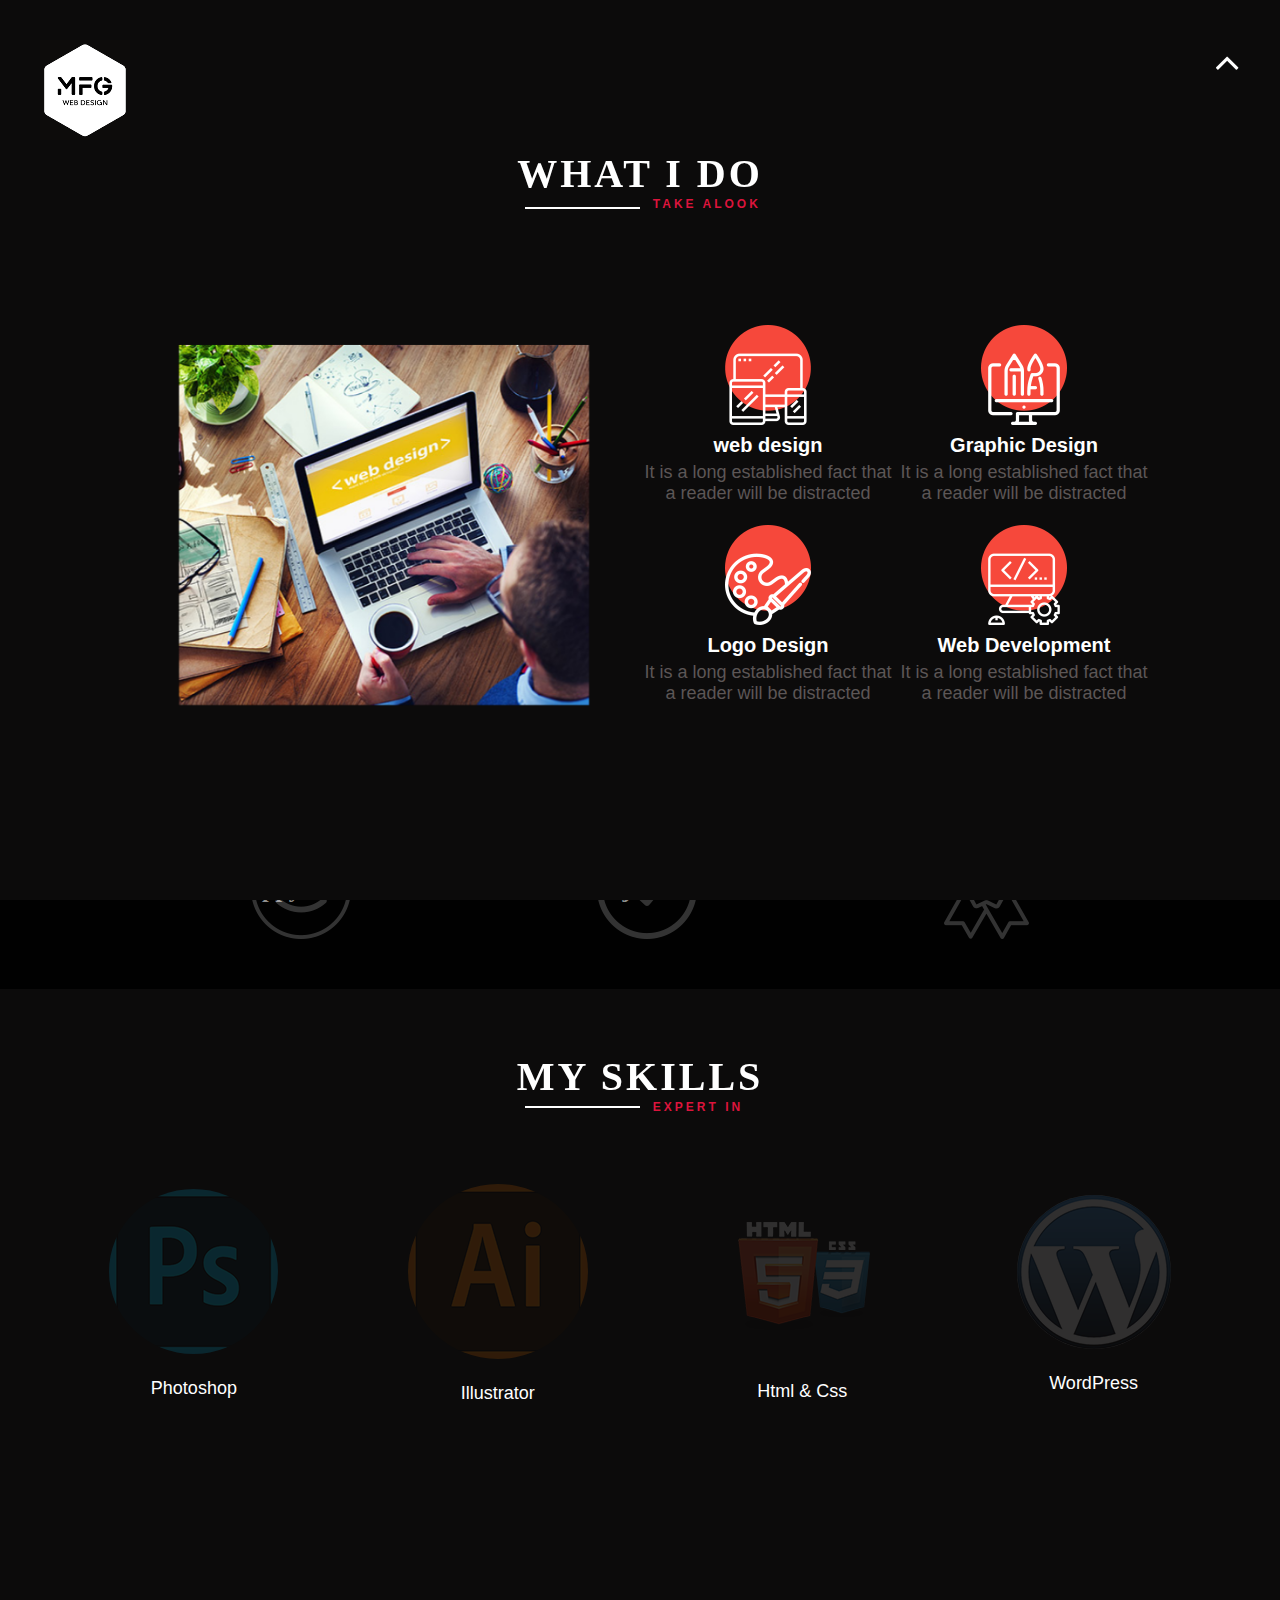
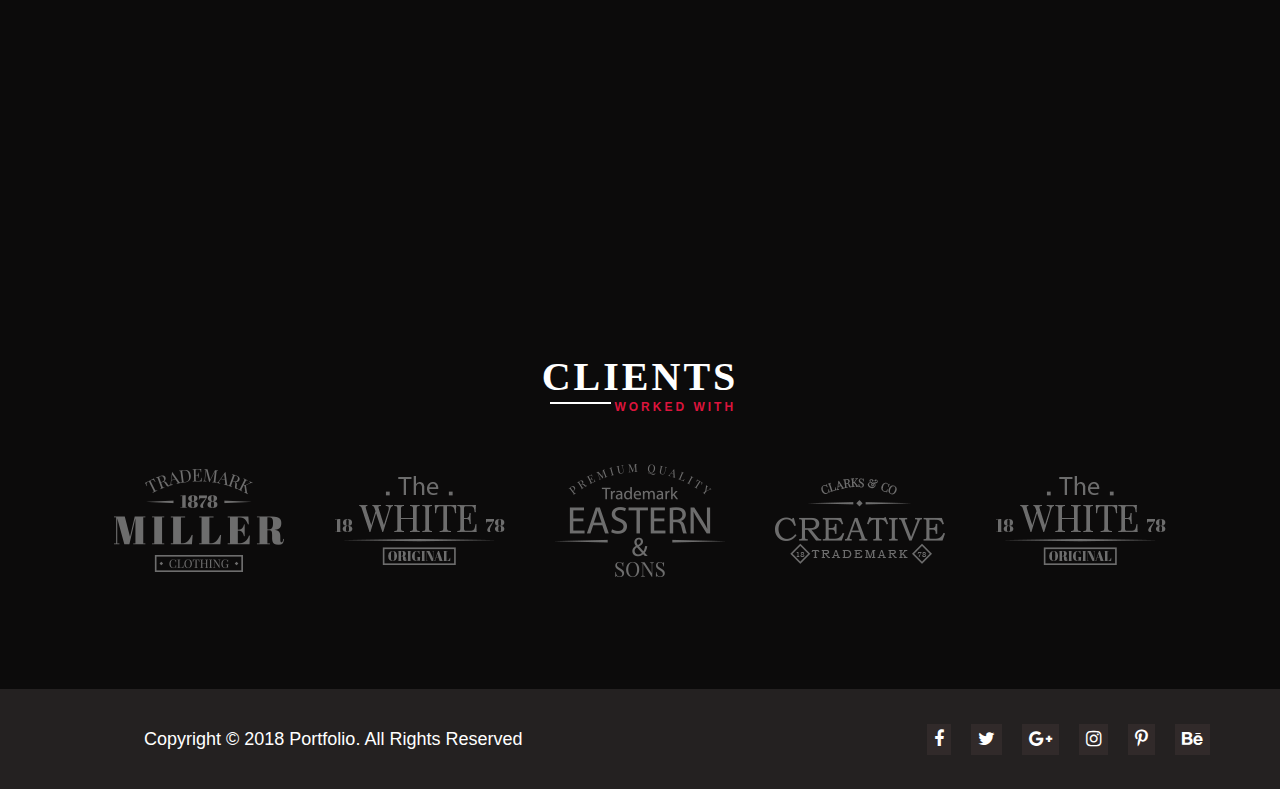
<file: abottom/abottom.html>
<!DOCTYPE html>
<html lang="en">
<head>
    <meta charset="UTF-8">
    <title>Document</title>
    <link rel="stylesheet" href="abottom.css">
    <link rel="stylesheet" href="HZ2.0.0-framework.css">
    <script src="https://ajax.googleapis.com/ajax/libs/jquery/3.4.1/jquery.min.js"></script>
    <link rel="stylesheet" href="https://cdnjs.cloudflare.com/ajax/libs/font-awesome/4.7.0/css/font-awesome.min.css">
    <style>
      
    </style>
</head>
<body>
    <section class="main">
        <header class="col-t-100 col-m-100">
         <a href="../index.html"><img src="../img/logo.PNG" alt=""></a>
         <a href="../index.html"><i class="fa fa-angle-down" aria-hidden="true"></i></a>
        </header>
        <h2>what i do</h2>
<!------------------------------------------->
  <section class="main1 col-t-100 col-m-100 mt-t-10 pb-m-10 mt-m-10">
   <section class="row-t-80 row-m-95 df fw-w jc-c pb-t-5 pb-m-5">
      
      <div class="col-t-50 col-m-100 df jc-c ai-c">
           <img src="../img/serv1.jpg" alt="">
           <img src="../img/serv2.jpg" alt="">
           <img src="../img/serv3.jpg" alt="">
           <img src="../img/serv4.jpg" alt="">
       </div>
      
       <div class="col-t-50 col-m-100">
           <figure class="col-t-50">
             <img src="../img/serv_icon1.png" alt="">
             <h2>web design</h2>
             <p>It is a long established fact that a reader will be distracted</p>
           </figure>
           <figure class="col-t-50">
             <img src="../img/serv_icon2.png" alt="">
             <h2>Graphic Design</h2>  
             <p>It is a long established fact that a reader will be distracted</p>
           </figure>
           <figure class="col-t-50">
             <img src="../img/serv_icon3.png" alt="">
             <h2>Logo Design</h2>  
             <p>It is a long established fact that a reader will be distracted</p>
           </figure>
           <figure class="col-t-50">
             <img src="../img/serv_icon4.png" alt="">
             <h2>Web Development</h2>
             <p>It is a long established fact that a reader will be distracted</p>
           </figure>
       </div>

   </section> 
  </section>
<!--   -------------------------->
    <section class="main2  df jc-c ai-c fw-w">
     <div class="col-t-100 col-m-100 df jc-b ai-c">
       <div class="row-t-80 row-m-95">
         <img src="../img/counter_1.png" alt="">
         <img src="../img/counter_2.png" alt="">
         <img src="../img/counter_3.png" alt="">
       </div>
       <div class="row-t-80 row-m-95">
         <h2>Happy Clients</h2>
         <h2>Project Done</h2>
         <h2>Award Won</h2>
       </div>
    </div>
    </section>
<!--------------------------    -->
     <section class="main3">
        <h2 class="pt-t-5 pt-m-5">my skills</h2>
        <div class="col-t-100 col-m-100 df jc-e ai-c fw-w mt-t-5 mt-m-5 mb-t-10 mb-m-10">
           <figure class="col-m-50">
             <img src="../img/progress_1.png" alt="">
             <figcaption>Photoshop</figcaption>
           </figure>
           <figure class="col-m-50">
             <img src="../img/progress_2.png" alt="">
             <figcaption>Illustrator</figcaption> 
            </figure>
           <figure class="col-m-50">
             <img src="../img/progress_3.png" alt="">
             <figcaption>Html & Css</figcaption>
           </figure>
           <figure class="col-m-50">
             <img src="../img/progress_4.png" alt="">
             <figcaption>WordPress</figcaption>
           </figure>
         </div>
     </section>
<!--      ------------------------->
   <section class="main4 pt-t-5 pt-m-5">
      <h2>clients</h2>
       <div class="col-t-100 col-m-100  mt-t-5 mt-m-5 df jc-b ai-c fw-w">
          <div class="row-t-90 row-m-95 df jc-e ai-c fw-w">
            <img class="pb-m-5 pt-m-5" src="../img/client2.png" alt="">
            <img class="pb-m-5 pt-m-5" src="../img/client3.png" alt="">
            <img class="pb-m-5 pt-m-5" src="../img/client4.png" alt="">
            <img class="pb-m-5 pt-m-5" src="../img/client5.png" alt="">
            <img class="pb-m-5" src="../img/client6.png" alt="">
          </div>
       </div>
   </section>
<!--   ------------------->
 <footer class="col-t-100 col-m-100 df jc-c ai-c fw-w">
    <div class="row-t-85 row-m-95 df jc-c ai-c fw-w">
       <p class="col-t-70 col-m-80 df fw-m-w">Copyright © 2018 Portfolio. All Rights Reserved</p>
       <ul class="col-t-30 col-m-80 df jc-c ai-c fw-w">
         <li><a href=""><i class="fa fa-facebook" aria-hidden="true"></i></a></li>
         <li><a href=""><i class="fa fa-twitter" aria-hidden="true"></i></a></li>
         <li><a href=""><i class="fa fa-google-plus" aria-hidden="true"></i></a></li>
         <li><a href=""><i class="fa fa-instagram" aria-hidden="true"></i></a></li>
         <li><a href=""><i class="fa fa-pinterest-p" aria-hidden="true"></i></a></li>
         <li><a href=""><i class="fa fa-behance" aria-hidden="true"></i></a></li>
       </ul>
    </div>
 </footer>
  </section> 
</body>
<script>
    $(function(){
        $('.main>header>a:nth-of-type(2)>i').click(function(){
            $('.main').delay(2000).slideUp(2000)
            })
    })
//    ------------------------------
     $(function(){
         $('.main1>section>div:nth-of-type(2)>figure>img').click(function(){
//             let i = 1
//             $('.main1>section>div:nth-of-type(2)>figure>img:eq('+i+')').css('transform' ,'scale(1.07)')
             $('.main1>section>div:nth-of-type(1)>img').css('transform' ,'scale(1.05)').fadeOut()
             $('.main1>section>div:nth-of-type(1)>img').eq($(this).index()).fadeIn()
//             $('.main1>section>div:nth-of-type(1)>img').css('z-index','5')             
         })

     })
     
     

     
     
//     ------------------------------
     $(function(){
         $('.main3>div>figure:eq(0)').click(function(){
              $(this).css('border-radius','50%') 
              $(this).css('border','3px solid #49c0ff')
         })
         
         $('.main3>div>figure:eq(1)').click(function(){
              $('.main3>div>figure').css('border-radius','50%')
              $(this).css('border','3px solid #d0d046')
         })
         
         $('.main3>div>figure:eq(2)').click(function(){
              $('.main3>div>figure').css('border-radius','50%')
              $(this).css('border','3px solid orange')
         })
         
         $('.main3>div>figure:eq(3)').click(function(){
              $('.main3>div>figure').css('border-radius','50%')
              $(this).css('border','3px solid #268fc6')
         })
     })
     
    
</script>
</html>
</file>
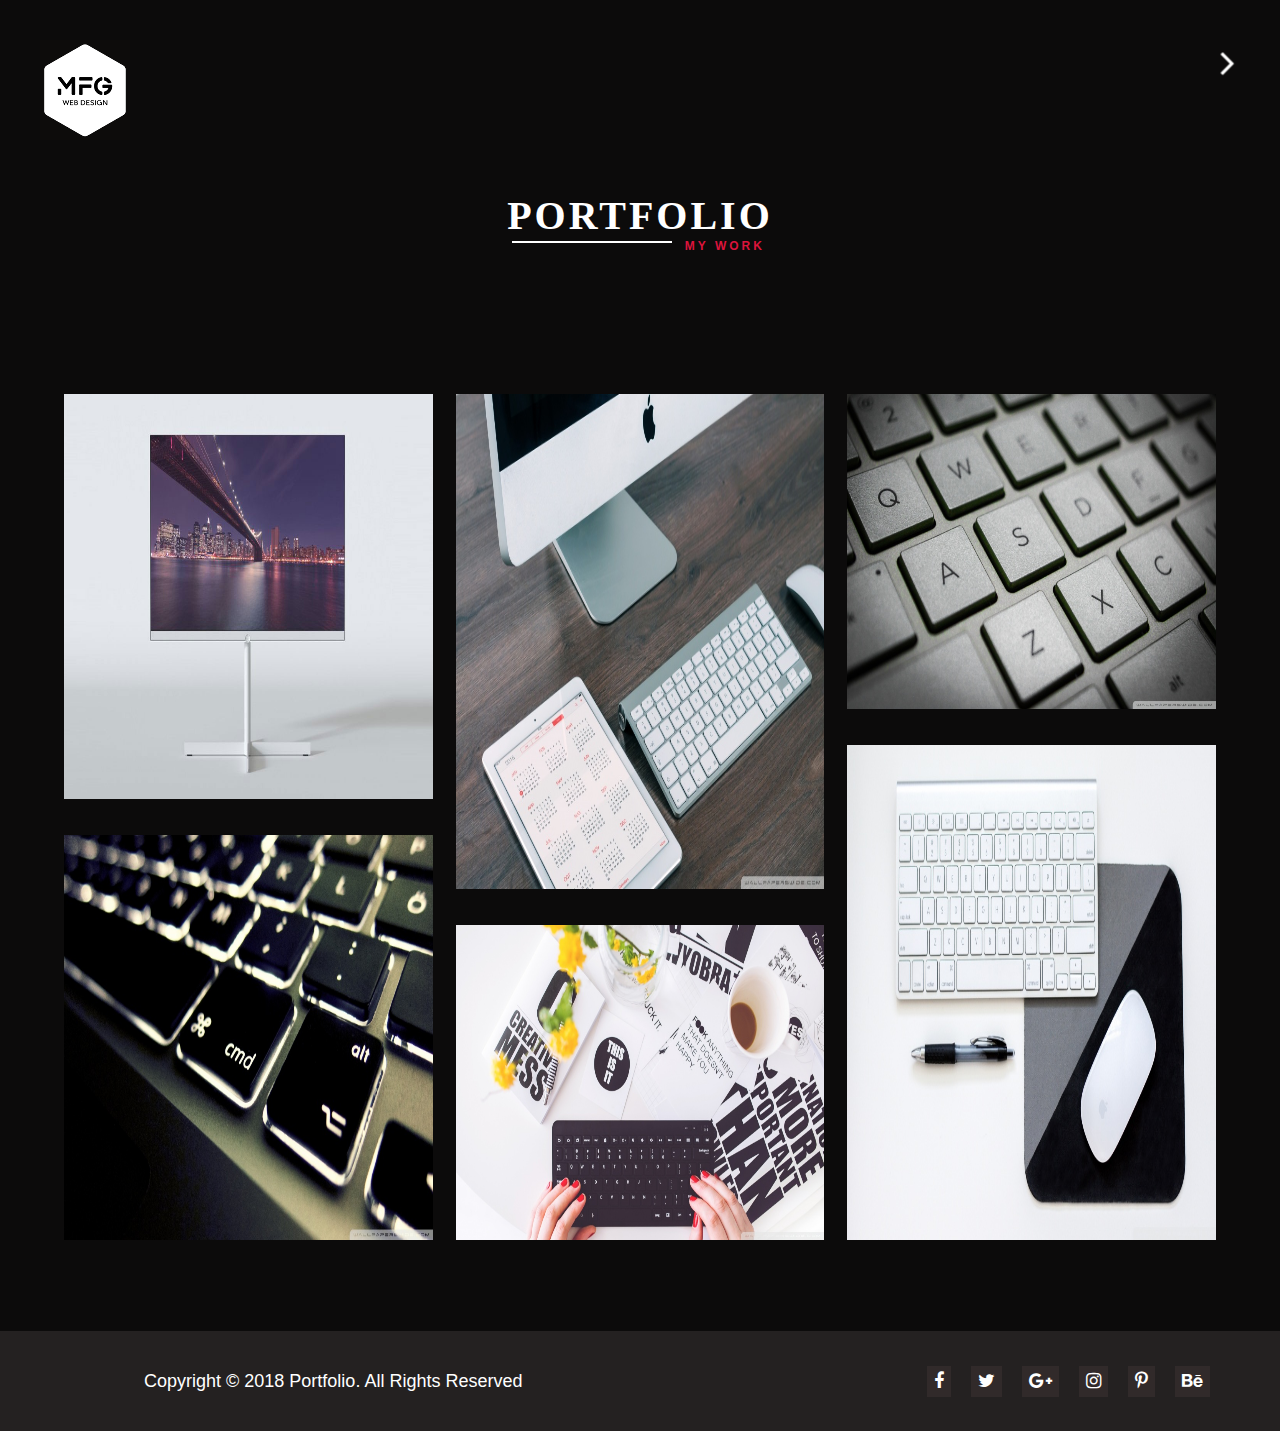
<file: aleft/aleft.html>
<!DOCTYPE html>
<html lang="en">
<head>
    <meta charset="UTF-8">
    <title>Document</title>
    <link rel="stylesheet" href="aleft.css">
    <link rel="stylesheet" href="HZ2.0.0-framework.css">
    <link rel="stylesheet" href="https://stackpath.bootstrapcdn.com/font-awesome/4.7.0/css/font-awesome.min.css">
    <script src="https://ajax.googleapis.com/ajax/libs/jquery/3.4.1/jquery.min.js"></script>
</head>
<body>
    <section class="main">
        <header class="col-t-100 col-m-100">
         <a href="../index.html"><img src="../img/logo.PNG" alt=""></a>
         <a href="../index.html"><i class="fa fa-angle-down" aria-hidden="true"></i></a>
        </header>
        
        <h2 class="mt-t-15 mt-m-35">portfolio</h2>
<!----------------------------------------->
      <section class="center col-t-100 col-m-100 mt-t-10 mt-m-10 mb-t-5 mb-m-10">
           <section class="row-t-90 row-m-95 df jc-b ac-c fw-w ">
              
              <div class="col-t-32 row-m-90 df fw-w jc-c ac-c">
               <figure class="col-t-100 col-m-100">
                   <img src="../img/port1_big.jpg" alt="">
                   <figcaption>box mockup design<br>mockup</figcaption>
               </figure>               
               <figure class="col-t-100 col-m-100">
                   <img src="../img/2.jpg" alt="">
                   <figcaption>clic and open video<br>video</figcaption>
               </figure>       
               </div> 
<!--    ==============================-->
            <div class="col-t-32 row-m-90 df fw-w jc-c ac-c">             
               <figure class="col-t-100 col-m-100 ">
                   <img src="../img/3.jpg" alt="">
                   <figcaption>clic and open video<br>video</figcaption>
               </figure>               
               <figure class="col-t-100 col-m-100">
                   <img src="../img/1.jpg" alt="">
                   <figcaption>clic and open video<br>video</figcaption>
               </figure>
            </div>
<!--    ===============================-->
            <div class="col-t-32 row-m-90 df fw-w jc-c ac-c">
               <figure class="col-t-100 col-m-100 ">
                   <img src="../img/5.jpg" alt="">
                   <figcaption>box mockup design<br>mockup</figcaption>
               </figure>
               <figure class="col-t-100 col-m-100 ">
                   <img src="../img/6.jpg" alt="">
                   <figcaption>box mockup design<br>mockup</figcaption>
               </figure>
            </div>
           </section>
       </section>
        
<!---------------------------------->
      <footer class="col-t-100 col-m-100 df jc-c ai-c fw-w">
       <div class="row-t-85 row-m-95 df jc-c ai-c fw-w">
         <p class="col-t-70 col-m-80 df fw-m-w">Copyright © 2018 Portfolio. All Rights Reserved</p>
         <ul class="col-t-30 col-m-80 df jc-c ai-c fw-w">
           <li><a href=""><i class="fa fa-facebook" aria-hidden="true"></i></a></li>
           <li><a href=""><i class="fa fa-twitter" aria-hidden="true"></i></a></li>
           <li><a href=""><i class="fa fa-google-plus" aria-hidden="true"></i></a></li>
           <li><a href=""><i class="fa fa-instagram" aria-hidden="true"></i></a></li>
           <li><a href=""><i class="fa fa-pinterest-p" aria-hidden="true"></i></a></li>
           <li><a href=""><i class="fa fa-behance" aria-hidden="true"></i></a></li>
         </ul>
      </div>
    </footer>
    </section>
</body>

<script>
  $(function(){
      $('header>a:nth-of-type(2)>i').click(function(){
          $(this).css('transform','translate(100%)')
      })
  })    
</script>

</html>
</file>
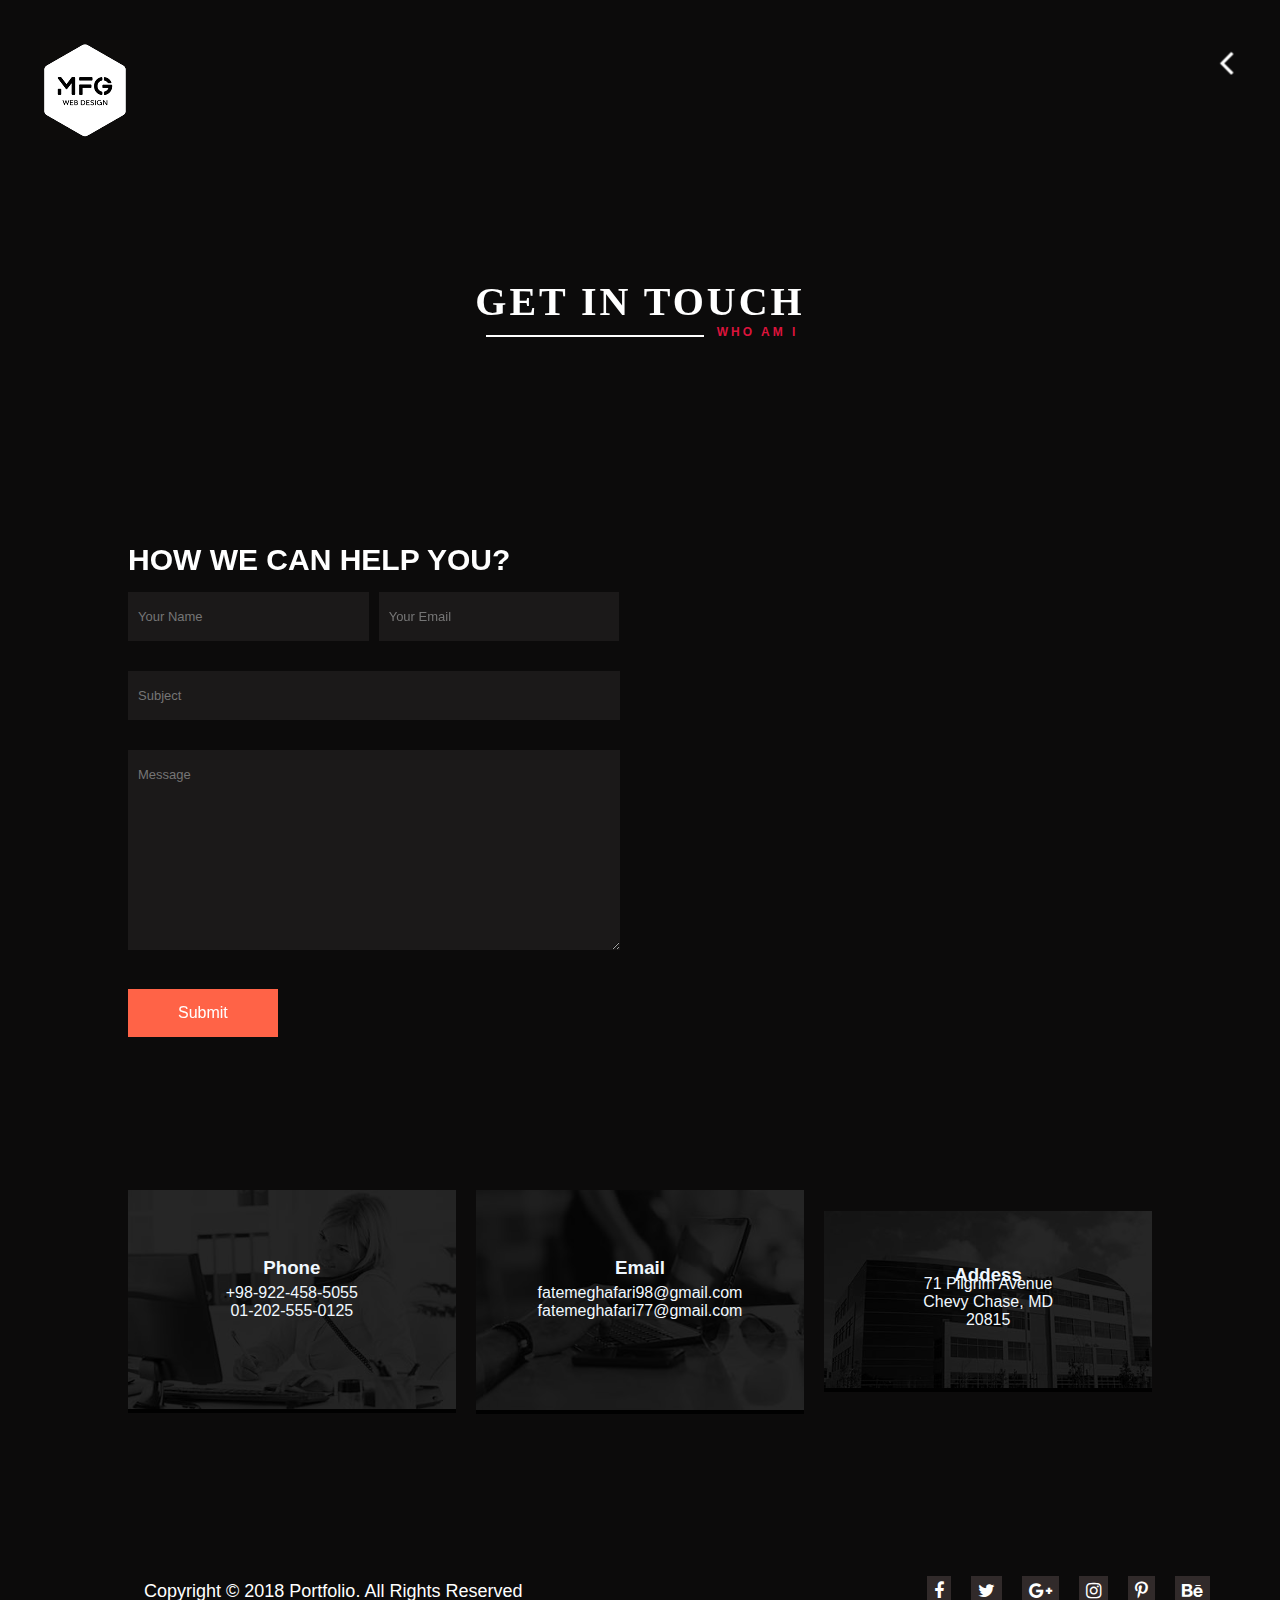
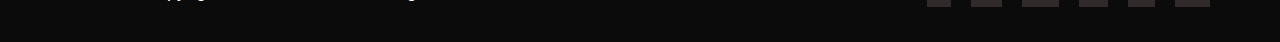
<file: aright/aright.html>
<!DOCTYPE html>
<html lang="en">
<head>
    <meta charset="UTF-8">
    <title>Document</title>
    <link rel="stylesheet" href="aright.css">
    <link rel="stylesheet" href="HZ2.0.0-framework.css">
    <link rel="stylesheet" href="https://stackpath.bootstrapcdn.com/font-awesome/4.7.0/css/font-awesome.min.css">
    <script src="https://ajax.googleapis.com/ajax/libs/jquery/3.4.1/jquery.min.js"></script>
</head>
<body>
    <section class="main">
       <header class="col-t-100 col-m-100">
         <a href="../index.html"><img src="../img/logo.PNG" alt=""></a>
         <a href="../index.html"><i class="fa fa-angle-down" aria-hidden="true"></i></a>
        </header>
        <h2 class="mt-t-5 mb-t-10 mt-m-5 mb-m-10">get in touch</h2>
<!-- ------------------------------------------------>
        <section class="row-t-80 row-m-95 mt-t-7  ">
           <div class="col-b-48 col-d-48 col-t-100 col-m-100 mr-t-2">
              <h1 class="mt-m-10 mb-m-10">how we can help you?</h1>
              <input class="col-t-49 col-m-100" type="text" placeholder="Your Name">
              <input class="col-t-49 col-m-100 ml-t-2" type="text" placeholder="Your Email">
              <input class="col-t-100 col-m-100" type="text" placeholder="Subject">
              <textarea class="col-t-100 col-m-100" name="message" placeholder="Message"></textarea>
              <button class="mt-t-5 mb-t-5 mt-m-5 mb-m-5">Submit</button>
           </div>
         
           <div class="col-b-50 col-d-50 col-t-100 col-m-100 pt-m-5">
             <iframe src="https://www.google.com/maps/embed?pb=!1m18!1m12!1m3!1d405.00419255100854!2d51.40571541521087!3d35.70079223314442!2m3!1f0!2f0!3f0!3m2!1i1024!2i768!4f13.1!3m3!1m2!1s0x3f8e010c16a4b97b%3A0x5a6d4dfb4f1474f4!2z2KfbjNiz2Krar9in2Ycg2YXYqtix2Ygg2KrYptin2KrYsSDYtNmH2LE!5e0!3m2!1sfa!2sua!4v1571593600613!5m2!1sfa!2sua" width="600" height="450" frameborder="0" style="border:0;" allowfullscreen=""></iframe>
           </div>
        </section>
<!--        --------------------->
         <section class="pics col-t-100 row-m-95 df jc-b ai-c fw-w mt-t-10 mb-t-10 mt-m-15 mb-m-10">
              <div class="row-t-80 col-m-100 df jc-b ai-c fw-w">
                <figure class="col-t-32 col-m-100 mt-m-10">
                  <img src="../img/11.jpg" alt="">
                  <h3>Phone</h3>
                  <figcaption>+98-922-458-5055<br>01-202-555-0125</figcaption>
                </figure>
                <figure class="col-t-32 col-m-100 mt-m-10 mb-m-10">
                  <img src="../img/12.jpg" alt="">
                  <h3>Email</h3>
                    <figcaption><a href="">fatemeghafari98@gmail.com</a><br><a href="">fatemeghafari77@gmail.com</a></figcaption>
                </figure>
                <figure class="col-t-32 col-m-100 mb-m-10">
                  <img src="../img/13.jpg" alt="">
                  <h3>Addess</h3>  
                  <figcaption>71 Pilgrim Avenue<br>Chevy Chase, MD 20815</figcaption>
                </figure>
              </div>
           </section>
<!-- ---------------------->
    </section>
<!--    -------------------->
     <footer class="col-t-100 col-m-100 df jc-c ai-c fw-w">
       <div class="row-t-85 row-m-95 df jc-c ai-c fw-w">
         <p class="col-t-70 col-m-80 df fw-m-w">Copyright © 2018 Portfolio. All Rights Reserved</p>
         <ul class="col-t-30 col-m-80 df jc-c ai-c fw-w">
           <li><a href=""><i class="fa fa-facebook" aria-hidden="true"></i></a></li>
           <li><a href=""><i class="fa fa-twitter" aria-hidden="true"></i></a></li>
           <li><a href=""><i class="fa fa-google-plus" aria-hidden="true"></i></a></li>
           <li><a href=""><i class="fa fa-instagram" aria-hidden="true"></i></a></li>
           <li><a href=""><i class="fa fa-pinterest-p" aria-hidden="true"></i></a></li>
           <li><a href=""><i class="fa fa-behance" aria-hidden="true"></i></a></li>
         </ul>
      </div>
    </footer>
</body>
<script>
    $(function(){
        $('.main>header>a:nth-of-type(2)>i').click(function(){
//            $('.main').css('transform','translateX(-100%)')
            $('.main').delay(2000).fadeOut(2000)
        })
    })
    
//    $(function(){
//        $('.main>section>div:nth-of-type(1)>input').click(function(){
//            $('.main>section>div:nth-of-type(1)>input').css('background','#312c2c')
//        })
//    })
    
    
    
</script>
</html>
</file>
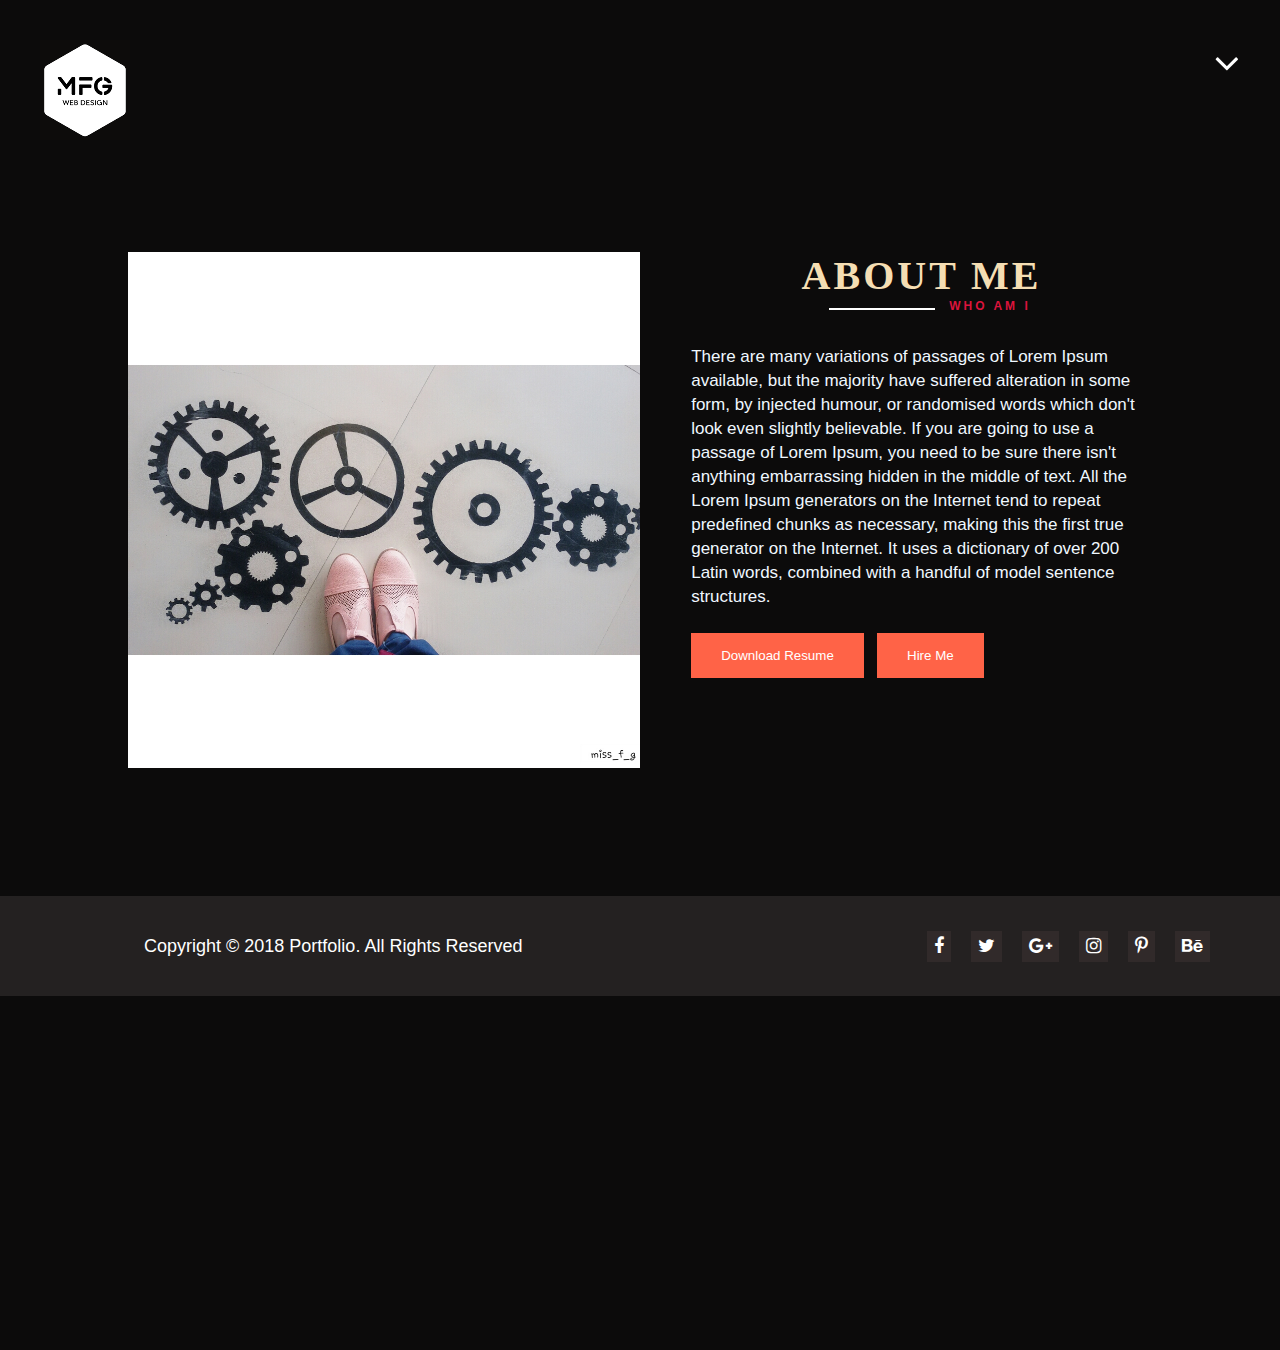
<file: atop/atop.html>
<!DOCTYPE html>
<html lang="en">
<head>
    <meta charset="UTF-8">
    <title>Document</title>
    <link rel="stylesheet" href="atop.css">
    <link rel="stylesheet" href="HZ2.0.0-framework.css">
    <script src="https://ajax.googleapis.com/ajax/libs/jquery/3.4.1/jquery.min.js"></script>
    <link rel="stylesheet" href="https://stackpath.bootstrapcdn.com/font-awesome/4.7.0/css/font-awesome.min.css">
</head>
<body>
    <section class="main">
       <header class="col-t-100 col-m-100">
         <a href="../index.html"><img src="../img/logo.PNG" alt=""></a>
         <a href="../index.html"><i class="fa fa-angle-down" aria-hidden="true"></i></a>
        </header>
<!--     ---------------------------------   -->
       <div class="col-t-100 col-m-100  mt-t-8 mb-t-10 mb-m-5">
        <section class="row-t-80 row-m-95 df fw-w fw-m-w jc-m-c">
         
          <div class="col-b-50 col-d-50 col-t-100 col-m-100">
            <img src="../img/00.jpg" alt="">
          </div>
          
          <div class="col-b-45 col-d-45 col-t-100 col-m-100 ml-t-5">
            <h2 class="col-t-100 col-m-100 df jc-c ai-c mb-t-10 mb-m-8">about me</h2>
            <p >There are many variations of passages of Lorem Ipsum available, but the majority have suffered alteration in some form, by injected humour, or randomised words which don't look even slightly believable. If you are going to use a passage of Lorem Ipsum, you need to be sure there isn't anything embarrassing hidden in the middle of text. All the Lorem Ipsum generators on the Internet tend to repeat predefined chunks as necessary, making this the first true generator on the Internet. It uses a dictionary of over 200 Latin words, combined with a handful of model sentence structures.</p>
            <button class="mt-t-5 mt-m-5">download resume</button>
            <button class="ml-t-2 ml-m-5">hire me</button>
          </div>
        </section>
        </div>
<!--------------------------------------->
  <footer class="col-t-100 col-m-100 df jc-c ai-c fw-w ">
    <div class="row-t-85 row-m-95 df jc-c ai-c fw-w">
       <p class="col-t-70 col-m-80 df fw-m-w">Copyright © 2018 Portfolio. All Rights Reserved</p>
       <ul class="col-t-30 col-m-80 df jc-c ai-c fw-w">
         <li><a href=""><i class="fa fa-facebook" aria-hidden="true"></i></a></li>
         <li><a href=""><i class="fa fa-twitter" aria-hidden="true"></i></a></li>
         <li><a href=""><i class="fa fa-google-plus" aria-hidden="true"></i></a></li>
         <li><a href=""><i class="fa fa-instagram" aria-hidden="true"></i></a></li>
         <li><a href=""><i class="fa fa-pinterest-p" aria-hidden="true"></i></a></li>
         <li><a href=""><i class="fa fa-behance" aria-hidden="true"></i></a></li>
       </ul>
    </div>
 </footer>
    </section>
</body>

<script>
    $(function(){
        
        $('.main>header>a:nth-of-type(2)>i').click(function(){
           $(this).delay(2000).slideUp(2000)
           
        })
        
   })
    
//    $(function(){
//        $('button:eq(0)').click(function(){
//            $('button:eq(0)').css('background', 'black')
//            $('button:eq(0)').css('border', '1px solid tomato')
//            $('button:eq(0)').css('color', 'tomato')
//            $('button:eq(1)').css('background', 'tomato')
//        })
//    })
//    $(function(){
//        $('button:eq(1)').click(function(){
//            $('button:eq(1)').css('background', 'black')
//            $('button:eq(1)').css('border', '1px solid tomato')
//            $('button:eq(1)').css('color', 'tomato')
//            $('button:eq(0)').css('background', 'tomato')
//        })
////            else{
////            $('.main').click()
////        }
//    })
    
</script>
</html>
</file>
<file: abottom/abottom.css>
*{
      margin: 0;
      padding: 0;
      -webkit-box-sizing: border-box;
      -moz-box-sizing: border-box;
      box-sizing: border-box;
}
body{background: #0c0b0b;}

.main {
    height: 100vh;
    background: #0c0b0b;
}

  .main>header{
      height: 150px;
/*      background: red*/
  }

  .main>header>a:nth-of-type(1){
      top: 40px;
      left: 40px;
      animation: anim1 2s alternate infinite;
      position: fixed;
  }

@keyframes anim1 {
      100% {transform: rotateY(360deg)}
  }

.main>header>a:nth-of-type(2) {
      color: white;
      float: right;
      top: 40px;
      right: 40px;
      font-size: 40px;
      position: fixed;
      transform: rotate(180deg);
  }

.main>h2,.main3>h2,.main4>h2{
      color: white;
      text-transform: uppercase;
      font-size: 40px;
      letter-spacing: 3px;
      position: relative;
      text-align: center;
}
.main>h2::after,.main3>h2::after,.main4>h2::after{
      content: '';
      display: block;
      top: 105%;
      left: 41%;
      width: 9%;
      height: 2px;
      background: white;
      position: absolute;
  }
.main4>h2::after{left: 43%; width: 4.7%;}
.main>h2::before,.main3>h2::before,.main4>h2::before{
     display: block;
      font-size: 12px;
      top: 100%;
      left: 51%;
      position: absolute;
      color: crimson;
      font-family: Arial, "Helvetica Neue", Helvetica, sans-serif;
} 
.main>h2::before{content: 'take alook';}
.main3>h2::before{content: 'expert in';}
.main4>h2::before{content: 'worked with';left: 48%;}

  /*        --------------------*/
.main1{
/* background: gray;*/
/*    height: 100vh;*/
}

  .main1>section:nth-of-type(1) {
      min-height: 400px;
/*      background: gray*/
  }

.main1>section:nth-of-type(1)>div:nth-of-type(1){
    min-height: 400px;
    height: 100%;
/*    height: 400px;*/
/*    background: red;*/
    float: left;
    position: relative; 
}
.main1>section:nth-of-type(1)>div:nth-of-type(1)>img{
  width: 80%;height: 90%;
  float: left;
  position: absolute;
  transition: .4s;
  display: none;
}
.main1>section:nth-of-type(1)>div:nth-of-type(1)>img:nth-of-type(1){
    display: block;
}


.main1>section:nth-of-type(1)>div:nth-of-type(2){
/*      background: pink;*/
      text-align: center
}

.main1>section:nth-of-type(1)>div:nth-of-type(2)>figure{
    height: 50%;
    width: 50%;
    transition: .4s;
    cursor: pointer
}

  .main1>section:nth-of-type(1)>div:nth-of-type(2)>figure:hover>img,
  .main1>section:nth-of-type(1)>div:nth-of-type(2)>figure:hover>h2 {
      transform: scale(1.09);
/*      overflow: hidden;*/
      transition: .4s;
  }

  .main1 > section:nth-of-type(1) > div:nth-of-type(2) > figure > img {
      width: 86px;
      height: 100px;
  }

  .main1 > section:nth-of-type(1) > div:nth-of-type(2) > figure > h2 {
      font-size: 20px;
      font-family: Arial, "Helvetica Neue", Helvetica, sans-serif;
      color: white;
      margin: 5px 0;
  }

.main1>section:nth-of-type(1)>div:nth-of-type(2)>figure>p{
    font-size: 18px;
    font-family: Arial, "Helvetica Neue", Helvetica, sans-serif;
    color: #5c5656
}

  /*        -------------------------*/
.main2 {
/*    background: yellow;*/
  background-image: url(../img/counter_bg.jpg);
  background-position: center;
  background-size: cover;
  background-attachment: fixed;
  background-repeat: no-repeat;
  width: 100%;
/*  height: 100%;*/
  position: relative;
  z-index: -1;
}

.main2>div{
/*    background: green;*/
  background: #000000e6;
  height: 200px;
/*  margin-top: -15%*/
}

.main2>div>div:nth-of-type(1){
      position: relative;
      /*background: red;*/
/*      margin-top: 50px;*/
      display: -webkit-flex;
      display: -moz-flex;
      display: -ms-flex;
      display: -o-flex;
      display: flex;
      justify-content: space-around;
}

.main2>div>div:nth-of-type(1)>img{
      float: left;
  }

.main2>div>div:nth-of-type(2){
      position: absolute;
      color: #ffffff8f;
      /*            background: rgba(0, 128, 0, 0.56);*/
      height: 30px;
/*      margin-top: 9%;*/
      display: -webkit-flex;
      display: -moz-flex;
      display: -ms-flex;
      display: -o-flex;
      display: flex;
      justify-content: space-around;
      align-items: center
}

  /*        ----------------------*/
.main3 {
/*    background: green;*/
    background: #0c0b0b;
/*    height: 450px;*/
    height: 100%;
}
.main3>div{
/*    height: 200px;*/
/*    height: 100%;*/
/*    background: blue;*/
}
.main3>div>figure{
    padding: 20px;
/*    background: pink;*/
/*    height: 100%;*/
    transition: .4s;
    cursor: pointer;
}
.main3>div>figure>img{
    border-radius: 50%;
    height: 100%;
}
.main3>div>figure>figcaption{
    display: -webkit-flex;
    display: -moz-flex;
    display: -ms-flex;
    display: -o-flex;
    display: flex;
    justify-content: space-evenly;
    align-items: center;
    font-size: 18px;
    color: white;
    font-family: Arial, "Helvetica Neue", Helvetica, sans-serif;
    margin-top: 20px;
}
/*--------------------*/
.main4{
    background: #0c0b0b;
/*    background: purple;*/
/*    height: 100%;*/
    height: 400px;
/*    min-height: 400px;*/
}
.main4>div{
/*    background: pink;*/
}
.main4>div>div{
/*
    display: -webkit-flex;
    display: -moz-flex;
    display: -ms-flex;
    display: -o-flex;
    display: flex;
    justify-content: space-evenly;
    align-items: center;
*/
}
.main4>div>div>img{
    opacity: 0.4;
    transition: .4s;
    cursor: pointer;
}
.main4>div>div>img:hover{
    opacity: 1;
}
/*----------------*/
footer{
    background:#242121 ;
/*    height: 100px;*/
}
footer>div>p{
    font-size: 18px;
    font-family: Arial, "Helvetica Neue", Helvetica, sans-serif;
    color: white;
/*    background: pink;*/
    height: 100px;
    display: -webkit-flex;
    display: -moz-flex;
    display: -ms-flex;
    display: -o-flex;
    display: flex;align-items: center;
    text-align: center;
}

footer>div>ul{
    height: 100px;
/*    background: green;*/
    float: left;
    display: -webkit-flex;
    display: -moz-flex;
    display: -ms-flex;
    display: -o-flex;
    display: flex;justify-content: center;align-items: center
}
footer>div>ul>li{
    padding: 5px 7px;
    margin: 0 10px;
    font-size: 18px;
    background:#312a2a;
    color: white;
    transition: .4s;
}
footer>div>ul>li:hover{
    background: tomato;
}
</file>
<file: abottom/HZ2.0.0-framework.css>
*, *::before, *::after{
    margin: 0;
    padding: 0;
    -webkit-box-sizing: border-box;
    -moz-box-sizing: border-box;
    box-sizing: border-box;
}
body{
    direction: ltr;
    font-size: 100%;
}
li{
    list-style-type: none;
}
a{
    text-decoration: none;
    color: inherit;
}
a:visited,
a:active{
    color: inherit;
}
header, main, nav, article, section, aside, figure, figcaption, footer{
    display: block;
}

.border{border: 1px solid black}

.df{display: -webkit-flex;
display: -moz-flex;
display: -ms-flex;
display: -o-flex;
display: flex !important;}    
.jc-c{justify-content: center;}
.jc-e{justify-content: space-evenly;}
.jc-b{justify-content: space-between;}
.fw-w{flex-wrap: wrap}
.ai-c{align-items: center}
.ac-c{align-content: center}
.fd-rr{flex-direction: row-reverse}
[class*="col-"],
[class*="row-"]{
    float: left;
}




@media screen and (max-width:767px){
.row-m-45{width: 45%;margin-left: 27.5%;}    
.row-m-50{width: 50%;margin-left: 25%;}    
.row-m-55{width: 55%;margin-left: 22.5%;}    
.row-m-60{width: 60%;margin-left: 20%;}    
.row-m-65{width: 65%;margin-left: 17.5%;}    
.row-m-70{width: 70%;margin-left: 15%;}    
.row-m-75{width: 75%;margin-left: 12.5%;}    
.row-m-80{width: 80%;margin-left: 10%;}    
.row-m-85{width: 85%;margin-left: 7.5%;}    
.row-m-90{width: 90%;margin-left: 5%;}    
.row-m-95{width: 95%;margin-left: 2.5%;}    
     
.col-m-1{width:1%}
.col-m-2{width:2%}
.col-m-3{width:3%}
.col-m-4{width:4%}
.col-m-5{width:5%}
.col-m-6{width:6%}
.col-m-7{width:7%}
.col-m-8{width:8%}
.col-m-9{width:9%}
.col-m-10{width:10%}
.col-m-11{width:11%}
.col-m-12{width:12%}
.col-m-13{width:13%}
.col-m-14{width:14%}
.col-m-15{width:15%}
.col-m-16{width:16%}
.col-m-17{width:17%}
.col-m-18{width:18%}
.col-m-19{width:19%}
.col-m-20{width:20%}
.col-m-21{width:21%}
.col-m-22{width:22%}
.col-m-23{width:23%}
.col-m-24{width:24%}
.col-m-25{width:25%}
.col-m-26{width:26%}
.col-m-27{width:27%}
.col-m-28{width:28%}
.col-m-29{width:29%}
.col-m-30{width:30%}
.col-m-31{width:31%}
.col-m-32{width:32%}
.col-m-33{width:33%}
.col-m-34{width:34%}
.col-m-35{width:35%}
.col-m-36{width:36%}
.col-m-37{width:37%}
.col-m-38{width:38%}
.col-m-39{width:39%}
.col-m-40{width:40%}
.col-m-41{width:41%}
.col-m-42{width:42%}
.col-m-43{width:43%}
.col-m-44{width:44%}
.col-m-45{width:45%}
.col-m-46{width:46%}
.col-m-47{width:47%}
.col-m-48{width:48%}
.col-m-49{width:49%}
.col-m-50{width:50%}
.col-m-51{width:51%}
.col-m-52{width:52%}
.col-m-53{width:53%}
.col-m-54{width:54%}
.col-m-55{width:55%}
.col-m-56{width:56%}
.col-m-57{width:57%}
.col-m-58{width:58%}
.col-m-59{width:59%}
.col-m-60{width:60%}
.col-m-61{width:61%}
.col-m-62{width:62%}
.col-m-63{width:63%}
.col-m-64{width:64%}
.col-m-65{width:65%}
.col-m-66{width:66%}
.col-m-67{width:67%}
.col-m-68{width:68%}
.col-m-69{width:69%}
.col-m-70{width:70%}
.col-m-71{width:71%}
.col-m-72{width:72%}
.col-m-73{width:73%}
.col-m-74{width:74%}
.col-m-75{width:75%}
.col-m-76{width:76%}
.col-m-77{width:77%}
.col-m-78{width:78%}
.col-m-79{width:79%}
.col-m-80{width:80%}
.col-m-81{width:81%}
.col-m-82{width:82%}
.col-m-83{width:83%}
.col-m-84{width:84%}
.col-m-85{width:85%}
.col-m-86{width:86%}
.col-m-87{width:87%}
.col-m-88{width:88%}
.col-m-89{width:89%}
.col-m-90{width:90%}
.col-m-91{width:91%}
.col-m-92{width:92%}
.col-m-93{width:93%}
.col-m-94{width:94%}
.col-m-95{width:95%}
.col-m-96{width:96%}
.col-m-97{width:97%}
.col-m-98{width:98%}
.col-m-99{width:99%}
.col-m-100{width:100%}
    
.dn-m{display: none ;} 
.db-m{display: block;}
.fr-m{float: right;}
.fl-m{float: left;}

.m-m-1{margin: 1%;}
.m-m-2{margin: 2%;}
.m-m-3{margin: 3%;}
.m-m-4{margin: 4%;}
.m-m-5{margin: 5%;}

.mt-m-1{margin-top: 1%;}
.mt-m-2{margin-top: 2%;}
.mt-m-3{margin-top: 3%;}
.mt-m-4{margin-top: 4%;}
.mt-m-5{margin-top: 5%;}
.mt-m-6{margin-top: 6%;}
.mt-m-7{margin-top: 7%;}
.mt-m-8{margin-top: 8%;}
.mt-m-9{margin-top: 9%;}
.mt-m-10{margin-top:10%;}
.mt-m-11{margin-top:11%;}
.mt-m-12{margin-top:12%;}
.mt-m-13{margin-top:13%;}
.mt-m-14{margin-top:14%;}
.mt-m-15{margin-top:15%;}
.mt-m-16{margin-top:16%;}
.mt-m-17{margin-top:17%;}
.mt-m-18{margin-top:18%;}
.mt-m-19{margin-top:19%;}
.mt-m-20{margin-top:20%;}
.mt-m-21{margin-top:21%;}
.mt-m-22{margin-top:22%;}
.mt-m-23{margin-top:23%;}
.mt-m-24{margin-top:24%;}
.mt-m-25{margin-top:25%;}
.mt-m-26{margin-top:26%;}
.mt-m-27{margin-top:27%;}
.mt-m-28{margin-top:28%;}
.mt-m-29{margin-top:29%;}
.mt-m-30{margin-top:30%;}
.mt-m-31{margin-top:31%;}
.mt-m-32{margin-top:32%;}
.mt-m-33{margin-top:33%;}
.mt-m-34{margin-top:34%;}
.mt-m-35{margin-top:35%;}
.mt-m-36{margin-top:36%;}
.mt-m-37{margin-top:37%;}
.mt-m-38{margin-top:38%;}
.mt-m-39{margin-top:39%;}
.mt-m-40{margin-top:40%;}
.mt-m-41{margin-top:41%;}
.mt-m-42{margin-top:42%;}
.mt-m-43{margin-top:43%;}
.mt-m-44{margin-top:44%;}
.mt-m-45{margin-top:45%;}
.mt-m-46{margin-top:46%;}
.mt-m-47{margin-top:47%;}
.mt-m-48{margin-top:48%;}
.mt-m-49{margin-top:49%;}
.mt-m-50{margin-top:50%;}
.mt-m-51{margin-top:51%;}
.mt-m-52{margin-top:52%;}
.mt-m-53{margin-top:53%;}
.mt-m-54{margin-top:54%;}
.mt-m-55{margin-top:55%;}
.mt-m-56{margin-top:56%;}
.mt-m-57{margin-top:57%;}
.mt-m-58{margin-top:58%;}
.mt-m-59{margin-top:59%;}
.mt-m-60{margin-top:60%;}
.mt-m-61{margin-top:61%;}
.mt-m-62{margin-top:62%;}
.mt-m-63{margin-top:63%;}
.mt-m-64{margin-top:64%;}
.mt-m-65{margin-top:65%;}
.mt-m-66{margin-top:66%;}
.mt-m-67{margin-top:67%;}
.mt-m-68{margin-top:68%;}
.mt-m-69{margin-top:69%;}
.mt-m-70{margin-top:70%;}



.ml-m-1{margin-left: 1%;}
.ml-m-2{margin-left: 2%;}
.ml-m-3{margin-left: 3%;}
.ml-m-4{margin-left: 4%;}
.ml-m-5{margin-left: 5%;}

.mr-m-1{margin-right: 1%;}
.mr-m-2{margin-right: 2%;}
.mr-m-3{margin-right: 3%;}
.mr-m-4{margin-right: 4%;}
.mr-m-5{margin-right: 5%;}

.mb-m-1{margin-bottom: 1%;}
.mb-m-2{margin-bottom: 2%;}
.mb-m-3{margin-bottom: 3%;}
.mb-m-4{margin-bottom: 4%;}
.mb-m-5{margin-bottom: 5%;}
.mb-m-6{margin-bottom: 6%;}
.mb-m-7{margin-bottom: 7%;}
.mb-m-8{margin-bottom: 8%;}
.mb-m-9{margin-bottom: 9%;}
.mb-m-10{margin-bottom:10%;}
.mb-m-11{margin-bottom:11%;}
.mb-m-12{margin-bottom:12%;}
.mb-m-13{margin-bottom:13%;}
.mb-m-14{margin-bottom:14%;}
.mb-m-15{margin-bottom:15%;}
.mb-m-16{margin-bottom:16%;}
.mb-m-17{margin-bottom:17%;}
.mb-m-18{margin-bottom:18%;}
.mb-m-19{margin-bottom:19%;}
.mb-m-20{margin-bottom:20%;}
.mb-m-21{margin-bottom:21%;}
.mb-m-22{margin-bottom:22%;}
.mb-m-23{margin-bottom:23%;}
.mb-m-24{margin-bottom:24%;}
.mb-m-25{margin-bottom:25%;}

    
.p-m-1{padding: 1%;}
.p-m-2{padding: 2%;}
.p-m-3{padding: 3%;}
.p-m-4{padding: 4%;}
.p-m-5{padding: 5%;}

.pt-m-1{padding-top: 1%;}
.pt-m-2{padding-top: 2%;}
.pt-m-3{padding-top: 3%;}
.pt-m-4{padding-top: 4%;}
.pt-m-5{padding-top: 5%;}

.pl-m-1{padding-left: 1%;}
.pl-m-2{padding-left: 2%;}
.pl-m-3{padding-left: 3%;}
.pl-m-4{padding-left: 4%;}
.pl-m-5{padding-left: 5%;}

.pr-m-1{padding-right: 1%;}
.pr-m-2{padding-right: 2%;}
.pr-m-3{padding-right: 3%;}
.pr-m-4{padding-right: 4%;}
.pr-m-5{padding-right: 5%;}

.pb-m-1{padding-bottom: 1%;}
.pb-m-2{padding-bottom: 2%;}
.pb-m-3{padding-bottom: 3%;}
.pb-m-4{padding-bottom: 4%;}
.pb-m-5{padding-bottom: 5%;}
    
    .df-m{display: -webkit-flex;
    display: -moz-flex;
    display: -ms-flex;
    display: -o-flex;
    display: flex;}    
    .jc-m-c{justify-content: center;}
    .jc-m-e{justify-content: space-evenly;}
    .fw-m-w{flex-wrap: wrap}
    .ai-m-c{align-items: center}
    .ac-m-c{align-content: center}    
    
/*
    
    #head_top>ul>li:first-child{
        border-left: 1px solid rgba(0, 0, 0, 0.38);
        padding-left: 5px;
    }
    
    .slide_top::before{
        background-image: linear-gradient(to top, rgba(0, 0, 0, 0.97) 70%, transparent 100%);
    }
    
    
    .slide_top>div{
        display: -webkit-flex;
        display: -moz-flex;
        display: -ms-flex;
        display: -o-flex;
        display: flex;
        flex-wrap: wrap;
    }
    .slide_top>div>div:last-child{
        order: -1
    }
    
    .slide__sh2{
        flex-basis: 90%;
    }
    .slide__sh1>span{
        bottom: 47%;
    }
 
    .slide__sh1>img{
        height: 100%;
        transform: translateY(0)
    }
    .video>video{
        transform: translateX(-30%)
    }
    .video>span{
        bottom: 60%;
    }
    .video>h2{
        bottom: 50%;
    }
    .video>video{
        transform: scale(1.4)
    }
    .footer{
        padding: 10px 2%;
    }
    .footer>div>ul{
        margin-bottom: 20px;
    }
*/
     
    
    .menu>div>ul:nth-of-type(1)>li:nth-of-type(1)>div{
        width: 100%;
    }
    .sec2>div>aside{
        order: 1 ;
    }
    .sec2>div>article>h2{
        margin-top: -15%;
    }
    .sec2>div>aside>h2::after{
        width: 8%;
    }
    .sec2>div>aside>section{
        height: 415px;
    }
    footer>div:nth-of-type(1)>div{
        width: 100%;
    }
    
}

@media screen and (min-width:768px){
    
.row-t-45{width: 45%;margin-left: 27.5%;}    
.row-t-50{width: 50%;margin-left: 25%;}    
.row-t-55{width: 55%;margin-left: 22.5%;}    
.row-t-60{width: 60%;margin-left: 20%;}    
.row-t-65{width: 65%;margin-left: 17.5%;}
.row-t-70{width: 70%;margin-left: 15%;}    
.row-t-75{width: 75%;margin-left: 12.5%;} 
.row-t-80{width: 80%;margin-left: 10%;}    
.row-t-85{width: 85%;margin-left: 7.5%;}    
.row-t-90{width: 90%;margin-left: 5%;}    
.row-t-95{width: 95%;margin-left: 2.5%;}    
     
.col-t-1{width:1%}
.col-t-2{width:2%}
.col-t-3{width:3%}
.col-t-4{width:4%}
.col-t-5{width:5%}
.col-t-6{width:6%}
.col-t-7{width:7%}
.col-t-8{width:8%}
.col-t-9{width:9%}
.col-t-10{width:10%}
.col-t-11{width:11%}
.col-t-12{width:12%}
    
.col-t-125{width:12.5%}
    
.col-t-13{width:13%}
.col-t-14{width:14%}
.col-t-15{width:15%}
.col-t-16{width:16%}
.col-t-17{width:17%}
.col-t-18{width:18%}
.col-t-19{width:19%}
.col-t-20{width:20%}
.col-t-21{width:21%}
.col-t-22{width:22%}
.col-t-23{width:23%}
.col-t-24{width:24%}
.col-t-25{width:25%}
.col-t-26{width:26%}
.col-t-27{width:27%}
.col-t-28{width:28%}
.col-t-29{width:29%}
.col-t-30{width:30%}
.col-t-31{width:31%}
.col-t-32{width:32%}
.col-t-33{width:33%}
.col-t-34{width:34%}
.col-t-35{width:35%}
.col-t-36{width:36%}
.col-t-37{width:37%}
.col-t-38{width:38%}
.col-t-39{width:39%}
.col-t-40{width:40%}
.col-t-41{width:41%}
.col-t-42{width:42%}
.col-t-43{width:43%}
.col-t-44{width:44%}
.col-t-45{width:45%}
.col-t-46{width:46%}
.col-t-47{width:47%}
.col-t-48{width:48%}
.col-t-49{width:49%}
.col-t-50{width:50%}
.col-t-51{width:51%}
.col-t-52{width:52%}
.col-t-53{width:53%}
.col-t-54{width:54%}
.col-t-55{width:55%}
.col-t-56{width:56%}
.col-t-57{width:57%}
.col-t-58{width:58%}
.col-t-59{width:59%}
.col-t-60{width:60%}
.col-t-61{width:61%}
.col-t-62{width:62%}
.col-t-63{width:63%}
.col-t-64{width:64%}
.col-t-65{width:65%}
.col-t-66{width:66%}
.col-t-67{width:67%}
.col-t-68{width:68%}
.col-t-69{width:69%}
.col-t-70{width:70%}
.col-t-71{width:71%}
.col-t-72{width:72%}
.col-t-73{width:73%}
.col-t-74{width:74%}
.col-t-75{width:75%}
.col-t-76{width:76%}
.col-t-77{width:77%}
.col-t-78{width:78%}
.col-t-79{width:79%}
.col-t-80{width:80%}
.col-t-81{width:81%}
.col-t-82{width:82%}
.col-t-83{width:83%}
.col-t-84{width:84%}
.col-t-85{width:85%}
.col-t-86{width:86%}
.col-t-87{width:87%}
.col-t-88{width:88%}
.col-t-89{width:89%}
.col-t-90{width:90%}
.col-t-91{width:91%}
.col-t-92{width:92%}
.col-t-93{width:93%}
.col-t-94{width:94%}
.col-t-95{width:95%}
.col-t-96{width:96%}
.col-t-97{width:97%}
.col-t-98{width:98%}
.col-t-99{width:99%}
.col-t-100{width:100%}
    
.dn-t{display: none ;} 
.db-t{display: block;}
.fr-t{float: right;}
.fl-t{float: left;}

.m-t-1{margin: 1%;}
.m-t-2{margin: 2%;}
.m-t-3{margin: 3%;}
.m-t-4{margin: 4%;}
.m-t-5{margin: 5%;}

.mt-t-1{margin-top: 1%;}
.mt-t-2{margin-top: 2%;}
.mt-t-3{margin-top: 3%;}
.mt-t-4{margin-top: 4%;}
.mt-t-5{margin-top: 5%;}
.mt-t-6{margin-top: 6%;}
.mt-t-7{margin-top: 7%;}
.mt-t-8{margin-top: 8%;}
.mt-t-9{margin-top: 9%;}
.mt-t-10{margin-top:10%;}
.mt-t-11{margin-top:11%;}
.mt-t-12{margin-top:12%;}
.mt-t-13{margin-top:13%;}
.mt-t-14{margin-top:14%;}
.mt-t-15{margin-top:15%;}
.mt-t-16{margin-top:16%;}
.mt-t-17{margin-top:17%;}
.mt-t-18{margin-top:18%;}
.mt-t-19{margin-top:19%;}
.mt-t-20{margin-top:20%;}
.mt-t-21{margin-top:21%;}
.mt-t-22{margin-top:22%;}
.mt-t-23{margin-top:23%;}
.mt-t-24{margin-top:24%;}
.mt-t-25{margin-top:25%;}
.mt-t-26{margin-top:26%;}
.mt-t-27{margin-top:27%;}
.mt-t-28{margin-top:28%;}
.mt-t-29{margin-top:29%;}
.mt-t-30{margin-top:30%;}
.mt-t-31{margin-top:31%;}
.mt-t-32{margin-top:32%;}
.mt-t-33{margin-top:33%;}
.mt-t-34{margin-top:34%;}
.mt-t-35{margin-top:35%;}
.mt-t-36{margin-top:36%;}
.mt-t-37{margin-top:37%;}
.mt-t-38{margin-top:38%;}
.mt-t-39{margin-top:39%;}
.mt-t-40{margin-top:40%;}
.mt-t-41{margin-top:41%;}
.mt-t-42{margin-top:42%;}
.mt-t-43{margin-top:43%;}
.mt-t-44{margin-top:44%;}
.mt-t-45{margin-top:45%;}
.mt-t-46{margin-top:46%;}
.mt-t-47{margin-top:47%;}
.mt-t-48{margin-top:48%;}
.mt-t-49{margin-top:49%;}
.mt-t-50{margin-top:50%;}
.mt-t-51{margin-top:51%;}
.mt-t-52{margin-top:52%;}
.mt-t-53{margin-top:53%;}
.mt-t-54{margin-top:54%;}
.mt-t-55{margin-top:55%;}
.mt-t-56{margin-top:56%;}
.mt-t-57{margin-top:57%;}
.mt-t-58{margin-top:58%;}
.mt-t-59{margin-top:59%;}
.mt-t-60{margin-top:60%;}
.mt-t-61{margin-top:61%;}
.mt-t-62{margin-top:62%;}
.mt-t-63{margin-top:63%;}
.mt-t-64{margin-top:64%;}
.mt-t-65{margin-top:65%;}
.mt-t-66{margin-top:66%;}
.mt-t-67{margin-top:67%;}
.mt-t-68{margin-top:68%;}
.mt-t-69{margin-top:69%;}
.mt-t-70{margin-top:70%;}

.ml-t-1{margin-left: 1%;}
.ml-t-2{margin-left: 2%;}
.ml-t-3{margin-left: 3%;}
.ml-t-4{margin-left: 4%;}
.ml-t-5{margin-left: 5%;}
.ml-t-6{margin-left: 6%;}
.ml-t-7{margin-left: 7%;}
.ml-t-8{margin-left: 8%;}
.ml-t-9{margin-left: 9%;}
.ml-t-10{margin-left:10%;}
.ml-t-11{margin-left:11%;}
.ml-t-12{margin-left:12%;}
.ml-t-13{margin-left:13%;}
.ml-t-14{margin-left:14%;}
.ml-t-15{margin-left:15%;}

.mr-t-1{margin-right: 1%;}
.mr-t-2{margin-right: 2%;}
.mr-t-3{margin-right: 3%;}
.mr-t-4{margin-right: 4%;}
.mr-t-5{margin-right: 5%;}

.mb-t-1{margin-bottom: 1%;}
.mb-t-2{margin-bottom: 2%;}
.mb-t-3{margin-bottom: 3%;}
.mb-t-4{margin-bottom: 4%;}
.mb-t-5{margin-bottom: 5%;}
.mb-t-6{margin-bottom: 6%;}
.mb-t-7{margin-bottom: 7%;}
.mb-t-8{margin-bottom: 8%;}
.mb-t-9{margin-bottom: 9%;}
.mb-t-10{margin-bottom:10%;}
.mb-t-11{margin-bottom:11%;}
.mb-t-12{margin-bottom:12%;}
.mb-t-13{margin-bottom:13%;}
.mb-t-14{margin-bottom:14%;}
.mb-t-15{margin-bottom:15%;}
.mb-t-16{margin-bottom:16%;}
.mb-t-17{margin-bottom:17%;}
.mb-t-18{margin-bottom:18%;}
.mb-t-19{margin-bottom:19%;}
.mb-t-20{margin-bottom:20%;}
.mb-t-21{margin-bottom:21%;}
.mb-t-22{margin-bottom:22%;}
.mb-t-23{margin-bottom:23%;}
.mb-t-24{margin-bottom:24%;}
.mb-t-25{margin-bottom:25%;}


    
.p-t-1{padding: 1%;}
.p-t-2{padding: 2%;}
.p-t-3{padding: 3%;}
.p-t-4{padding: 4%;}
.p-t-5{padding: 5%;}

.pt-t-1{padding-top: 1%;}
.pt-t-2{padding-top: 2%;}
.pt-t-3{padding-top: 3%;}
.pt-t-4{padding-top: 4%;}
.pt-t-5{padding-top: 5%;}

.pl-t-1{padding-left: 1%;}
.pl-t-2{padding-left: 2%;}
.pl-t-3{padding-left: 3%;}
.pl-t-4{padding-left: 4%;}
.pl-t-5{padding-left: 5%;}

.pr-t-1{padding-right: 1%;}
.pr-t-2{padding-right: 2%;}
.pr-t-3{padding-right: 3%;}
.pr-t-4{padding-right: 4%;}
.pr-t-5{padding-right: 5%;}

.pb-t-1{padding-bottom: 1%;}
.pb-t-2{padding-bottom: 2%;}
.pb-t-3{padding-bottom: 3%;}
.pb-t-4{padding-bottom: 4%;}
.pb-t-5{padding-bottom: 5%;}
    
    .df-t{display: -webkit-flex;
    display: -moz-flex;
    display: -ms-flex;
    display: -o-flex;
    display: flex;}    
    .jc-t-c{justify-content: center;}
    .jc-t-e{justify-content: space-evenly;} 
    .fw-t-w{flex-wrap: wrap}
    .ai-t-c{align-items: center}
    .ac-t-c{align-content: center}
/*
    .slide_top::before{
        background-image: linear-gradient(to top, rgba(0, 0, 0, 0.77) 50%, transparent 100%);
    }
*/
    
/*
    .slide_top>div{
        display: -webkit-flex;
        display: -moz-flex;
        display: -ms-flex;
        display: -o-flex;
        display: flex;
        flex-wrap: wrap;
    }
    .slide_top>div>div:last-child{
        order: -1
    }    
    .slide__sh2{
        flex-basis:330px;
    }
    .video>video{
        transform: scale(1.4)
    }
    .slide_top2>div>div:nth-of-type(1)>figure{
        padding-left: 5%;
    }
    .footer{
        padding: 20px 3%;
    }
*/
 
    
    
    .menu>div>ul:nth-of-type(1)>li:nth-of-type(1)>div{
        width: 50%;
    }
    .sec2>div>aside{
        order: 1;
    }
    .sec2>div>article>h2{
        margin-top: -8%;
    }
    .sec2>div>aside>h2::after{
        width: 8%;
    }
    .sec2>div>aside>section{
        height: 350px;
    }
    
}

@media screen and (min-width:993px){
.row-d-45{width: 45%;margin-left: 27.5%;}    
.row-d-50{width: 50%;margin-left: 25%;}    
.row-d-55{width: 55%;margin-left: 22.5%;}    
.row-d-60{width: 60%;margin-left: 20%;}    
.row-d-65{width: 65%;margin-left: 17.5%;}
.row-d-70{width: 70%;margin-left: 15%;}    
.row-d-75{width: 75%;margin-left: 12.5%;}
.row-d-80{width: 80%;margin-left: 10%;}    
.row-d-85{width: 85%;margin-left: 7.5%;}    
.row-d-90{width: 90%;margin-left: 5%;}    
.row-d-95{width: 95%;margin-left: 2.5%;}    
     
.col-d-1{width:1%}
.col-d-2{width:2%}
.col-d-3{width:3%}
.col-d-4{width:4%}
.col-d-5{width:5%}
.col-d-6{width:6%}
.col-d-7{width:7%}
.col-d-8{width:8%}
.col-d-9{width:9%}
.col-d-10{width:10%}
.col-d-11{width:11%}
.col-d-12{width:12%}
.col-d-13{width:13%}
.col-d-14{width:14%}
.col-d-15{width:15%}
.col-d-16{width:16%}
.col-d-17{width:17%}
.col-d-18{width:18%}
.col-d-19{width:19%}
.col-d-20{width:20%}
.col-d-21{width:21%}
.col-d-22{width:22%}
.col-d-23{width:23%}
.col-d-24{width:24%}
.col-d-25{width:25%}
.col-d-26{width:26%}
.col-d-27{width:27%}
.col-d-28{width:28%}
.col-d-29{width:29%}
.col-d-30{width:30%}
.col-d-31{width:31%}
.col-d-32{width:32%}
.col-d-33{width:33%}
.col-d-34{width:34%}
.col-d-35{width:35%}
.col-d-36{width:36%}
.col-d-37{width:37%}
.col-d-38{width:38%}
.col-d-39{width:39%}
.col-d-40{width:40%}
.col-d-41{width:41%}
.col-d-42{width:42%}
.col-d-43{width:43%}
.col-d-44{width:44%}
.col-d-45{width:45%}
.col-d-46{width:46%}
.col-d-47{width:47%}
.col-d-48{width:48%}
.col-d-49{width:49%}
.col-d-50{width:50%}
.col-d-51{width:51%}
.col-d-52{width:52%}
.col-d-53{width:53%}
.col-d-54{width:54%}
.col-d-55{width:55%}
.col-d-56{width:56%}
.col-d-57{width:57%}
.col-d-58{width:58%}
.col-d-59{width:59%}
.col-d-60{width:60%}
.col-d-61{width:61%}
.col-d-62{width:62%}
.col-d-63{width:63%}
.col-d-64{width:64%}
.col-d-65{width:65%}
.col-d-66{width:66%}
.col-d-67{width:67%}
.col-d-68{width:68%}
.col-d-69{width:69%}
.col-d-70{width:70%}
.col-d-71{width:71%}
.col-d-72{width:72%}
.col-d-73{width:73%}
.col-d-74{width:74%}
.col-d-75{width:75%}
.col-d-76{width:76%}
.col-d-77{width:77%}
.col-d-78{width:78%}
.col-d-79{width:79%}
.col-d-80{width:80%}
.col-d-81{width:81%}
.col-d-82{width:82%}
.col-d-83{width:83%}
.col-d-84{width:84%}
.col-d-85{width:85%}
.col-d-86{width:86%}
.col-d-87{width:87%}
.col-d-88{width:88%}
.col-d-89{width:89%}
.col-d-90{width:90%}
.col-d-91{width:91%}
.col-d-92{width:92%}
.col-d-93{width:93%}
.col-d-94{width:94%}
.col-d-95{width:95%}
.col-d-96{width:96%}
.col-d-97{width:97%}
.col-d-98{width:98%}
.col-d-99{width:99%}
.col-d-100{width:100%}
    
.dn-d{display: none ;} 
.db-d{display: block;}
.fr-d{float: right;}
.fl-d{float: left;}

.m-d-1{margin: 1%;}
.m-d-2{margin: 2%;}
.m-d-3{margin: 3%;}
.m-d-4{margin: 4%;}
.m-d-5{margin: 5%;}

.mt-d-1{margin-top: 1%;}
.mt-d-2{margin-top: 2%;}
.mt-d-3{margin-top: 3%;}
.mt-d-4{margin-top: 4%;}
.mt-d-5{margin-top: 5%;}

.ml-d-1{margin-left: 1%;}
.ml-d-2{margin-left: 2%;}
.ml-d-3{margin-left: 3%;}
.ml-d-4{margin-left: 4%;}
.ml-d-5{margin-left: 5%;}

.mr-d-1{margin-right: 1%;}
.mr-d-2{margin-right: 2%;}
.mr-d-3{margin-right: 3%;}
.mr-d-4{margin-right: 4%;}
.mr-d-5{margin-right: 5%;}

.mb-d-1{margin-bottom: 1%;}
.mb-d-2{margin-bottom: 2%;}
.mb-d-3{margin-bottom: 3%;}
.mb-d-4{margin-bottom: 4%;}
.mb-d-5{margin-bottom: 5%;}

    
.p-d-1{padding: 1%;}
.p-d-2{padding: 2%;}
.p-d-3{padding: 3%;}
.p-d-4{padding: 4%;}
.p-d-5{padding: 5%;}

.pt-d-1{padding-top: 1%;}
.pt-d-2{padding-top: 2%;}
.pt-d-3{padding-top: 3%;}
.pt-d-4{padding-top: 4%;}
.pt-d-5{padding-top: 5%;}

.pl-d-1{padding-left: 1%;}
.pl-d-2{padding-left: 2%;}
.pl-d-3{padding-left: 3%;}
.pl-d-4{padding-left: 4%;}
.pl-d-5{padding-left: 5%;}

.pr-d-1{padding-right: 1%;}
.pr-d-2{padding-right: 2%;}
.pr-d-3{padding-right: 3%;}
.pr-d-4{padding-right: 4%;}
.pr-d-5{padding-right: 5%;}

.pb-d-1{padding-bottom: 1%;}
.pb-d-2{padding-bottom: 2%;}
.pb-d-3{padding-bottom: 3%;}
.pb-d-4{padding-bottom: 4%;}
.pb-d-5{padding-bottom: 5%;}
    
/*
    .df-d{display: -webkit-flex;
    display: -moz-flex;
    display: -ms-flex;
    display: -o-flex;
    display: flex;}    
    .jc-d-c{justify-content: center;}
    .jc-d-e{justify-content: space-evenly;}
    .fw-d-w{flex-wrap: wrap}
    .ai-d-c{align-items: center}
    .ac-d-c{align-content: center}
    
    .slide_top>video{
        transform: scale(1.5)
    }
    .slide_top>div{
        display: block;
    }
    .slide__sh2{
        flex-basis: 285px;
    }
    .footer{
        padding: 20px 5%;
    }
    .footer>div:last-child p:nth-of-type(1){
        border-right: 1px solid rgba(255, 255, 255, 0.81);
        padding-right: 20px;
    }
*/
    
    .sec2>div>aside>h2::after{
        width: 15%;
    }
    
    
}

@media screen and (min-width:1201px){
.row-b-45{width: 45%;margin-left: 27.5%;}    
.row-b-50{width: 50%;margin-left: 25%;}    
.row-b-55{width: 55%;margin-left: 22.5%;}    
.row-b-60{width: 60%;margin-left: 20%;}    
.row-b-65{width: 65%;margin-left: 17.5%;}
.row-b-70{width: 70%;margin-left: 15%;}    
.row-b-75{width: 75%;margin-left: 12.5%;}
.row-b-80{width: 80%;margin-left: 10%;}    
.row-b-85{width: 85%;margin-left: 7.5%;}    
.row-b-90{width: 90%;margin-left: 5%;}    
.row-b-95{width: 95%;margin-left: 2.5%;}    
     
.col-b-1{width:1%}
.col-b-2{width:2%}
.col-b-3{width:3%}
.col-b-4{width:4%}
.col-b-5{width:5%}
.col-b-6{width:6%}
.col-b-7{width:7%}
.col-b-8{width:8%}
.col-b-9{width:9%}
.col-b-10{width:10%}
.col-b-11{width:11%}
.col-b-12{width:12%}
.col-b-13{width:13%}
.col-b-14{width:14%}
.col-b-15{width:15%}
.col-b-16{width:16%}
.col-b-17{width:17%}
.col-b-18{width:18%}
.col-b-19{width:19%}
.col-b-20{width:20%}
.col-b-21{width:21%}
.col-b-22{width:22%}
.col-b-23{width:23%}
.col-b-24{width:24%}
.col-b-25{width:25%}
.col-b-26{width:26%}
.col-b-27{width:27%}
.col-b-28{width:28%}
.col-b-29{width:29%}
.col-b-30{width:30%}
.col-b-31{width:31%}
.col-b-32{width:32%}
.col-b-33{width:33%}
.col-b-34{width:34%}
.col-b-35{width:35%}
.col-b-36{width:36%}
.col-b-37{width:37%}
.col-b-38{width:38%}
.col-b-39{width:39%}
.col-b-40{width:40%}
.col-b-41{width:41%}
.col-b-42{width:42%}
.col-b-43{width:43%}
.col-b-44{width:44%}
.col-b-45{width:45%}
.col-b-46{width:46%}
.col-b-47{width:47%}
.col-b-48{width:48%}
.col-b-49{width:49%}
.col-b-50{width:50%}
.col-b-51{width:51%}
.col-b-52{width:52%}
.col-b-53{width:53%}
.col-b-54{width:54%}
.col-b-55{width:55%}
.col-b-56{width:56%}
.col-b-57{width:57%}
.col-b-58{width:58%}
.col-b-59{width:59%}
.col-b-60{width:60%}
.col-b-61{width:61%}
.col-b-62{width:62%}
.col-b-63{width:63%}
.col-b-64{width:64%}
.col-b-65{width:65%}
.col-b-66{width:66%}
.col-b-67{width:67%}
.col-b-68{width:68%}
.col-b-69{width:69%}
.col-b-70{width:70%}
.col-b-71{width:71%}
.col-b-72{width:72%}
.col-b-73{width:73%}
.col-b-74{width:74%}
.col-b-75{width:75%}
.col-b-76{width:76%}
.col-b-77{width:77%}
.col-b-78{width:78%}
.col-b-79{width:79%}
.col-b-80{width:80%}
.col-b-81{width:81%}
.col-b-82{width:82%}
.col-b-83{width:83%}
.col-b-84{width:84%}
.col-b-85{width:85%}
.col-b-86{width:86%}
.col-b-87{width:87%}
.col-b-88{width:88%}
.col-b-89{width:89%}
.col-b-90{width:90%}
.col-b-91{width:91%}
.col-b-92{width:92%}
.col-b-93{width:93%}
.col-b-94{width:94%}
.col-b-95{width:95%}
.col-b-96{width:96%}
.col-b-97{width:97%}
.col-b-98{width:98%}
.col-b-99{width:99%}
.col-b-100{width:100%}
    
.dn-b{display: none ;} 
.db-b{display: block;}
.fr-b{float: right;}
.fl-b{float: left;}

.m-b-1{margin: 1%;}
.m-b-2{margin: 2%;}
.m-b-3{margin: 3%;}
.m-b-4{margin: 4%;}
.m-b-5{margin: 5%;}

.mt-b-1{margin-top: 1%;}
.mt-b-2{margin-top: 2%;}
.mt-b-3{margin-top: 3%;}
.mt-b-4{margin-top: 4%;}
.mt-b-5{margin-top: 5%;}

.ml-b-1{margin-left: 1%;}
.ml-b-2{margin-left: 2%;}
.ml-b-3{margin-left: 3%;}
.ml-b-4{margin-left: 4%;}
.ml-b-5{margin-left: 5%;}

.mr-b-1{margin-right: 1%;}
.mr-b-2{margin-right: 2%;}
.mr-b-3{margin-right: 3%;}
.mr-b-4{margin-right: 4%;}
.mr-b-5{margin-right: 5%;}

.mb-b-1{margin-bottom: 1%;}
.mb-b-2{margin-bottom: 2%;}
.mb-b-3{margin-bottom: 3%;}
.mb-b-4{margin-bottom: 4%;}
.mb-b-5{margin-bottom: 5%;}

    
.p-b-1{padding: 1%;}
.p-b-2{padding: 2%;}
.p-b-3{padding: 3%;}
.p-b-4{padding: 4%;}
.p-b-5{padding: 5%;}

.pt-b-1{padding-top: 1%;}
.pt-b-2{padding-top: 2%;}
.pt-b-3{padding-top: 3%;}
.pt-b-4{padding-top: 4%;}
.pt-b-5{padding-top: 5%;}

.pl-b-1{padding-left: 1%;}
.pl-b-2{padding-left: 2%;}
.pl-b-3{padding-left: 3%;}
.pl-b-4{padding-left: 4%;}
.pl-b-5{padding-left: 5%;}

.pr-b-1{padding-right: 1%;}
.pr-b-2{padding-right: 2%;}
.pr-b-3{padding-right: 3%;}
.pr-b-4{padding-right: 4%;}
.pr-b-5{padding-right: 5%;}

.pb-b-1{padding-bottom: 1%;}
.pb-b-2{padding-bottom: 2%;}
.pb-b-3{padding-bottom: 3%;}
.pb-b-4{padding-bottom: 4%;}
.pb-b-5{padding-bottom: 5%;}
    
/*
    .df-b{display: -webkit-flex;
    display: -moz-flex;
    display: -ms-flex;
    display: -o-flex;
    display: flex;}    
    .jc-b-c{justify-content: center;}
    .jc-b-e{justify-content: space-evenly;}
    .fw-b-w{flex-wrap: wrap}
    .ai-b-c{align-items: center}
    .ac-b-c{align-content: center}
    
    .slide__sh2{
        flex-basis: 325px;
    }
    .video>video{
        transform: scale(1.6)
    }
    .footer{
        padding: 20px 10%;
    }
*/
 
    .sec2>div>aside>h2::after{
        width: 15%;
    }
    
    
    
}
</file>
<file: aleft/aleft.css>
*{
    margin: 0;padding: 0;
    -webkit-box-sizing: border-box;
    -moz-box-sizing: border-box;
    box-sizing: border-box;
}
body{
    background: #0c0b0b;
}
.main {
    min-height: 100vh;
    height: 100%;
    background: #0c0b0b;
    transition: 1s;
    position: relative
  }
.main>header{
    height: 150px;
    z-index: 2;
    position: absolute
/*    background: red*/
  }

.main>header>a:nth-of-type(1){
      top: 40px;
      left: 40px;
      animation: anim1 2s alternate infinite;
      position: fixed;
      cursor: pointer
  }

@keyframes anim1{ 100% {transform: rotateY(360deg)}  }

.main>header>a:nth-of-type(2) {
      color: white;
      float: right;
      top: 40px;
      right: 40px;
      font-size: 40px;
      position: fixed;
      transform: rotate(-90deg);
    cursor: pointer
  }
/*----------------------------*/
.main>h2{
     color: white;
     text-transform: uppercase;
     font-size: 40px;
     letter-spacing: 3px;
     position: relative;
     text-align: center;
/*    background: red;*/
 }
.main>h2::after{
     content: '';
     display: block;
     top: 105%;
     left: 40%;
     width: 12.5%;
     height: 2px;
     background: white;
     position: absolute;
}
.main>h2::before{
     content: 'my work';
     display: block;
     font-size: 12px;
     top: 100%;
     left: 53.5%;
     position: absolute;
     color: crimson;
     font-family: Arial, "Helvetica Neue", Helvetica, sans-serif;
 }
/*----------------------------*/
.center{
    background: #0c0b0b;
/*    background: red;*/
    min-height: 600px;
/*    height: 100%;*/
    
}
.center>section{
/*    background: pink;*/
/*    min-height: 700px;    */
/*    min-height: 100vh;*/
    height: 100%;
}
.center>section>div{
/*    background: gray;*/
    min-height: 100vh;
    height: 100%;
}
.center>section>div>figure{
/*    background: green;*/
    position: relative;
    transition: .4s;
    overflow: hidden;
    cursor: pointer;
    margin: 5% 0;
}

.center>section>div>figure::after{
    content: '';
    display: block;
    position: absolute;
    top: 0;left: 0;
    width: 100%;
/*    min-height: 100%;*/
    height: 100%;
    transition: .4s;
}
.center>section>div>figure:hover::after{ background: #fdfdfd78}
.center>section>div>figure:hover>img{transform: scale(1.05)}
.center>section>div>figure>img{
    width: 100%;
    height: 100%;
/*    min-height: 50%;*/
    transition: .4s
}

.center>section>div>figure>figcaption{
    position: absolute;
    color: black;
    top: 100%;left: 50%;
    transform: translate(-100% , 100%);
    text-align: center;
    text-transform: uppercase;
    font-family: Arial, "Helvetica Neue", Helvetica, sans-serif;
    font-size: 16px;
    line-height: 22px;
    z-index: 7;
    transition: .4s;
}

/*---------------------*/
.center>section>div:nth-of-type(1)>figure{ min-height: 45vh; /*height: 45%;*/ }
.center>section>div:nth-of-type(2)>figure:nth-of-type(1),
.center>section>div:nth-of-type(3)>figure:nth-of-type(2){
    min-height: 55vh;
/*    height: 55%;*/
/*    height: 100%;*/
}
.center>section>div:nth-of-type(2)>figure:nth-of-type(2),
.center>section>div:nth-of-type(3)>figure:nth-of-type(1){
    min-height: 35vh;
/*    height: 35%;*/
/*    height: 100%;*/
}


/*-----------------------*/
footer{
     background: #242121;
/*     height: 100px;*/
 }

footer>div>p{
     font-size: 18px;
     font-family: Arial, "Helvetica Neue", Helvetica, sans-serif;
     color: white;
     /*    background: pink;*/
     height: 100px;
     display: -webkit-flex;
     display: -moz-flex;
     display: -ms-flex;
     display: -o-flex;
     display: flex;
     align-items: center;
    text-align: center;
 }

footer>div>ul{
     height: 100px;
     /*    background: green;*/
     float: left;
     display: -webkit-flex;
     display: -moz-flex;
     display: -ms-flex;
     display: -o-flex;
     display: flex;
     justify-content: center;
     align-items: center
 }

footer>div>ul>li{
     padding: 5px 7px;
     margin: 0 10px;
     font-size: 18px;
     background: #312a2a;
     color: white;
     transition: .4s;
 }

footer>div>ul>li:hover{
     background: tomato;
 }
</file>
<file: aleft/HZ2.0.0-framework.css>
*, *::before, *::after{
    margin: 0;
    padding: 0;
    -webkit-box-sizing: border-box;
    -moz-box-sizing: border-box;
    box-sizing: border-box;
}
body{
    direction: ltr;
    font-size: 100%;
}
li{
    list-style-type: none;
}
a{
    text-decoration: none;
    color: inherit;
}
a:visited,
a:active{
    color: inherit;
}
header, main, nav, article, section, aside, figure, figcaption, footer{
    display: block;
}

.border{border: 1px solid black}

.df{display: -webkit-flex;
display: -moz-flex;
display: -ms-flex;
display: -o-flex;
display: flex !important;}    
.jc-c{justify-content: center;}
.jc-e{justify-content: space-evenly;}
.jc-b{justify-content: space-between;}
.fw-w{flex-wrap: wrap}
.ai-c{align-items: center}
.ac-c{align-content: center}
.fd-rr{flex-direction: row-reverse}
[class*="col-"],
[class*="row-"]{
    float: left;
}




@media screen and (max-width:767px){
    .center>section>div>figure:hover>figcaption{top: 50%;}
/*    .center>section{height: 100%;}*/
    
.row-m-45{width: 45%;margin-left: 27.5%;}    
.row-m-50{width: 50%;margin-left: 25%;}    
.row-m-55{width: 55%;margin-left: 22.5%;}    
.row-m-60{width: 60%;margin-left: 20%;}    
.row-m-65{width: 65%;margin-left: 17.5%;}    
.row-m-70{width: 70%;margin-left: 15%;}    
.row-m-75{width: 75%;margin-left: 12.5%;}    
.row-m-80{width: 80%;margin-left: 10%;}    
.row-m-85{width: 85%;margin-left: 7.5%;}    
.row-m-90{width: 90%;margin-left: 5%;}    
.row-m-95{width: 95%;margin-left: 2.5%;}    
     
.col-m-1{width:1%}
.col-m-2{width:2%}
.col-m-3{width:3%}
.col-m-4{width:4%}
.col-m-5{width:5%}
.col-m-6{width:6%}
.col-m-7{width:7%}
.col-m-8{width:8%}
.col-m-9{width:9%}
.col-m-10{width:10%}
.col-m-11{width:11%}
.col-m-12{width:12%}
.col-m-13{width:13%}
.col-m-14{width:14%}
.col-m-15{width:15%}
.col-m-16{width:16%}
.col-m-17{width:17%}
.col-m-18{width:18%}
.col-m-19{width:19%}
.col-m-20{width:20%}
.col-m-21{width:21%}
.col-m-22{width:22%}
.col-m-23{width:23%}
.col-m-24{width:24%}
.col-m-25{width:25%}
.col-m-26{width:26%}
.col-m-27{width:27%}
.col-m-28{width:28%}
.col-m-29{width:29%}
.col-m-30{width:30%}
.col-m-31{width:31%}
.col-m-32{width:32%}
.col-m-33{width:33%}
.col-m-34{width:34%}
.col-m-35{width:35%}
.col-m-36{width:36%}
.col-m-37{width:37%}
.col-m-38{width:38%}
.col-m-39{width:39%}
.col-m-40{width:40%}
.col-m-41{width:41%}
.col-m-42{width:42%}
.col-m-43{width:43%}
.col-m-44{width:44%}
.col-m-45{width:45%}
.col-m-46{width:46%}
.col-m-47{width:47%}
.col-m-48{width:48%}
.col-m-49{width:49%}
.col-m-50{width:50%}
.col-m-51{width:51%}
.col-m-52{width:52%}
.col-m-53{width:53%}
.col-m-54{width:54%}
.col-m-55{width:55%}
.col-m-56{width:56%}
.col-m-57{width:57%}
.col-m-58{width:58%}
.col-m-59{width:59%}
.col-m-60{width:60%}
.col-m-61{width:61%}
.col-m-62{width:62%}
.col-m-63{width:63%}
.col-m-64{width:64%}
.col-m-65{width:65%}
.col-m-66{width:66%}
.col-m-67{width:67%}
.col-m-68{width:68%}
.col-m-69{width:69%}
.col-m-70{width:70%}
.col-m-71{width:71%}
.col-m-72{width:72%}
.col-m-73{width:73%}
.col-m-74{width:74%}
.col-m-75{width:75%}
.col-m-76{width:76%}
.col-m-77{width:77%}
.col-m-78{width:78%}
.col-m-79{width:79%}
.col-m-80{width:80%}
.col-m-81{width:81%}
.col-m-82{width:82%}
.col-m-83{width:83%}
.col-m-84{width:84%}
.col-m-85{width:85%}
.col-m-86{width:86%}
.col-m-87{width:87%}
.col-m-88{width:88%}
.col-m-89{width:89%}
.col-m-90{width:90%}
.col-m-91{width:91%}
.col-m-92{width:92%}
.col-m-93{width:93%}
.col-m-94{width:94%}
.col-m-95{width:95%}
.col-m-96{width:96%}
.col-m-97{width:97%}
.col-m-98{width:98%}
.col-m-99{width:99%}
.col-m-100{width:100%}
    
.dn-m{display: none ;} 
.db-m{display: block;}
.fr-m{float: right;}
.fl-m{float: left;}

.m-m-1{margin: 1%;}
.m-m-2{margin: 2%;}
.m-m-3{margin: 3%;}
.m-m-4{margin: 4%;}
.m-m-5{margin: 5%;}

.mt-m-1{margin-top: 1%;}
.mt-m-2{margin-top: 2%;}
.mt-m-3{margin-top: 3%;}
.mt-m-4{margin-top: 4%;}
.mt-m-5{margin-top: 5%;}
.mt-m-6{margin-top: 6%;}
.mt-m-7{margin-top: 7%;}
.mt-m-8{margin-top: 8%;}
.mt-m-9{margin-top: 9%;}
.mt-m-10{margin-top:10%;}
.mt-m-11{margin-top:11%;}
.mt-m-12{margin-top:12%;}
.mt-m-13{margin-top:13%;}
.mt-m-14{margin-top:14%;}
.mt-m-15{margin-top:15%;}
.mt-m-16{margin-top:16%;}
.mt-m-17{margin-top:17%;}
.mt-m-18{margin-top:18%;}
.mt-m-19{margin-top:19%;}
.mt-m-20{margin-top:20%;}
.mt-m-21{margin-top:21%;}
.mt-m-22{margin-top:22%;}
.mt-m-23{margin-top:23%;}
.mt-m-24{margin-top:24%;}
.mt-m-25{margin-top:25%;}
.mt-m-26{margin-top:26%;}
.mt-m-27{margin-top:27%;}
.mt-m-28{margin-top:28%;}
.mt-m-29{margin-top:29%;}
.mt-m-30{margin-top:30%;}
.mt-m-31{margin-top:31%;}
.mt-m-32{margin-top:32%;}
.mt-m-33{margin-top:33%;}
.mt-m-34{margin-top:34%;}
.mt-m-35{margin-top:35%;}
.mt-m-36{margin-top:36%;}
.mt-m-37{margin-top:37%;}
.mt-m-38{margin-top:38%;}
.mt-m-39{margin-top:39%;}
.mt-m-40{margin-top:40%;}
.mt-m-41{margin-top:41%;}
.mt-m-42{margin-top:42%;}
.mt-m-43{margin-top:43%;}
.mt-m-44{margin-top:44%;}
.mt-m-45{margin-top:45%;}
.mt-m-46{margin-top:46%;}
.mt-m-47{margin-top:47%;}
.mt-m-48{margin-top:48%;}
.mt-m-49{margin-top:49%;}
.mt-m-50{margin-top:50%;}
.mt-m-51{margin-top:51%;}
.mt-m-52{margin-top:52%;}
.mt-m-53{margin-top:53%;}
.mt-m-54{margin-top:54%;}
.mt-m-55{margin-top:55%;}
.mt-m-56{margin-top:56%;}
.mt-m-57{margin-top:57%;}
.mt-m-58{margin-top:58%;}
.mt-m-59{margin-top:59%;}
.mt-m-60{margin-top:60%;}
.mt-m-61{margin-top:61%;}
.mt-m-62{margin-top:62%;}
.mt-m-63{margin-top:63%;}
.mt-m-64{margin-top:64%;}
.mt-m-65{margin-top:65%;}
.mt-m-66{margin-top:66%;}
.mt-m-67{margin-top:67%;}
.mt-m-68{margin-top:68%;}
.mt-m-69{margin-top:69%;}
.mt-m-70{margin-top:70%;}



.ml-m-1{margin-left: 1%;}
.ml-m-2{margin-left: 2%;}
.ml-m-3{margin-left: 3%;}
.ml-m-4{margin-left: 4%;}
.ml-m-5{margin-left: 5%;}

.mr-m-1{margin-right: 1%;}
.mr-m-2{margin-right: 2%;}
.mr-m-3{margin-right: 3%;}
.mr-m-4{margin-right: 4%;}
.mr-m-5{margin-right: 5%;}

.mb-m-1{margin-bottom: 1%;}
.mb-m-2{margin-bottom: 2%;}
.mb-m-3{margin-bottom: 3%;}
.mb-m-4{margin-bottom: 4%;}
.mb-m-5{margin-bottom: 5%;}
.mb-m-6{margin-bottom: 6%;}
.mb-m-7{margin-bottom: 7%;}
.mb-m-8{margin-bottom: 8%;}
.mb-m-9{margin-bottom: 9%;}
.mb-m-10{margin-bottom:10%;}
.mb-m-11{margin-bottom:11%;}
.mb-m-12{margin-bottom:12%;}
.mb-m-13{margin-bottom:13%;}
.mb-m-14{margin-bottom:14%;}
.mb-m-15{margin-bottom:15%;}
.mb-m-16{margin-bottom:16%;}
.mb-m-17{margin-bottom:17%;}
.mb-m-18{margin-bottom:18%;}
.mb-m-19{margin-bottom:19%;}
.mb-m-20{margin-bottom:20%;}
.mb-m-21{margin-bottom:21%;}
.mb-m-22{margin-bottom:22%;}
.mb-m-23{margin-bottom:23%;}
.mb-m-24{margin-bottom:24%;}
.mb-m-25{margin-bottom:25%;}

    
.p-m-1{padding: 1%;}
.p-m-2{padding: 2%;}
.p-m-3{padding: 3%;}
.p-m-4{padding: 4%;}
.p-m-5{padding: 5%;}

.pt-m-1{padding-top: 1%;}
.pt-m-2{padding-top: 2%;}
.pt-m-3{padding-top: 3%;}
.pt-m-4{padding-top: 4%;}
.pt-m-5{padding-top: 5%;}

.pl-m-1{padding-left: 1%;}
.pl-m-2{padding-left: 2%;}
.pl-m-3{padding-left: 3%;}
.pl-m-4{padding-left: 4%;}
.pl-m-5{padding-left: 5%;}

.pr-m-1{padding-right: 1%;}
.pr-m-2{padding-right: 2%;}
.pr-m-3{padding-right: 3%;}
.pr-m-4{padding-right: 4%;}
.pr-m-5{padding-right: 5%;}

.pb-m-1{padding-bottom: 1%;}
.pb-m-2{padding-bottom: 2%;}
.pb-m-3{padding-bottom: 3%;}
.pb-m-4{padding-bottom: 4%;}
.pb-m-5{padding-bottom: 5%;}
    
    .df-m{display: -webkit-flex;
    display: -moz-flex;
    display: -ms-flex;
    display: -o-flex;
    display: flex;}    
    .jc-m-c{justify-content: center;}
    .jc-m-e{justify-content: space-evenly;}
    .fw-m-w{flex-wrap: wrap}
    .ai-m-c{align-items: center}
    .ac-m-c{align-content: center}    

}

@media screen and (min-width:768px){
    .center>section>div>figure:hover>figcaption{top: 15%;}
/*    .center>section{height: 700px;}*/
    
.row-t-45{width: 45%;margin-left: 27.5%;}    
.row-t-50{width: 50%;margin-left: 25%;}    
.row-t-55{width: 55%;margin-left: 22.5%;}    
.row-t-60{width: 60%;margin-left: 20%;}    
.row-t-65{width: 65%;margin-left: 17.5%;}
.row-t-70{width: 70%;margin-left: 15%;}    
.row-t-75{width: 75%;margin-left: 12.5%;} 
.row-t-80{width: 80%;margin-left: 10%;}    
.row-t-85{width: 85%;margin-left: 7.5%;}    
.row-t-90{width: 90%;margin-left: 5%;}    
.row-t-95{width: 95%;margin-left: 2.5%;}    
     
.col-t-1{width:1%}
.col-t-2{width:2%}
.col-t-3{width:3%}
.col-t-4{width:4%}
.col-t-5{width:5%}
.col-t-6{width:6%}
.col-t-7{width:7%}
.col-t-8{width:8%}
.col-t-9{width:9%}
.col-t-10{width:10%}
.col-t-11{width:11%}
.col-t-12{width:12%}
    
.col-t-125{width:12.5%}
    
.col-t-13{width:13%}
.col-t-14{width:14%}
.col-t-15{width:15%}
.col-t-16{width:16%}
.col-t-17{width:17%}
.col-t-18{width:18%}
.col-t-19{width:19%}
.col-t-20{width:20%}
.col-t-21{width:21%}
.col-t-22{width:22%}
.col-t-23{width:23%}
.col-t-24{width:24%}
.col-t-25{width:25%}
.col-t-26{width:26%}
.col-t-27{width:27%}
.col-t-28{width:28%}
.col-t-29{width:29%}
.col-t-30{width:30%}
.col-t-31{width:31%}
.col-t-32{width:32%}
.col-t-33{width:33%}
.col-t-34{width:34%}
.col-t-35{width:35%}
.col-t-36{width:36%}
.col-t-37{width:37%}
.col-t-38{width:38%}
.col-t-39{width:39%}
.col-t-40{width:40%}
.col-t-41{width:41%}
.col-t-42{width:42%}
.col-t-43{width:43%}
.col-t-44{width:44%}
.col-t-45{width:45%}
.col-t-46{width:46%}
.col-t-47{width:47%}
.col-t-48{width:48%}
.col-t-49{width:49%}
.col-t-50{width:50%}
.col-t-51{width:51%}
.col-t-52{width:52%}
.col-t-53{width:53%}
.col-t-54{width:54%}
.col-t-55{width:55%}
.col-t-56{width:56%}
.col-t-57{width:57%}
.col-t-58{width:58%}
.col-t-59{width:59%}
.col-t-60{width:60%}
.col-t-61{width:61%}
.col-t-62{width:62%}
.col-t-63{width:63%}
.col-t-64{width:64%}
.col-t-65{width:65%}
.col-t-66{width:66%}
.col-t-67{width:67%}
.col-t-68{width:68%}
.col-t-69{width:69%}
.col-t-70{width:70%}
.col-t-71{width:71%}
.col-t-72{width:72%}
.col-t-73{width:73%}
.col-t-74{width:74%}
.col-t-75{width:75%}
.col-t-76{width:76%}
.col-t-77{width:77%}
.col-t-78{width:78%}
.col-t-79{width:79%}
.col-t-80{width:80%}
.col-t-81{width:81%}
.col-t-82{width:82%}
.col-t-83{width:83%}
.col-t-84{width:84%}
.col-t-85{width:85%}
.col-t-86{width:86%}
.col-t-87{width:87%}
.col-t-88{width:88%}
.col-t-89{width:89%}
.col-t-90{width:90%}
.col-t-91{width:91%}
.col-t-92{width:92%}
.col-t-93{width:93%}
.col-t-94{width:94%}
.col-t-95{width:95%}
.col-t-96{width:96%}
.col-t-97{width:97%}
.col-t-98{width:98%}
.col-t-99{width:99%}
.col-t-100{width:100%}
    
.dn-t{display: none ;} 
.db-t{display: block;}
.fr-t{float: right;}
.fl-t{float: left;}

.m-t-1{margin: 1%;}
.m-t-2{margin: 2%;}
.m-t-3{margin: 3%;}
.m-t-4{margin: 4%;}
.m-t-5{margin: 5%;}

.mt-t-1{margin-top: 1%;}
.mt-t-2{margin-top: 2%;}
.mt-t-3{margin-top: 3%;}
.mt-t-4{margin-top: 4%;}
.mt-t-5{margin-top: 5%;}
.mt-t-6{margin-top: 6%;}
.mt-t-7{margin-top: 7%;}
.mt-t-8{margin-top: 8%;}
.mt-t-9{margin-top: 9%;}
.mt-t-10{margin-top:10%;}
.mt-t-11{margin-top:11%;}
.mt-t-12{margin-top:12%;}
.mt-t-13{margin-top:13%;}
.mt-t-14{margin-top:14%;}
.mt-t-15{margin-top:15%;}
.mt-t-16{margin-top:16%;}
.mt-t-17{margin-top:17%;}
.mt-t-18{margin-top:18%;}
.mt-t-19{margin-top:19%;}
.mt-t-20{margin-top:20%;}
.mt-t-21{margin-top:21%;}
.mt-t-22{margin-top:22%;}
.mt-t-23{margin-top:23%;}
.mt-t-24{margin-top:24%;}
.mt-t-25{margin-top:25%;}
.mt-t-26{margin-top:26%;}
.mt-t-27{margin-top:27%;}
.mt-t-28{margin-top:28%;}
.mt-t-29{margin-top:29%;}
.mt-t-30{margin-top:30%;}
.mt-t-31{margin-top:31%;}
.mt-t-32{margin-top:32%;}
.mt-t-33{margin-top:33%;}
.mt-t-34{margin-top:34%;}
.mt-t-35{margin-top:35%;}
.mt-t-36{margin-top:36%;}
.mt-t-37{margin-top:37%;}
.mt-t-38{margin-top:38%;}
.mt-t-39{margin-top:39%;}
.mt-t-40{margin-top:40%;}
.mt-t-41{margin-top:41%;}
.mt-t-42{margin-top:42%;}
.mt-t-43{margin-top:43%;}
.mt-t-44{margin-top:44%;}
.mt-t-45{margin-top:45%;}
.mt-t-46{margin-top:46%;}
.mt-t-47{margin-top:47%;}
.mt-t-48{margin-top:48%;}
.mt-t-49{margin-top:49%;}
.mt-t-50{margin-top:50%;}
.mt-t-51{margin-top:51%;}
.mt-t-52{margin-top:52%;}
.mt-t-53{margin-top:53%;}
.mt-t-54{margin-top:54%;}
.mt-t-55{margin-top:55%;}
.mt-t-56{margin-top:56%;}
.mt-t-57{margin-top:57%;}
.mt-t-58{margin-top:58%;}
.mt-t-59{margin-top:59%;}
.mt-t-60{margin-top:60%;}
.mt-t-61{margin-top:61%;}
.mt-t-62{margin-top:62%;}
.mt-t-63{margin-top:63%;}
.mt-t-64{margin-top:64%;}
.mt-t-65{margin-top:65%;}
.mt-t-66{margin-top:66%;}
.mt-t-67{margin-top:67%;}
.mt-t-68{margin-top:68%;}
.mt-t-69{margin-top:69%;}
.mt-t-70{margin-top:70%;}

.ml-t-1{margin-left: 1%;}
.ml-t-2{margin-left: 2%;}
.ml-t-3{margin-left: 3%;}
.ml-t-4{margin-left: 4%;}
.ml-t-5{margin-left: 5%;}
.ml-t-6{margin-left: 6%;}
.ml-t-7{margin-left: 7%;}
.ml-t-8{margin-left: 8%;}
.ml-t-9{margin-left: 9%;}
.ml-t-10{margin-left:10%;}
.ml-t-11{margin-left:11%;}
.ml-t-12{margin-left:12%;}
.ml-t-13{margin-left:13%;}
.ml-t-14{margin-left:14%;}
.ml-t-15{margin-left:15%;}

.mr-t-1{margin-right: 1%;}
.mr-t-2{margin-right: 2%;}
.mr-t-3{margin-right: 3%;}
.mr-t-4{margin-right: 4%;}
.mr-t-5{margin-right: 5%;}

.mb-t-1{margin-bottom: 1%;}
.mb-t-2{margin-bottom: 2%;}
.mb-t-3{margin-bottom: 3%;}
.mb-t-4{margin-bottom: 4%;}
.mb-t-5{margin-bottom: 5%;}
.mb-t-6{margin-bottom: 6%;}
.mb-t-7{margin-bottom: 7%;}
.mb-t-8{margin-bottom: 8%;}
.mb-t-9{margin-bottom: 9%;}
.mb-t-10{margin-bottom:10%;}
.mb-t-11{margin-bottom:11%;}
.mb-t-12{margin-bottom:12%;}
.mb-t-13{margin-bottom:13%;}
.mb-t-14{margin-bottom:14%;}
.mb-t-15{margin-bottom:15%;}
.mb-t-16{margin-bottom:16%;}
.mb-t-17{margin-bottom:17%;}
.mb-t-18{margin-bottom:18%;}
.mb-t-19{margin-bottom:19%;}
.mb-t-20{margin-bottom:20%;}
.mb-t-21{margin-bottom:21%;}
.mb-t-22{margin-bottom:22%;}
.mb-t-23{margin-bottom:23%;}
.mb-t-24{margin-bottom:24%;}
.mb-t-25{margin-bottom:25%;}


    
.p-t-1{padding: 1%;}
.p-t-2{padding: 2%;}
.p-t-3{padding: 3%;}
.p-t-4{padding: 4%;}
.p-t-5{padding: 5%;}

.pt-t-1{padding-top: 1%;}
.pt-t-2{padding-top: 2%;}
.pt-t-3{padding-top: 3%;}
.pt-t-4{padding-top: 4%;}
.pt-t-5{padding-top: 5%;}

.pl-t-1{padding-left: 1%;}
.pl-t-2{padding-left: 2%;}
.pl-t-3{padding-left: 3%;}
.pl-t-4{padding-left: 4%;}
.pl-t-5{padding-left: 5%;}

.pr-t-1{padding-right: 1%;}
.pr-t-2{padding-right: 2%;}
.pr-t-3{padding-right: 3%;}
.pr-t-4{padding-right: 4%;}
.pr-t-5{padding-right: 5%;}

.pb-t-1{padding-bottom: 1%;}
.pb-t-2{padding-bottom: 2%;}
.pb-t-3{padding-bottom: 3%;}
.pb-t-4{padding-bottom: 4%;}
.pb-t-5{padding-bottom: 5%;}
    
    .df-t{display: -webkit-flex;
    display: -moz-flex;
    display: -ms-flex;
    display: -o-flex;
    display: flex;}    
    .jc-t-c{justify-content: center;}
    .jc-t-e{justify-content: space-evenly;} 
    .fw-t-w{flex-wrap: wrap}
    .ai-t-c{align-items: center}
    .ac-t-c{align-content: center}
/*
    .slide_top::before{
        background-image: linear-gradient(to top, rgba(0, 0, 0, 0.77) 50%, transparent 100%);
    }
*/
    
/*
    .slide_top>div{
        display: -webkit-flex;
        display: -moz-flex;
        display: -ms-flex;
        display: -o-flex;
        display: flex;
        flex-wrap: wrap;
    }
    .slide_top>div>div:last-child{
        order: -1
    }    
    .slide__sh2{
        flex-basis:330px;
    }
    .video>video{
        transform: scale(1.4)
    }
    .slide_top2>div>div:nth-of-type(1)>figure{
        padding-left: 5%;
    }
    .footer{
        padding: 20px 3%;
    }
*/
 
    
    
    .menu>div>ul:nth-of-type(1)>li:nth-of-type(1)>div{
        width: 50%;
    }
    .sec2>div>aside{
        order: 1;
    }
    .sec2>div>article>h2{
        margin-top: -8%;
    }
    .sec2>div>aside>h2::after{
        width: 8%;
    }
    .sec2>div>aside>section{
        height: 350px;
    }
    
}

@media screen and (min-width:993px){
    .center>section>div>figure:hover>figcaption{ top: 50%;}
    
.row-d-45{width: 45%;margin-left: 27.5%;}    
.row-d-50{width: 50%;margin-left: 25%;}    
.row-d-55{width: 55%;margin-left: 22.5%;}    
.row-d-60{width: 60%;margin-left: 20%;}    
.row-d-65{width: 65%;margin-left: 17.5%;}
.row-d-70{width: 70%;margin-left: 15%;}    
.row-d-75{width: 75%;margin-left: 12.5%;}
.row-d-80{width: 80%;margin-left: 10%;}    
.row-d-85{width: 85%;margin-left: 7.5%;}    
.row-d-90{width: 90%;margin-left: 5%;}    
.row-d-95{width: 95%;margin-left: 2.5%;}    
     
.col-d-1{width:1%}
.col-d-2{width:2%}
.col-d-3{width:3%}
.col-d-4{width:4%}
.col-d-5{width:5%}
.col-d-6{width:6%}
.col-d-7{width:7%}
.col-d-8{width:8%}
.col-d-9{width:9%}
.col-d-10{width:10%}
.col-d-11{width:11%}
.col-d-12{width:12%}
.col-d-13{width:13%}
.col-d-14{width:14%}
.col-d-15{width:15%}
.col-d-16{width:16%}
.col-d-17{width:17%}
.col-d-18{width:18%}
.col-d-19{width:19%}
.col-d-20{width:20%}
.col-d-21{width:21%}
.col-d-22{width:22%}
.col-d-23{width:23%}
.col-d-24{width:24%}
.col-d-25{width:25%}
.col-d-26{width:26%}
.col-d-27{width:27%}
.col-d-28{width:28%}
.col-d-29{width:29%}
.col-d-30{width:30%}
.col-d-31{width:31%}
.col-d-32{width:32%}
.col-d-33{width:33%}
.col-d-34{width:34%}
.col-d-35{width:35%}
.col-d-36{width:36%}
.col-d-37{width:37%}
.col-d-38{width:38%}
.col-d-39{width:39%}
.col-d-40{width:40%}
.col-d-41{width:41%}
.col-d-42{width:42%}
.col-d-43{width:43%}
.col-d-44{width:44%}
.col-d-45{width:45%}
.col-d-46{width:46%}
.col-d-47{width:47%}
.col-d-48{width:48%}
.col-d-49{width:49%}
.col-d-50{width:50%}
.col-d-51{width:51%}
.col-d-52{width:52%}
.col-d-53{width:53%}
.col-d-54{width:54%}
.col-d-55{width:55%}
.col-d-56{width:56%}
.col-d-57{width:57%}
.col-d-58{width:58%}
.col-d-59{width:59%}
.col-d-60{width:60%}
.col-d-61{width:61%}
.col-d-62{width:62%}
.col-d-63{width:63%}
.col-d-64{width:64%}
.col-d-65{width:65%}
.col-d-66{width:66%}
.col-d-67{width:67%}
.col-d-68{width:68%}
.col-d-69{width:69%}
.col-d-70{width:70%}
.col-d-71{width:71%}
.col-d-72{width:72%}
.col-d-73{width:73%}
.col-d-74{width:74%}
.col-d-75{width:75%}
.col-d-76{width:76%}
.col-d-77{width:77%}
.col-d-78{width:78%}
.col-d-79{width:79%}
.col-d-80{width:80%}
.col-d-81{width:81%}
.col-d-82{width:82%}
.col-d-83{width:83%}
.col-d-84{width:84%}
.col-d-85{width:85%}
.col-d-86{width:86%}
.col-d-87{width:87%}
.col-d-88{width:88%}
.col-d-89{width:89%}
.col-d-90{width:90%}
.col-d-91{width:91%}
.col-d-92{width:92%}
.col-d-93{width:93%}
.col-d-94{width:94%}
.col-d-95{width:95%}
.col-d-96{width:96%}
.col-d-97{width:97%}
.col-d-98{width:98%}
.col-d-99{width:99%}
.col-d-100{width:100%}
    
.dn-d{display: none ;} 
.db-d{display: block;}
.fr-d{float: right;}
.fl-d{float: left;}

.m-d-1{margin: 1%;}
.m-d-2{margin: 2%;}
.m-d-3{margin: 3%;}
.m-d-4{margin: 4%;}
.m-d-5{margin: 5%;}

.mt-d-1{margin-top: 1%;}
.mt-d-2{margin-top: 2%;}
.mt-d-3{margin-top: 3%;}
.mt-d-4{margin-top: 4%;}
.mt-d-5{margin-top: 5%;}

.ml-d-1{margin-left: 1%;}
.ml-d-2{margin-left: 2%;}
.ml-d-3{margin-left: 3%;}
.ml-d-4{margin-left: 4%;}
.ml-d-5{margin-left: 5%;}

.mr-d-1{margin-right: 1%;}
.mr-d-2{margin-right: 2%;}
.mr-d-3{margin-right: 3%;}
.mr-d-4{margin-right: 4%;}
.mr-d-5{margin-right: 5%;}

.mb-d-1{margin-bottom: 1%;}
.mb-d-2{margin-bottom: 2%;}
.mb-d-3{margin-bottom: 3%;}
.mb-d-4{margin-bottom: 4%;}
.mb-d-5{margin-bottom: 5%;}

    
.p-d-1{padding: 1%;}
.p-d-2{padding: 2%;}
.p-d-3{padding: 3%;}
.p-d-4{padding: 4%;}
.p-d-5{padding: 5%;}

.pt-d-1{padding-top: 1%;}
.pt-d-2{padding-top: 2%;}
.pt-d-3{padding-top: 3%;}
.pt-d-4{padding-top: 4%;}
.pt-d-5{padding-top: 5%;}

.pl-d-1{padding-left: 1%;}
.pl-d-2{padding-left: 2%;}
.pl-d-3{padding-left: 3%;}
.pl-d-4{padding-left: 4%;}
.pl-d-5{padding-left: 5%;}

.pr-d-1{padding-right: 1%;}
.pr-d-2{padding-right: 2%;}
.pr-d-3{padding-right: 3%;}
.pr-d-4{padding-right: 4%;}
.pr-d-5{padding-right: 5%;}

.pb-d-1{padding-bottom: 1%;}
.pb-d-2{padding-bottom: 2%;}
.pb-d-3{padding-bottom: 3%;}
.pb-d-4{padding-bottom: 4%;}
.pb-d-5{padding-bottom: 5%;}
    
/*
    .df-d{display: -webkit-flex;
    display: -moz-flex;
    display: -ms-flex;
    display: -o-flex;
    display: flex;}    
    .jc-d-c{justify-content: center;}
    .jc-d-e{justify-content: space-evenly;}
    .fw-d-w{flex-wrap: wrap}
    .ai-d-c{align-items: center}
    .ac-d-c{align-content: center}
    
    .slide_top>video{
        transform: scale(1.5)
    }
    .slide_top>div{
        display: block;
    }
    .slide__sh2{
        flex-basis: 285px;
    }
    .footer{
        padding: 20px 5%;
    }
    .footer>div:last-child p:nth-of-type(1){
        border-right: 1px solid rgba(255, 255, 255, 0.81);
        padding-right: 20px;
    }
*/
    
    .sec2>div>aside>h2::after{
        width: 15%;
    }
    
    
}

@media screen and (min-width:1201px){
        .center>section>div>figure:hover>figcaption{ top: 50%;}
    
.row-b-45{width: 45%;margin-left: 27.5%;}    
.row-b-50{width: 50%;margin-left: 25%;}    
.row-b-55{width: 55%;margin-left: 22.5%;}    
.row-b-60{width: 60%;margin-left: 20%;}    
.row-b-65{width: 65%;margin-left: 17.5%;}
.row-b-70{width: 70%;margin-left: 15%;}    
.row-b-75{width: 75%;margin-left: 12.5%;}
.row-b-80{width: 80%;margin-left: 10%;}    
.row-b-85{width: 85%;margin-left: 7.5%;}    
.row-b-90{width: 90%;margin-left: 5%;}    
.row-b-95{width: 95%;margin-left: 2.5%;}    
     
.col-b-1{width:1%}
.col-b-2{width:2%}
.col-b-3{width:3%}
.col-b-4{width:4%}
.col-b-5{width:5%}
.col-b-6{width:6%}
.col-b-7{width:7%}
.col-b-8{width:8%}
.col-b-9{width:9%}
.col-b-10{width:10%}
.col-b-11{width:11%}
.col-b-12{width:12%}
.col-b-13{width:13%}
.col-b-14{width:14%}
.col-b-15{width:15%}
.col-b-16{width:16%}
.col-b-17{width:17%}
.col-b-18{width:18%}
.col-b-19{width:19%}
.col-b-20{width:20%}
.col-b-21{width:21%}
.col-b-22{width:22%}
.col-b-23{width:23%}
.col-b-24{width:24%}
.col-b-25{width:25%}
.col-b-26{width:26%}
.col-b-27{width:27%}
.col-b-28{width:28%}
.col-b-29{width:29%}
.col-b-30{width:30%}
.col-b-31{width:31%}
.col-b-32{width:32%}
.col-b-33{width:33%}
.col-b-34{width:34%}
.col-b-35{width:35%}
.col-b-36{width:36%}
.col-b-37{width:37%}
.col-b-38{width:38%}
.col-b-39{width:39%}
.col-b-40{width:40%}
.col-b-41{width:41%}
.col-b-42{width:42%}
.col-b-43{width:43%}
.col-b-44{width:44%}
.col-b-45{width:45%}
.col-b-46{width:46%}
.col-b-47{width:47%}
.col-b-48{width:48%}
.col-b-49{width:49%}
.col-b-50{width:50%}
.col-b-51{width:51%}
.col-b-52{width:52%}
.col-b-53{width:53%}
.col-b-54{width:54%}
.col-b-55{width:55%}
.col-b-56{width:56%}
.col-b-57{width:57%}
.col-b-58{width:58%}
.col-b-59{width:59%}
.col-b-60{width:60%}
.col-b-61{width:61%}
.col-b-62{width:62%}
.col-b-63{width:63%}
.col-b-64{width:64%}
.col-b-65{width:65%}
.col-b-66{width:66%}
.col-b-67{width:67%}
.col-b-68{width:68%}
.col-b-69{width:69%}
.col-b-70{width:70%}
.col-b-71{width:71%}
.col-b-72{width:72%}
.col-b-73{width:73%}
.col-b-74{width:74%}
.col-b-75{width:75%}
.col-b-76{width:76%}
.col-b-77{width:77%}
.col-b-78{width:78%}
.col-b-79{width:79%}
.col-b-80{width:80%}
.col-b-81{width:81%}
.col-b-82{width:82%}
.col-b-83{width:83%}
.col-b-84{width:84%}
.col-b-85{width:85%}
.col-b-86{width:86%}
.col-b-87{width:87%}
.col-b-88{width:88%}
.col-b-89{width:89%}
.col-b-90{width:90%}
.col-b-91{width:91%}
.col-b-92{width:92%}
.col-b-93{width:93%}
.col-b-94{width:94%}
.col-b-95{width:95%}
.col-b-96{width:96%}
.col-b-97{width:97%}
.col-b-98{width:98%}
.col-b-99{width:99%}
.col-b-100{width:100%}
    
.dn-b{display: none ;} 
.db-b{display: block;}
.fr-b{float: right;}
.fl-b{float: left;}

.m-b-1{margin: 1%;}
.m-b-2{margin: 2%;}
.m-b-3{margin: 3%;}
.m-b-4{margin: 4%;}
.m-b-5{margin: 5%;}

.mt-b-1{margin-top: 1%;}
.mt-b-2{margin-top: 2%;}
.mt-b-3{margin-top: 3%;}
.mt-b-4{margin-top: 4%;}
.mt-b-5{margin-top: 5%;}

.ml-b-1{margin-left: 1%;}
.ml-b-2{margin-left: 2%;}
.ml-b-3{margin-left: 3%;}
.ml-b-4{margin-left: 4%;}
.ml-b-5{margin-left: 5%;}

.mr-b-1{margin-right: 1%;}
.mr-b-2{margin-right: 2%;}
.mr-b-3{margin-right: 3%;}
.mr-b-4{margin-right: 4%;}
.mr-b-5{margin-right: 5%;}

.mb-b-1{margin-bottom: 1%;}
.mb-b-2{margin-bottom: 2%;}
.mb-b-3{margin-bottom: 3%;}
.mb-b-4{margin-bottom: 4%;}
.mb-b-5{margin-bottom: 5%;}

    
.p-b-1{padding: 1%;}
.p-b-2{padding: 2%;}
.p-b-3{padding: 3%;}
.p-b-4{padding: 4%;}
.p-b-5{padding: 5%;}

.pt-b-1{padding-top: 1%;}
.pt-b-2{padding-top: 2%;}
.pt-b-3{padding-top: 3%;}
.pt-b-4{padding-top: 4%;}
.pt-b-5{padding-top: 5%;}

.pl-b-1{padding-left: 1%;}
.pl-b-2{padding-left: 2%;}
.pl-b-3{padding-left: 3%;}
.pl-b-4{padding-left: 4%;}
.pl-b-5{padding-left: 5%;}

.pr-b-1{padding-right: 1%;}
.pr-b-2{padding-right: 2%;}
.pr-b-3{padding-right: 3%;}
.pr-b-4{padding-right: 4%;}
.pr-b-5{padding-right: 5%;}

.pb-b-1{padding-bottom: 1%;}
.pb-b-2{padding-bottom: 2%;}
.pb-b-3{padding-bottom: 3%;}
.pb-b-4{padding-bottom: 4%;}
.pb-b-5{padding-bottom: 5%;}
    
/*
    .df-b{display: -webkit-flex;
    display: -moz-flex;
    display: -ms-flex;
    display: -o-flex;
    display: flex;}    
    .jc-b-c{justify-content: center;}
    .jc-b-e{justify-content: space-evenly;}
    .fw-b-w{flex-wrap: wrap}
    .ai-b-c{align-items: center}
    .ac-b-c{align-content: center}
    
    .slide__sh2{
        flex-basis: 325px;
    }
    .video>video{
        transform: scale(1.6)
    }
    .footer{
        padding: 20px 10%;
    }
*/
 
    .sec2>div>aside>h2::after{
        width: 15%;
    }
    
    
    
}
</file>
<file: aright/aright.css>
* {
     margin: 0;
     padding: 0;
     -webkit-box-sizing: border-box;
     -moz-box-sizing: border-box;
     box-sizing: border-box;
 }
body{ background: #0c0b0b; }
.main{
     min-height: 150vh;
     height: 100%;
     /*min-height: 100vh;*/
     background: #0c0b0b;
 }

.main>header{
  height: 150px;
/*  position: absolute;*/
  background: #0c0b0b;
}

.main>header>a:nth-of-type(1){
     top: 40px;
     left: 40px;
     animation: anim1 2s alternate infinite;
     position: fixed;
}

 @keyframes anim1 { 100% {transform: rotateY(360deg)} }

 .main > header > a:nth-of-type(2) {
     color: white;
     float: right;
     top: 40px;
     right: 40px;
     font-size: 40px;
     position: fixed;
     transform: rotate(90deg);
 }


 .main > h2 {
     color: white;
     text-transform: uppercase;
     font-size: 40px;
     letter-spacing: 3px;
     position: relative;
     text-align: center;
     margin-top: 10%;
 }

 .main > h2::after {
     content: '';
     display: block;
     top: 105%;
     left: 38%;
     width: 17%;
     height: 2px;
     background: white;
     position: absolute;
 }

 .main > h2::before {
     content: 'who am i';
     display: block;
     font-size: 12px;
     top: 100%;
     left: 56%;
     position: absolute;
     color: crimson;
     font-family: Arial, "Helvetica Neue", Helvetica, sans-serif;
 }


 .main > section:nth-of-type(1){
/*     background: gray;*/
/*     height: 500px;*/
     position: relative
 }

 .main>section:nth-of-type(1)>div:nth-of-type(1){
/*     background: green*/
 }

.main>section:nth-of-type(1)>div:nth-of-type(1)>h1{
     font-size: 30px;
     font-family: Arial, "Helvetica Neue", Helvetica, sans-serif;
     text-transform: uppercase;
     color: white;
 }

.main>section>div:nth-of-type(1)>input,
.main>section>div:nth-of-type(1)>textarea{
     outline: none;
     border: none;
     padding: 17px 10px;
     background: #1b1919;
     margin-top: 15px;
     margin-bottom: 15px;
     color: white;
     font-size: 13px;
     transition: .4s;
    font-family: Arial, "Helvetica Neue", Helvetica, sans-serif;
}
.main>section>div:nth-of-type(1)>textarea{ min-height: 200px; }
.main>section>div:nth-of-type(1)>input:hover{ background: #312c2c; }

 .main > section > div:nth-of-type(1) > button {
     border: none;
     outline: none;
     padding: 15px 50px;
     background: tomato;
     color: white;
     font-size: 16px;
     cursor: pointer;
     transition: .4s;
 }

 .main > section > div:nth-of-type(1) > button:hover {
     background: black;
     border: 1px solid tomato;
     color: tomato;
 }
.main>section>div:nth-of-type(2){
/*    background: pink*/
}
.main>section>div:nth-of-type(2)>iframe{
    min-height: 500px;
    width: 100%;height: 100%;
}
/*-----------------------------------*/
 .pics {
/*    height: 400px;*/
/*    background: green;*/
 }
.pics>div{
/*    min-height: 400px;*/
/*    height: 100%;*/
/*    height: 65%;*/
/*    background: blue;*/
}
.pics>div>figure{
/*    height: 100%;*/
/*    height: 65%;*/
/*    background: pink;*/
    position: relative;
    overflow: hidden;
    transition: .4s;
    cursor: pointer;
}
.pics>div>figure::before{
    content: '';
    display: block;
    position: absolute;
    top: 0;left: 0;
    width: 100%;height: 100%;
    background:rgba(0, 0, 0, 0.85);
    transition: .4s;
}
.pics>div>figure:hover{ transform: scale(1.05);}
.pics>div>figure:hover::before{ background:rgba(0, 0, 0, 0.75);}
.pics>div>figure>img{
    width: 100%; height:100%;   
    transition: .4s;
}

.pics>div>figure>h3{
    position: absolute;
    color: aliceblue;
    top: 35%;left: 50%;
    transform: translate(-50%, -50%);
    font-family: Arial, "Helvetica Neue", Helvetica, sans-serif;
}

.pics>div>figure>figcaption{
    position: absolute;
    color: aliceblue;
    top: 50%;left: 50%;
    transform: translate(-50%, -50%);
    font-family: Arial, "Helvetica Neue", Helvetica, sans-serif;
    text-align: center;
    transition: .4d;
}
.pics>div>figure:nth-of-type(2)>figcaption>a{
/*    display: block;*/
}
.pics>div>figure:nth-of-type(2)>figcaption>a:hover{
    color: tomato
}

 /*-------------------------*/

footer{
/*    background: red;*/
    position: relative;
/*     background: #242121;*/
/*     height: 100px;*/
 }

footer>div>p{
     font-size: 18px;
     font-family: Arial, "Helvetica Neue", Helvetica, sans-serif;
     color: white;
     /*    background: pink;*/
     height: 100px;
     display: -webkit-flex;
     display: -moz-flex;
     display: -ms-flex;
     display: -o-flex;
     display: flex;
     align-items: center;
    text-align: center;
 }

footer>div>ul{
     height: 100px;
     /*    background: green;*/
     float: left;
     display: -webkit-flex;
     display: -moz-flex;
     display: -ms-flex;
     display: -o-flex;
     display: flex;
     justify-content: center;
     align-items: center
 }

footer>div>ul>li{
     padding: 5px 7px;
     margin: 0 10px;
     font-size: 18px;
     background: #312a2a;
     color: white;
     transition: .4s;
 }

footer>div>ul>li:hover{
     background: tomato;
 }
</file>
<file: aright/HZ2.0.0-framework.css>
*, *::before, *::after{
    margin: 0;
    padding: 0;
    -webkit-box-sizing: border-box;
    -moz-box-sizing: border-box;
    box-sizing: border-box;
}
body{
    direction: ltr;
    font-size: 100%;
}
li{
    list-style-type: none;
}
a{
    text-decoration: none;
    color: inherit;
}
a:visited,
a:active{
    color: inherit;
}
header, main, nav, article, section, aside, figure, figcaption, footer{
    display: block;
}

.border{border: 1px solid black}

.df{display: -webkit-flex;
display: -moz-flex;
display: -ms-flex;
display: -o-flex;
display: flex !important;}    
.jc-c{justify-content: center;}
.jc-e{justify-content: space-evenly;}
.jc-b{justify-content: space-between;}
.fw-w{flex-wrap: wrap}
.ai-c{align-items: center}
.ac-c{align-content: center}
.fd-rr{flex-direction: row-reverse}
[class*="col-"],
[class*="row-"]{
    float: left;
}




@media screen and (max-width:767px){
.row-m-45{width: 45%;margin-left: 27.5%;}    
.row-m-50{width: 50%;margin-left: 25%;}    
.row-m-55{width: 55%;margin-left: 22.5%;}    
.row-m-60{width: 60%;margin-left: 20%;}    
.row-m-65{width: 65%;margin-left: 17.5%;}    
.row-m-70{width: 70%;margin-left: 15%;}    
.row-m-75{width: 75%;margin-left: 12.5%;}    
.row-m-80{width: 80%;margin-left: 10%;}    
.row-m-85{width: 85%;margin-left: 7.5%;}    
.row-m-90{width: 90%;margin-left: 5%;}    
.row-m-95{width: 95%;margin-left: 2.5%;}    
     
.col-m-1{width:1%}
.col-m-2{width:2%}
.col-m-3{width:3%}
.col-m-4{width:4%}
.col-m-5{width:5%}
.col-m-6{width:6%}
.col-m-7{width:7%}
.col-m-8{width:8%}
.col-m-9{width:9%}
.col-m-10{width:10%}
.col-m-11{width:11%}
.col-m-12{width:12%}
.col-m-13{width:13%}
.col-m-14{width:14%}
.col-m-15{width:15%}
.col-m-16{width:16%}
.col-m-17{width:17%}
.col-m-18{width:18%}
.col-m-19{width:19%}
.col-m-20{width:20%}
.col-m-21{width:21%}
.col-m-22{width:22%}
.col-m-23{width:23%}
.col-m-24{width:24%}
.col-m-25{width:25%}
.col-m-26{width:26%}
.col-m-27{width:27%}
.col-m-28{width:28%}
.col-m-29{width:29%}
.col-m-30{width:30%}
.col-m-31{width:31%}
.col-m-32{width:32%}
.col-m-33{width:33%}
.col-m-34{width:34%}
.col-m-35{width:35%}
.col-m-36{width:36%}
.col-m-37{width:37%}
.col-m-38{width:38%}
.col-m-39{width:39%}
.col-m-40{width:40%}
.col-m-41{width:41%}
.col-m-42{width:42%}
.col-m-43{width:43%}
.col-m-44{width:44%}
.col-m-45{width:45%}
.col-m-46{width:46%}
.col-m-47{width:47%}
.col-m-48{width:48%}
.col-m-49{width:49%}
.col-m-50{width:50%}
.col-m-51{width:51%}
.col-m-52{width:52%}
.col-m-53{width:53%}
.col-m-54{width:54%}
.col-m-55{width:55%}
.col-m-56{width:56%}
.col-m-57{width:57%}
.col-m-58{width:58%}
.col-m-59{width:59%}
.col-m-60{width:60%}
.col-m-61{width:61%}
.col-m-62{width:62%}
.col-m-63{width:63%}
.col-m-64{width:64%}
.col-m-65{width:65%}
.col-m-66{width:66%}
.col-m-67{width:67%}
.col-m-68{width:68%}
.col-m-69{width:69%}
.col-m-70{width:70%}
.col-m-71{width:71%}
.col-m-72{width:72%}
.col-m-73{width:73%}
.col-m-74{width:74%}
.col-m-75{width:75%}
.col-m-76{width:76%}
.col-m-77{width:77%}
.col-m-78{width:78%}
.col-m-79{width:79%}
.col-m-80{width:80%}
.col-m-81{width:81%}
.col-m-82{width:82%}
.col-m-83{width:83%}
.col-m-84{width:84%}
.col-m-85{width:85%}
.col-m-86{width:86%}
.col-m-87{width:87%}
.col-m-88{width:88%}
.col-m-89{width:89%}
.col-m-90{width:90%}
.col-m-91{width:91%}
.col-m-92{width:92%}
.col-m-93{width:93%}
.col-m-94{width:94%}
.col-m-95{width:95%}
.col-m-96{width:96%}
.col-m-97{width:97%}
.col-m-98{width:98%}
.col-m-99{width:99%}
.col-m-100{width:100%}
    
.dn-m{display: none ;} 
.db-m{display: block;}
.fr-m{float: right;}
.fl-m{float: left;}

.m-m-1{margin: 1%;}
.m-m-2{margin: 2%;}
.m-m-3{margin: 3%;}
.m-m-4{margin: 4%;}
.m-m-5{margin: 5%;}

.mt-m-1{margin-top: 1%;}
.mt-m-2{margin-top: 2%;}
.mt-m-3{margin-top: 3%;}
.mt-m-4{margin-top: 4%;}
.mt-m-5{margin-top: 5%;}
.mt-m-6{margin-top: 6%;}
.mt-m-7{margin-top: 7%;}
.mt-m-8{margin-top: 8%;}
.mt-m-9{margin-top: 9%;}
.mt-m-10{margin-top:10%;}
.mt-m-11{margin-top:11%;}
.mt-m-12{margin-top:12%;}
.mt-m-13{margin-top:13%;}
.mt-m-14{margin-top:14%;}
.mt-m-15{margin-top:15%;}
.mt-m-16{margin-top:16%;}
.mt-m-17{margin-top:17%;}
.mt-m-18{margin-top:18%;}
.mt-m-19{margin-top:19%;}
.mt-m-20{margin-top:20%;}
.mt-m-21{margin-top:21%;}
.mt-m-22{margin-top:22%;}
.mt-m-23{margin-top:23%;}
.mt-m-24{margin-top:24%;}
.mt-m-25{margin-top:25%;}
.mt-m-26{margin-top:26%;}
.mt-m-27{margin-top:27%;}
.mt-m-28{margin-top:28%;}
.mt-m-29{margin-top:29%;}
.mt-m-30{margin-top:30%;}
.mt-m-31{margin-top:31%;}
.mt-m-32{margin-top:32%;}
.mt-m-33{margin-top:33%;}
.mt-m-34{margin-top:34%;}
.mt-m-35{margin-top:35%;}
.mt-m-36{margin-top:36%;}
.mt-m-37{margin-top:37%;}
.mt-m-38{margin-top:38%;}
.mt-m-39{margin-top:39%;}
.mt-m-40{margin-top:40%;}
.mt-m-41{margin-top:41%;}
.mt-m-42{margin-top:42%;}
.mt-m-43{margin-top:43%;}
.mt-m-44{margin-top:44%;}
.mt-m-45{margin-top:45%;}
.mt-m-46{margin-top:46%;}
.mt-m-47{margin-top:47%;}
.mt-m-48{margin-top:48%;}
.mt-m-49{margin-top:49%;}
.mt-m-50{margin-top:50%;}
.mt-m-51{margin-top:51%;}
.mt-m-52{margin-top:52%;}
.mt-m-53{margin-top:53%;}
.mt-m-54{margin-top:54%;}
.mt-m-55{margin-top:55%;}
.mt-m-56{margin-top:56%;}
.mt-m-57{margin-top:57%;}
.mt-m-58{margin-top:58%;}
.mt-m-59{margin-top:59%;}
.mt-m-60{margin-top:60%;}
.mt-m-61{margin-top:61%;}
.mt-m-62{margin-top:62%;}
.mt-m-63{margin-top:63%;}
.mt-m-64{margin-top:64%;}
.mt-m-65{margin-top:65%;}
.mt-m-66{margin-top:66%;}
.mt-m-67{margin-top:67%;}
.mt-m-68{margin-top:68%;}
.mt-m-69{margin-top:69%;}
.mt-m-70{margin-top:70%;}



.ml-m-1{margin-left: 1%;}
.ml-m-2{margin-left: 2%;}
.ml-m-3{margin-left: 3%;}
.ml-m-4{margin-left: 4%;}
.ml-m-5{margin-left: 5%;}

.mr-m-1{margin-right: 1%;}
.mr-m-2{margin-right: 2%;}
.mr-m-3{margin-right: 3%;}
.mr-m-4{margin-right: 4%;}
.mr-m-5{margin-right: 5%;}

.mb-m-1{margin-bottom: 1%;}
.mb-m-2{margin-bottom: 2%;}
.mb-m-3{margin-bottom: 3%;}
.mb-m-4{margin-bottom: 4%;}
.mb-m-5{margin-bottom: 5%;}
.mb-m-6{margin-bottom: 6%;}
.mb-m-7{margin-bottom: 7%;}
.mb-m-8{margin-bottom: 8%;}
.mb-m-9{margin-bottom: 9%;}
.mb-m-10{margin-bottom:10%;}
.mb-m-11{margin-bottom:11%;}
.mb-m-12{margin-bottom:12%;}
.mb-m-13{margin-bottom:13%;}
.mb-m-14{margin-bottom:14%;}
.mb-m-15{margin-bottom:15%;}
.mb-m-16{margin-bottom:16%;}
.mb-m-17{margin-bottom:17%;}
.mb-m-18{margin-bottom:18%;}
.mb-m-19{margin-bottom:19%;}
.mb-m-20{margin-bottom:20%;}
.mb-m-21{margin-bottom:21%;}
.mb-m-22{margin-bottom:22%;}
.mb-m-23{margin-bottom:23%;}
.mb-m-24{margin-bottom:24%;}
.mb-m-25{margin-bottom:25%;}

    
.p-m-1{padding: 1%;}
.p-m-2{padding: 2%;}
.p-m-3{padding: 3%;}
.p-m-4{padding: 4%;}
.p-m-5{padding: 5%;}

.pt-m-1{padding-top: 1%;}
.pt-m-2{padding-top: 2%;}
.pt-m-3{padding-top: 3%;}
.pt-m-4{padding-top: 4%;}
.pt-m-5{padding-top: 5%;}

.pl-m-1{padding-left: 1%;}
.pl-m-2{padding-left: 2%;}
.pl-m-3{padding-left: 3%;}
.pl-m-4{padding-left: 4%;}
.pl-m-5{padding-left: 5%;}

.pr-m-1{padding-right: 1%;}
.pr-m-2{padding-right: 2%;}
.pr-m-3{padding-right: 3%;}
.pr-m-4{padding-right: 4%;}
.pr-m-5{padding-right: 5%;}

.pb-m-1{padding-bottom: 1%;}
.pb-m-2{padding-bottom: 2%;}
.pb-m-3{padding-bottom: 3%;}
.pb-m-4{padding-bottom: 4%;}
.pb-m-5{padding-bottom: 5%;}
    
    .df-m{display: -webkit-flex;
    display: -moz-flex;
    display: -ms-flex;
    display: -o-flex;
    display: flex;}    
    .jc-m-c{justify-content: center;}
    .jc-m-e{justify-content: space-evenly;}
    .fw-m-w{flex-wrap: wrap}
    .ai-m-c{align-items: center}
    .ac-m-c{align-content: center}    
    
/*
    
    #head_top>ul>li:first-child{
        border-left: 1px solid rgba(0, 0, 0, 0.38);
        padding-left: 5px;
    }
    
    .slide_top::before{
        background-image: linear-gradient(to top, rgba(0, 0, 0, 0.97) 70%, transparent 100%);
    }
    
    
    .slide_top>div{
        display: -webkit-flex;
        display: -moz-flex;
        display: -ms-flex;
        display: -o-flex;
        display: flex;
        flex-wrap: wrap;
    }
    .slide_top>div>div:last-child{
        order: -1
    }
    
    .slide__sh2{
        flex-basis: 90%;
    }
    .slide__sh1>span{
        bottom: 47%;
    }
 
    .slide__sh1>img{
        height: 100%;
        transform: translateY(0)
    }
    .video>video{
        transform: translateX(-30%)
    }
    .video>span{
        bottom: 60%;
    }
    .video>h2{
        bottom: 50%;
    }
    .video>video{
        transform: scale(1.4)
    }
    .footer{
        padding: 10px 2%;
    }
    .footer>div>ul{
        margin-bottom: 20px;
    }
*/
     
    
    .menu>div>ul:nth-of-type(1)>li:nth-of-type(1)>div{
        width: 100%;
    }
    .sec2>div>aside{
        order: 1 ;
    }
    .sec2>div>article>h2{
        margin-top: -15%;
    }
    .sec2>div>aside>h2::after{
        width: 8%;
    }
    .sec2>div>aside>section{
        height: 415px;
    }
    footer>div:nth-of-type(1)>div{
        width: 100%;
    }
    
}

@media screen and (min-width:768px){
    
.row-t-45{width: 45%;margin-left: 27.5%;}    
.row-t-50{width: 50%;margin-left: 25%;}    
.row-t-55{width: 55%;margin-left: 22.5%;}    
.row-t-60{width: 60%;margin-left: 20%;}    
.row-t-65{width: 65%;margin-left: 17.5%;}
.row-t-70{width: 70%;margin-left: 15%;}    
.row-t-75{width: 75%;margin-left: 12.5%;} 
.row-t-80{width: 80%;margin-left: 10%;}    
.row-t-85{width: 85%;margin-left: 7.5%;}    
.row-t-90{width: 90%;margin-left: 5%;}    
.row-t-95{width: 95%;margin-left: 2.5%;}    
     
.col-t-1{width:1%}
.col-t-2{width:2%}
.col-t-3{width:3%}
.col-t-4{width:4%}
.col-t-5{width:5%}
.col-t-6{width:6%}
.col-t-7{width:7%}
.col-t-8{width:8%}
.col-t-9{width:9%}
.col-t-10{width:10%}
.col-t-11{width:11%}
.col-t-12{width:12%}
    
.col-t-125{width:12.5%}
    
.col-t-13{width:13%}
.col-t-14{width:14%}
.col-t-15{width:15%}
.col-t-16{width:16%}
.col-t-17{width:17%}
.col-t-18{width:18%}
.col-t-19{width:19%}
.col-t-20{width:20%}
.col-t-21{width:21%}
.col-t-22{width:22%}
.col-t-23{width:23%}
.col-t-24{width:24%}
.col-t-25{width:25%}
.col-t-26{width:26%}
.col-t-27{width:27%}
.col-t-28{width:28%}
.col-t-29{width:29%}
.col-t-30{width:30%}
.col-t-31{width:31%}
.col-t-32{width:32%}
.col-t-33{width:33%}
.col-t-34{width:34%}
.col-t-35{width:35%}
.col-t-36{width:36%}
.col-t-37{width:37%}
.col-t-38{width:38%}
.col-t-39{width:39%}
.col-t-40{width:40%}
.col-t-41{width:41%}
.col-t-42{width:42%}
.col-t-43{width:43%}
.col-t-44{width:44%}
.col-t-45{width:45%}
.col-t-46{width:46%}
.col-t-47{width:47%}
.col-t-48{width:48%}
.col-t-49{width:49%}
.col-t-50{width:50%}
.col-t-51{width:51%}
.col-t-52{width:52%}
.col-t-53{width:53%}
.col-t-54{width:54%}
.col-t-55{width:55%}
.col-t-56{width:56%}
.col-t-57{width:57%}
.col-t-58{width:58%}
.col-t-59{width:59%}
.col-t-60{width:60%}
.col-t-61{width:61%}
.col-t-62{width:62%}
.col-t-63{width:63%}
.col-t-64{width:64%}
.col-t-65{width:65%}
.col-t-66{width:66%}
.col-t-67{width:67%}
.col-t-68{width:68%}
.col-t-69{width:69%}
.col-t-70{width:70%}
.col-t-71{width:71%}
.col-t-72{width:72%}
.col-t-73{width:73%}
.col-t-74{width:74%}
.col-t-75{width:75%}
.col-t-76{width:76%}
.col-t-77{width:77%}
.col-t-78{width:78%}
.col-t-79{width:79%}
.col-t-80{width:80%}
.col-t-81{width:81%}
.col-t-82{width:82%}
.col-t-83{width:83%}
.col-t-84{width:84%}
.col-t-85{width:85%}
.col-t-86{width:86%}
.col-t-87{width:87%}
.col-t-88{width:88%}
.col-t-89{width:89%}
.col-t-90{width:90%}
.col-t-91{width:91%}
.col-t-92{width:92%}
.col-t-93{width:93%}
.col-t-94{width:94%}
.col-t-95{width:95%}
.col-t-96{width:96%}
.col-t-97{width:97%}
.col-t-98{width:98%}
.col-t-99{width:99%}
.col-t-100{width:100%}
    
.dn-t{display: none ;} 
.db-t{display: block;}
.fr-t{float: right;}
.fl-t{float: left;}

.m-t-1{margin: 1%;}
.m-t-2{margin: 2%;}
.m-t-3{margin: 3%;}
.m-t-4{margin: 4%;}
.m-t-5{margin: 5%;}

.mt-t-1{margin-top: 1%;}
.mt-t-2{margin-top: 2%;}
.mt-t-3{margin-top: 3%;}
.mt-t-4{margin-top: 4%;}
.mt-t-5{margin-top: 5%;}
.mt-t-6{margin-top: 6%;}
.mt-t-7{margin-top: 7%;}
.mt-t-8{margin-top: 8%;}
.mt-t-9{margin-top: 9%;}
.mt-t-10{margin-top:10%;}
.mt-t-11{margin-top:11%;}
.mt-t-12{margin-top:12%;}
.mt-t-13{margin-top:13%;}
.mt-t-14{margin-top:14%;}
.mt-t-15{margin-top:15%;}
.mt-t-16{margin-top:16%;}
.mt-t-17{margin-top:17%;}
.mt-t-18{margin-top:18%;}
.mt-t-19{margin-top:19%;}
.mt-t-20{margin-top:20%;}
.mt-t-21{margin-top:21%;}
.mt-t-22{margin-top:22%;}
.mt-t-23{margin-top:23%;}
.mt-t-24{margin-top:24%;}
.mt-t-25{margin-top:25%;}
.mt-t-26{margin-top:26%;}
.mt-t-27{margin-top:27%;}
.mt-t-28{margin-top:28%;}
.mt-t-29{margin-top:29%;}
.mt-t-30{margin-top:30%;}
.mt-t-31{margin-top:31%;}
.mt-t-32{margin-top:32%;}
.mt-t-33{margin-top:33%;}
.mt-t-34{margin-top:34%;}
.mt-t-35{margin-top:35%;}
.mt-t-36{margin-top:36%;}
.mt-t-37{margin-top:37%;}
.mt-t-38{margin-top:38%;}
.mt-t-39{margin-top:39%;}
.mt-t-40{margin-top:40%;}
.mt-t-41{margin-top:41%;}
.mt-t-42{margin-top:42%;}
.mt-t-43{margin-top:43%;}
.mt-t-44{margin-top:44%;}
.mt-t-45{margin-top:45%;}
.mt-t-46{margin-top:46%;}
.mt-t-47{margin-top:47%;}
.mt-t-48{margin-top:48%;}
.mt-t-49{margin-top:49%;}
.mt-t-50{margin-top:50%;}
.mt-t-51{margin-top:51%;}
.mt-t-52{margin-top:52%;}
.mt-t-53{margin-top:53%;}
.mt-t-54{margin-top:54%;}
.mt-t-55{margin-top:55%;}
.mt-t-56{margin-top:56%;}
.mt-t-57{margin-top:57%;}
.mt-t-58{margin-top:58%;}
.mt-t-59{margin-top:59%;}
.mt-t-60{margin-top:60%;}
.mt-t-61{margin-top:61%;}
.mt-t-62{margin-top:62%;}
.mt-t-63{margin-top:63%;}
.mt-t-64{margin-top:64%;}
.mt-t-65{margin-top:65%;}
.mt-t-66{margin-top:66%;}
.mt-t-67{margin-top:67%;}
.mt-t-68{margin-top:68%;}
.mt-t-69{margin-top:69%;}
.mt-t-70{margin-top:70%;}

.ml-t-1{margin-left: 1%;}
.ml-t-2{margin-left: 2%;}
.ml-t-3{margin-left: 3%;}
.ml-t-4{margin-left: 4%;}
.ml-t-5{margin-left: 5%;}
.ml-t-6{margin-left: 6%;}
.ml-t-7{margin-left: 7%;}
.ml-t-8{margin-left: 8%;}
.ml-t-9{margin-left: 9%;}
.ml-t-10{margin-left:10%;}
.ml-t-11{margin-left:11%;}
.ml-t-12{margin-left:12%;}
.ml-t-13{margin-left:13%;}
.ml-t-14{margin-left:14%;}
.ml-t-15{margin-left:15%;}

.mr-t-1{margin-right: 1%;}
.mr-t-2{margin-right: 2%;}
.mr-t-3{margin-right: 3%;}
.mr-t-4{margin-right: 4%;}
.mr-t-5{margin-right: 5%;}

.mb-t-1{margin-bottom: 1%;}
.mb-t-2{margin-bottom: 2%;}
.mb-t-3{margin-bottom: 3%;}
.mb-t-4{margin-bottom: 4%;}
.mb-t-5{margin-bottom: 5%;}
.mb-t-6{margin-bottom: 6%;}
.mb-t-7{margin-bottom: 7%;}
.mb-t-8{margin-bottom: 8%;}
.mb-t-9{margin-bottom: 9%;}
.mb-t-10{margin-bottom:10%;}
.mb-t-11{margin-bottom:11%;}
.mb-t-12{margin-bottom:12%;}
.mb-t-13{margin-bottom:13%;}
.mb-t-14{margin-bottom:14%;}
.mb-t-15{margin-bottom:15%;}
.mb-t-16{margin-bottom:16%;}
.mb-t-17{margin-bottom:17%;}
.mb-t-18{margin-bottom:18%;}
.mb-t-19{margin-bottom:19%;}
.mb-t-20{margin-bottom:20%;}
.mb-t-21{margin-bottom:21%;}
.mb-t-22{margin-bottom:22%;}
.mb-t-23{margin-bottom:23%;}
.mb-t-24{margin-bottom:24%;}
.mb-t-25{margin-bottom:25%;}


    
.p-t-1{padding: 1%;}
.p-t-2{padding: 2%;}
.p-t-3{padding: 3%;}
.p-t-4{padding: 4%;}
.p-t-5{padding: 5%;}

.pt-t-1{padding-top: 1%;}
.pt-t-2{padding-top: 2%;}
.pt-t-3{padding-top: 3%;}
.pt-t-4{padding-top: 4%;}
.pt-t-5{padding-top: 5%;}

.pl-t-1{padding-left: 1%;}
.pl-t-2{padding-left: 2%;}
.pl-t-3{padding-left: 3%;}
.pl-t-4{padding-left: 4%;}
.pl-t-5{padding-left: 5%;}

.pr-t-1{padding-right: 1%;}
.pr-t-2{padding-right: 2%;}
.pr-t-3{padding-right: 3%;}
.pr-t-4{padding-right: 4%;}
.pr-t-5{padding-right: 5%;}

.pb-t-1{padding-bottom: 1%;}
.pb-t-2{padding-bottom: 2%;}
.pb-t-3{padding-bottom: 3%;}
.pb-t-4{padding-bottom: 4%;}
.pb-t-5{padding-bottom: 5%;}
    
    .df-t{display: -webkit-flex;
    display: -moz-flex;
    display: -ms-flex;
    display: -o-flex;
    display: flex;}    
    .jc-t-c{justify-content: center;}
    .jc-t-e{justify-content: space-evenly;} 
    .fw-t-w{flex-wrap: wrap}
    .ai-t-c{align-items: center}
    .ac-t-c{align-content: center}
/*
    .slide_top::before{
        background-image: linear-gradient(to top, rgba(0, 0, 0, 0.77) 50%, transparent 100%);
    }
*/
    
/*
    .slide_top>div{
        display: -webkit-flex;
        display: -moz-flex;
        display: -ms-flex;
        display: -o-flex;
        display: flex;
        flex-wrap: wrap;
    }
    .slide_top>div>div:last-child{
        order: -1
    }    
    .slide__sh2{
        flex-basis:330px;
    }
    .video>video{
        transform: scale(1.4)
    }
    .slide_top2>div>div:nth-of-type(1)>figure{
        padding-left: 5%;
    }
    .footer{
        padding: 20px 3%;
    }
*/
 
    
    
    .menu>div>ul:nth-of-type(1)>li:nth-of-type(1)>div{
        width: 50%;
    }
    .sec2>div>aside{
        order: 1;
    }
    .sec2>div>article>h2{
        margin-top: -8%;
    }
    .sec2>div>aside>h2::after{
        width: 8%;
    }
    .sec2>div>aside>section{
        height: 350px;
    }
    
}

@media screen and (min-width:993px){
.row-d-45{width: 45%;margin-left: 27.5%;}    
.row-d-50{width: 50%;margin-left: 25%;}    
.row-d-55{width: 55%;margin-left: 22.5%;}    
.row-d-60{width: 60%;margin-left: 20%;}    
.row-d-65{width: 65%;margin-left: 17.5%;}
.row-d-70{width: 70%;margin-left: 15%;}    
.row-d-75{width: 75%;margin-left: 12.5%;}
.row-d-80{width: 80%;margin-left: 10%;}    
.row-d-85{width: 85%;margin-left: 7.5%;}    
.row-d-90{width: 90%;margin-left: 5%;}    
.row-d-95{width: 95%;margin-left: 2.5%;}    
     
.col-d-1{width:1%}
.col-d-2{width:2%}
.col-d-3{width:3%}
.col-d-4{width:4%}
.col-d-5{width:5%}
.col-d-6{width:6%}
.col-d-7{width:7%}
.col-d-8{width:8%}
.col-d-9{width:9%}
.col-d-10{width:10%}
.col-d-11{width:11%}
.col-d-12{width:12%}
.col-d-13{width:13%}
.col-d-14{width:14%}
.col-d-15{width:15%}
.col-d-16{width:16%}
.col-d-17{width:17%}
.col-d-18{width:18%}
.col-d-19{width:19%}
.col-d-20{width:20%}
.col-d-21{width:21%}
.col-d-22{width:22%}
.col-d-23{width:23%}
.col-d-24{width:24%}
.col-d-25{width:25%}
.col-d-26{width:26%}
.col-d-27{width:27%}
.col-d-28{width:28%}
.col-d-29{width:29%}
.col-d-30{width:30%}
.col-d-31{width:31%}
.col-d-32{width:32%}
.col-d-33{width:33%}
.col-d-34{width:34%}
.col-d-35{width:35%}
.col-d-36{width:36%}
.col-d-37{width:37%}
.col-d-38{width:38%}
.col-d-39{width:39%}
.col-d-40{width:40%}
.col-d-41{width:41%}
.col-d-42{width:42%}
.col-d-43{width:43%}
.col-d-44{width:44%}
.col-d-45{width:45%}
.col-d-46{width:46%}
.col-d-47{width:47%}
.col-d-48{width:48%}
.col-d-49{width:49%}
.col-d-50{width:50%}
.col-d-51{width:51%}
.col-d-52{width:52%}
.col-d-53{width:53%}
.col-d-54{width:54%}
.col-d-55{width:55%}
.col-d-56{width:56%}
.col-d-57{width:57%}
.col-d-58{width:58%}
.col-d-59{width:59%}
.col-d-60{width:60%}
.col-d-61{width:61%}
.col-d-62{width:62%}
.col-d-63{width:63%}
.col-d-64{width:64%}
.col-d-65{width:65%}
.col-d-66{width:66%}
.col-d-67{width:67%}
.col-d-68{width:68%}
.col-d-69{width:69%}
.col-d-70{width:70%}
.col-d-71{width:71%}
.col-d-72{width:72%}
.col-d-73{width:73%}
.col-d-74{width:74%}
.col-d-75{width:75%}
.col-d-76{width:76%}
.col-d-77{width:77%}
.col-d-78{width:78%}
.col-d-79{width:79%}
.col-d-80{width:80%}
.col-d-81{width:81%}
.col-d-82{width:82%}
.col-d-83{width:83%}
.col-d-84{width:84%}
.col-d-85{width:85%}
.col-d-86{width:86%}
.col-d-87{width:87%}
.col-d-88{width:88%}
.col-d-89{width:89%}
.col-d-90{width:90%}
.col-d-91{width:91%}
.col-d-92{width:92%}
.col-d-93{width:93%}
.col-d-94{width:94%}
.col-d-95{width:95%}
.col-d-96{width:96%}
.col-d-97{width:97%}
.col-d-98{width:98%}
.col-d-99{width:99%}
.col-d-100{width:100%}
    
.dn-d{display: none ;} 
.db-d{display: block;}
.fr-d{float: right;}
.fl-d{float: left;}

.m-d-1{margin: 1%;}
.m-d-2{margin: 2%;}
.m-d-3{margin: 3%;}
.m-d-4{margin: 4%;}
.m-d-5{margin: 5%;}

.mt-d-1{margin-top: 1%;}
.mt-d-2{margin-top: 2%;}
.mt-d-3{margin-top: 3%;}
.mt-d-4{margin-top: 4%;}
.mt-d-5{margin-top: 5%;}

.ml-d-1{margin-left: 1%;}
.ml-d-2{margin-left: 2%;}
.ml-d-3{margin-left: 3%;}
.ml-d-4{margin-left: 4%;}
.ml-d-5{margin-left: 5%;}

.mr-d-1{margin-right: 1%;}
.mr-d-2{margin-right: 2%;}
.mr-d-3{margin-right: 3%;}
.mr-d-4{margin-right: 4%;}
.mr-d-5{margin-right: 5%;}

.mb-d-1{margin-bottom: 1%;}
.mb-d-2{margin-bottom: 2%;}
.mb-d-3{margin-bottom: 3%;}
.mb-d-4{margin-bottom: 4%;}
.mb-d-5{margin-bottom: 5%;}

    
.p-d-1{padding: 1%;}
.p-d-2{padding: 2%;}
.p-d-3{padding: 3%;}
.p-d-4{padding: 4%;}
.p-d-5{padding: 5%;}

.pt-d-1{padding-top: 1%;}
.pt-d-2{padding-top: 2%;}
.pt-d-3{padding-top: 3%;}
.pt-d-4{padding-top: 4%;}
.pt-d-5{padding-top: 5%;}

.pl-d-1{padding-left: 1%;}
.pl-d-2{padding-left: 2%;}
.pl-d-3{padding-left: 3%;}
.pl-d-4{padding-left: 4%;}
.pl-d-5{padding-left: 5%;}

.pr-d-1{padding-right: 1%;}
.pr-d-2{padding-right: 2%;}
.pr-d-3{padding-right: 3%;}
.pr-d-4{padding-right: 4%;}
.pr-d-5{padding-right: 5%;}

.pb-d-1{padding-bottom: 1%;}
.pb-d-2{padding-bottom: 2%;}
.pb-d-3{padding-bottom: 3%;}
.pb-d-4{padding-bottom: 4%;}
.pb-d-5{padding-bottom: 5%;}
    
/*
    .df-d{display: -webkit-flex;
    display: -moz-flex;
    display: -ms-flex;
    display: -o-flex;
    display: flex;}    
    .jc-d-c{justify-content: center;}
    .jc-d-e{justify-content: space-evenly;}
    .fw-d-w{flex-wrap: wrap}
    .ai-d-c{align-items: center}
    .ac-d-c{align-content: center}
    
    .slide_top>video{
        transform: scale(1.5)
    }
    .slide_top>div{
        display: block;
    }
    .slide__sh2{
        flex-basis: 285px;
    }
    .footer{
        padding: 20px 5%;
    }
    .footer>div:last-child p:nth-of-type(1){
        border-right: 1px solid rgba(255, 255, 255, 0.81);
        padding-right: 20px;
    }
*/
    
    .sec2>div>aside>h2::after{
        width: 15%;
    }
    
    
}

@media screen and (min-width:1201px){
.row-b-45{width: 45%;margin-left: 27.5%;}    
.row-b-50{width: 50%;margin-left: 25%;}    
.row-b-55{width: 55%;margin-left: 22.5%;}    
.row-b-60{width: 60%;margin-left: 20%;}    
.row-b-65{width: 65%;margin-left: 17.5%;}
.row-b-70{width: 70%;margin-left: 15%;}    
.row-b-75{width: 75%;margin-left: 12.5%;}
.row-b-80{width: 80%;margin-left: 10%;}    
.row-b-85{width: 85%;margin-left: 7.5%;}    
.row-b-90{width: 90%;margin-left: 5%;}    
.row-b-95{width: 95%;margin-left: 2.5%;}    
     
.col-b-1{width:1%}
.col-b-2{width:2%}
.col-b-3{width:3%}
.col-b-4{width:4%}
.col-b-5{width:5%}
.col-b-6{width:6%}
.col-b-7{width:7%}
.col-b-8{width:8%}
.col-b-9{width:9%}
.col-b-10{width:10%}
.col-b-11{width:11%}
.col-b-12{width:12%}
.col-b-13{width:13%}
.col-b-14{width:14%}
.col-b-15{width:15%}
.col-b-16{width:16%}
.col-b-17{width:17%}
.col-b-18{width:18%}
.col-b-19{width:19%}
.col-b-20{width:20%}
.col-b-21{width:21%}
.col-b-22{width:22%}
.col-b-23{width:23%}
.col-b-24{width:24%}
.col-b-25{width:25%}
.col-b-26{width:26%}
.col-b-27{width:27%}
.col-b-28{width:28%}
.col-b-29{width:29%}
.col-b-30{width:30%}
.col-b-31{width:31%}
.col-b-32{width:32%}
.col-b-33{width:33%}
.col-b-34{width:34%}
.col-b-35{width:35%}
.col-b-36{width:36%}
.col-b-37{width:37%}
.col-b-38{width:38%}
.col-b-39{width:39%}
.col-b-40{width:40%}
.col-b-41{width:41%}
.col-b-42{width:42%}
.col-b-43{width:43%}
.col-b-44{width:44%}
.col-b-45{width:45%}
.col-b-46{width:46%}
.col-b-47{width:47%}
.col-b-48{width:48%}
.col-b-49{width:49%}
.col-b-50{width:50%}
.col-b-51{width:51%}
.col-b-52{width:52%}
.col-b-53{width:53%}
.col-b-54{width:54%}
.col-b-55{width:55%}
.col-b-56{width:56%}
.col-b-57{width:57%}
.col-b-58{width:58%}
.col-b-59{width:59%}
.col-b-60{width:60%}
.col-b-61{width:61%}
.col-b-62{width:62%}
.col-b-63{width:63%}
.col-b-64{width:64%}
.col-b-65{width:65%}
.col-b-66{width:66%}
.col-b-67{width:67%}
.col-b-68{width:68%}
.col-b-69{width:69%}
.col-b-70{width:70%}
.col-b-71{width:71%}
.col-b-72{width:72%}
.col-b-73{width:73%}
.col-b-74{width:74%}
.col-b-75{width:75%}
.col-b-76{width:76%}
.col-b-77{width:77%}
.col-b-78{width:78%}
.col-b-79{width:79%}
.col-b-80{width:80%}
.col-b-81{width:81%}
.col-b-82{width:82%}
.col-b-83{width:83%}
.col-b-84{width:84%}
.col-b-85{width:85%}
.col-b-86{width:86%}
.col-b-87{width:87%}
.col-b-88{width:88%}
.col-b-89{width:89%}
.col-b-90{width:90%}
.col-b-91{width:91%}
.col-b-92{width:92%}
.col-b-93{width:93%}
.col-b-94{width:94%}
.col-b-95{width:95%}
.col-b-96{width:96%}
.col-b-97{width:97%}
.col-b-98{width:98%}
.col-b-99{width:99%}
.col-b-100{width:100%}
    
.dn-b{display: none ;} 
.db-b{display: block;}
.fr-b{float: right;}
.fl-b{float: left;}

.m-b-1{margin: 1%;}
.m-b-2{margin: 2%;}
.m-b-3{margin: 3%;}
.m-b-4{margin: 4%;}
.m-b-5{margin: 5%;}

.mt-b-1{margin-top: 1%;}
.mt-b-2{margin-top: 2%;}
.mt-b-3{margin-top: 3%;}
.mt-b-4{margin-top: 4%;}
.mt-b-5{margin-top: 5%;}

.ml-b-1{margin-left: 1%;}
.ml-b-2{margin-left: 2%;}
.ml-b-3{margin-left: 3%;}
.ml-b-4{margin-left: 4%;}
.ml-b-5{margin-left: 5%;}

.mr-b-1{margin-right: 1%;}
.mr-b-2{margin-right: 2%;}
.mr-b-3{margin-right: 3%;}
.mr-b-4{margin-right: 4%;}
.mr-b-5{margin-right: 5%;}

.mb-b-1{margin-bottom: 1%;}
.mb-b-2{margin-bottom: 2%;}
.mb-b-3{margin-bottom: 3%;}
.mb-b-4{margin-bottom: 4%;}
.mb-b-5{margin-bottom: 5%;}

    
.p-b-1{padding: 1%;}
.p-b-2{padding: 2%;}
.p-b-3{padding: 3%;}
.p-b-4{padding: 4%;}
.p-b-5{padding: 5%;}

.pt-b-1{padding-top: 1%;}
.pt-b-2{padding-top: 2%;}
.pt-b-3{padding-top: 3%;}
.pt-b-4{padding-top: 4%;}
.pt-b-5{padding-top: 5%;}

.pl-b-1{padding-left: 1%;}
.pl-b-2{padding-left: 2%;}
.pl-b-3{padding-left: 3%;}
.pl-b-4{padding-left: 4%;}
.pl-b-5{padding-left: 5%;}

.pr-b-1{padding-right: 1%;}
.pr-b-2{padding-right: 2%;}
.pr-b-3{padding-right: 3%;}
.pr-b-4{padding-right: 4%;}
.pr-b-5{padding-right: 5%;}

.pb-b-1{padding-bottom: 1%;}
.pb-b-2{padding-bottom: 2%;}
.pb-b-3{padding-bottom: 3%;}
.pb-b-4{padding-bottom: 4%;}
.pb-b-5{padding-bottom: 5%;}
    
/*
    .df-b{display: -webkit-flex;
    display: -moz-flex;
    display: -ms-flex;
    display: -o-flex;
    display: flex;}    
    .jc-b-c{justify-content: center;}
    .jc-b-e{justify-content: space-evenly;}
    .fw-b-w{flex-wrap: wrap}
    .ai-b-c{align-items: center}
    .ac-b-c{align-content: center}
    
    .slide__sh2{
        flex-basis: 325px;
    }
    .video>video{
        transform: scale(1.6)
    }
    .footer{
        padding: 20px 10%;
    }
*/
 
    .sec2>div>aside>h2::after{
        width: 15%;
    }
    
    
    
}
</file>
<file: atop/atop.css>
*{
     margin: 0;
     padding: 0;
     -webkit-box-sizing: border-box;
     -moz-box-sizing: border-box;
     box-sizing: border-box;
}
body{
    background: #0c0b0b
}
.main{
    height: auto;
   min-height: 150vh;
   background: #0c0b0b
}

.main>header {
     height: 150px;
/*     background: red*/
 }

 .main > header > a:nth-of-type(1) {
     top: 40px;
     left: 40px;
     animation: anim1 2s alternate infinite;
     position: fixed;
 }

 @keyframes anim1{ 100%{transform: rotateY(360deg)}  }

 .main > header > a:nth-of-type(2) {
     color: white;
     float: right;
     top: 40px;
     right: 40px;
     font-size: 40px;
     position: fixed;
 }

 /*-------------------------------------------*/
.main>div{
    min-height:400px;
    height: 100%;
/*    background: green;*/
}


 .main>div>section{
/*     background: gray;*/
     height: 100%;
     /*height: 400px;*/
 }

.main>div>section>div:nth-of-type(1)>img {
     width: 100%;
     height: 100%;}

.main>div>section> div:nth-of-type(2)>h2 {
     color: wheat;
     text-transform: uppercase;
     font-size: 40px;
     letter-spacing: 3px;
     position: relative;
/*     background: red;*/
 }
.main>div>section> div:nth-of-type(2)>h2::after {
     content: '';
     display: block;
     top: 118%;left: 30%;
    min-width: 23%;width: auto;
    height: 2px;
    background: white;
    position: absolute;
    display: -webkit-flex;
    display: -moz-flex;
    display: -ms-flex;
    display: -o-flex;
    display: flex;
    justify-content: center;
    align-items: center
 }
.main>div>section> div:nth-of-type(2)>h2::before {
     content: 'who am i';
     display: block;
     font-size: 12px;
     top: 100%;left: 56%;
     position: absolute;
     color: crimson;
     font-family: Arial, "Helvetica Neue", Helvetica, sans-serif;
    display: -webkit-flex;
    display: -moz-flex;
    display: -ms-flex;
    display: -o-flex;
    display: flex;
    justify-content: center;
    align-items: center
 }

 .main>div>section > div:nth-of-type(2) > p {
     font-size: 17px;
     color: aliceblue;
     line-height: 24px;
     font-family: Arial, "Helvetica Neue", Helvetica, sans-serif;
 }

 .main>div>section > div:nth-of-type(2) > button {
     background: tomato;
     color: white;
     border: none;
     outline: none;
     padding: 15px 30px;
     text-transform: capitalize;
     transition: .4s;
     cursor: pointer;
 }

 .main>div>section > div:nth-of-type(2) > button:hover {
     background: black;
     border: 1px solid tomato;
     color: tomato;
 }
/*------------------*/



 footer {
     background: #242121;
     bottom: 0;left: 0;
/*     height: 100px;*/
 }

 footer > div > p {
     font-size: 18px;
     font-family: Arial, "Helvetica Neue", Helvetica, sans-serif;
     color: white;
     /*    background: pink;*/
     height: 100px;
     display: -webkit-flex;
     display: -moz-flex;
     display: -ms-flex;
     display: -o-flex;
     display: flex;
     align-items: center;
     text-align: center;
 }

 footer > div > ul {
     height: 100px;
     /*    background: green;*/
     float: left;
     display: -webkit-flex;
     display: -moz-flex;
     display: -ms-flex;
     display: -o-flex;
     display: flex;
     justify-content: center;
     align-items: center
 }

 footer > div > ul > li {
     padding: 5px 7px;
     margin: 0 10px;
     font-size: 18px;
     background: #312a2a;
     color: white;
     transition: .4s;
 }

 footer > div > ul > li:hover {
     background: tomato;
 }
</file>
<file: atop/HZ2.0.0-framework.css>
*, *::before, *::after{
    margin: 0;
    padding: 0;
    -webkit-box-sizing: border-box;
    -moz-box-sizing: border-box;
    box-sizing: border-box;
}
body{
    direction: ltr;
    font-size: 100%;
}
li{
    list-style-type: none;
}
a{
    text-decoration: none;
    color: inherit;
}
a:visited,
a:active{
    color: inherit;
}
header, main, nav, article, section, aside, figure, figcaption, footer{
    display: block;
}

.border{border: 1px solid black}

.df{display: -webkit-flex;
display: -moz-flex;
display: -ms-flex;
display: -o-flex;
display: flex !important;}    
.jc-c{justify-content: center;}
.jc-e{justify-content: space-evenly;}
.jc-b{justify-content: space-between;}
.fw-w{flex-wrap: wrap}
.ai-c{align-items: center}
.ac-c{align-content: center}
.fd-rr{flex-direction: row-reverse}
[class*="col-"],
[class*="row-"]{
    float: left;
}




@media screen and (max-width:767px){
.row-m-45{width: 45%;margin-left: 27.5%;}    
.row-m-50{width: 50%;margin-left: 25%;}    
.row-m-55{width: 55%;margin-left: 22.5%;}    
.row-m-60{width: 60%;margin-left: 20%;}    
.row-m-65{width: 65%;margin-left: 17.5%;}    
.row-m-70{width: 70%;margin-left: 15%;}    
.row-m-75{width: 75%;margin-left: 12.5%;}    
.row-m-80{width: 80%;margin-left: 10%;}    
.row-m-85{width: 85%;margin-left: 7.5%;}    
.row-m-90{width: 90%;margin-left: 5%;}    
.row-m-95{width: 95%;margin-left: 2.5%;}    
     
.col-m-1{width:1%}
.col-m-2{width:2%}
.col-m-3{width:3%}
.col-m-4{width:4%}
.col-m-5{width:5%}
.col-m-6{width:6%}
.col-m-7{width:7%}
.col-m-8{width:8%}
.col-m-9{width:9%}
.col-m-10{width:10%}
.col-m-11{width:11%}
.col-m-12{width:12%}
.col-m-13{width:13%}
.col-m-14{width:14%}
.col-m-15{width:15%}
.col-m-16{width:16%}
.col-m-17{width:17%}
.col-m-18{width:18%}
.col-m-19{width:19%}
.col-m-20{width:20%}
.col-m-21{width:21%}
.col-m-22{width:22%}
.col-m-23{width:23%}
.col-m-24{width:24%}
.col-m-25{width:25%}
.col-m-26{width:26%}
.col-m-27{width:27%}
.col-m-28{width:28%}
.col-m-29{width:29%}
.col-m-30{width:30%}
.col-m-31{width:31%}
.col-m-32{width:32%}
.col-m-33{width:33%}
.col-m-34{width:34%}
.col-m-35{width:35%}
.col-m-36{width:36%}
.col-m-37{width:37%}
.col-m-38{width:38%}
.col-m-39{width:39%}
.col-m-40{width:40%}
.col-m-41{width:41%}
.col-m-42{width:42%}
.col-m-43{width:43%}
.col-m-44{width:44%}
.col-m-45{width:45%}
.col-m-46{width:46%}
.col-m-47{width:47%}
.col-m-48{width:48%}
.col-m-49{width:49%}
.col-m-50{width:50%}
.col-m-51{width:51%}
.col-m-52{width:52%}
.col-m-53{width:53%}
.col-m-54{width:54%}
.col-m-55{width:55%}
.col-m-56{width:56%}
.col-m-57{width:57%}
.col-m-58{width:58%}
.col-m-59{width:59%}
.col-m-60{width:60%}
.col-m-61{width:61%}
.col-m-62{width:62%}
.col-m-63{width:63%}
.col-m-64{width:64%}
.col-m-65{width:65%}
.col-m-66{width:66%}
.col-m-67{width:67%}
.col-m-68{width:68%}
.col-m-69{width:69%}
.col-m-70{width:70%}
.col-m-71{width:71%}
.col-m-72{width:72%}
.col-m-73{width:73%}
.col-m-74{width:74%}
.col-m-75{width:75%}
.col-m-76{width:76%}
.col-m-77{width:77%}
.col-m-78{width:78%}
.col-m-79{width:79%}
.col-m-80{width:80%}
.col-m-81{width:81%}
.col-m-82{width:82%}
.col-m-83{width:83%}
.col-m-84{width:84%}
.col-m-85{width:85%}
.col-m-86{width:86%}
.col-m-87{width:87%}
.col-m-88{width:88%}
.col-m-89{width:89%}
.col-m-90{width:90%}
.col-m-91{width:91%}
.col-m-92{width:92%}
.col-m-93{width:93%}
.col-m-94{width:94%}
.col-m-95{width:95%}
.col-m-96{width:96%}
.col-m-97{width:97%}
.col-m-98{width:98%}
.col-m-99{width:99%}
.col-m-100{width:100%}
    
.dn-m{display: none ;} 
.db-m{display: block;}
.fr-m{float: right;}
.fl-m{float: left;}

.m-m-1{margin: 1%;}
.m-m-2{margin: 2%;}
.m-m-3{margin: 3%;}
.m-m-4{margin: 4%;}
.m-m-5{margin: 5%;}

.mt-m-1{margin-top: 1%;}
.mt-m-2{margin-top: 2%;}
.mt-m-3{margin-top: 3%;}
.mt-m-4{margin-top: 4%;}
.mt-m-5{margin-top: 5%;}
.mt-m-6{margin-top: 6%;}
.mt-m-7{margin-top: 7%;}
.mt-m-8{margin-top: 8%;}
.mt-m-9{margin-top: 9%;}
.mt-m-10{margin-top:10%;}
.mt-m-11{margin-top:11%;}
.mt-m-12{margin-top:12%;}
.mt-m-13{margin-top:13%;}
.mt-m-14{margin-top:14%;}
.mt-m-15{margin-top:15%;}
.mt-m-16{margin-top:16%;}
.mt-m-17{margin-top:17%;}
.mt-m-18{margin-top:18%;}
.mt-m-19{margin-top:19%;}
.mt-m-20{margin-top:20%;}
.mt-m-21{margin-top:21%;}
.mt-m-22{margin-top:22%;}
.mt-m-23{margin-top:23%;}
.mt-m-24{margin-top:24%;}
.mt-m-25{margin-top:25%;}
.mt-m-26{margin-top:26%;}
.mt-m-27{margin-top:27%;}
.mt-m-28{margin-top:28%;}
.mt-m-29{margin-top:29%;}
.mt-m-30{margin-top:30%;}
.mt-m-31{margin-top:31%;}
.mt-m-32{margin-top:32%;}
.mt-m-33{margin-top:33%;}
.mt-m-34{margin-top:34%;}
.mt-m-35{margin-top:35%;}
.mt-m-36{margin-top:36%;}
.mt-m-37{margin-top:37%;}
.mt-m-38{margin-top:38%;}
.mt-m-39{margin-top:39%;}
.mt-m-40{margin-top:40%;}
.mt-m-41{margin-top:41%;}
.mt-m-42{margin-top:42%;}
.mt-m-43{margin-top:43%;}
.mt-m-44{margin-top:44%;}
.mt-m-45{margin-top:45%;}
.mt-m-46{margin-top:46%;}
.mt-m-47{margin-top:47%;}
.mt-m-48{margin-top:48%;}
.mt-m-49{margin-top:49%;}
.mt-m-50{margin-top:50%;}
.mt-m-51{margin-top:51%;}
.mt-m-52{margin-top:52%;}
.mt-m-53{margin-top:53%;}
.mt-m-54{margin-top:54%;}
.mt-m-55{margin-top:55%;}
.mt-m-56{margin-top:56%;}
.mt-m-57{margin-top:57%;}
.mt-m-58{margin-top:58%;}
.mt-m-59{margin-top:59%;}
.mt-m-60{margin-top:60%;}
.mt-m-61{margin-top:61%;}
.mt-m-62{margin-top:62%;}
.mt-m-63{margin-top:63%;}
.mt-m-64{margin-top:64%;}
.mt-m-65{margin-top:65%;}
.mt-m-66{margin-top:66%;}
.mt-m-67{margin-top:67%;}
.mt-m-68{margin-top:68%;}
.mt-m-69{margin-top:69%;}
.mt-m-70{margin-top:70%;}



.ml-m-1{margin-left: 1%;}
.ml-m-2{margin-left: 2%;}
.ml-m-3{margin-left: 3%;}
.ml-m-4{margin-left: 4%;}
.ml-m-5{margin-left: 5%;}

.mr-m-1{margin-right: 1%;}
.mr-m-2{margin-right: 2%;}
.mr-m-3{margin-right: 3%;}
.mr-m-4{margin-right: 4%;}
.mr-m-5{margin-right: 5%;}

.mb-m-1{margin-bottom: 1%;}
.mb-m-2{margin-bottom: 2%;}
.mb-m-3{margin-bottom: 3%;}
.mb-m-4{margin-bottom: 4%;}
.mb-m-5{margin-bottom: 5%;}
.mb-m-6{margin-bottom: 6%;}
.mb-m-7{margin-bottom: 7%;}
.mb-m-8{margin-bottom: 8%;}
.mb-m-9{margin-bottom: 9%;}
.mb-m-10{margin-bottom:10%;}
.mb-m-11{margin-bottom:11%;}
.mb-m-12{margin-bottom:12%;}
.mb-m-13{margin-bottom:13%;}
.mb-m-14{margin-bottom:14%;}
.mb-m-15{margin-bottom:15%;}
.mb-m-16{margin-bottom:16%;}
.mb-m-17{margin-bottom:17%;}
.mb-m-18{margin-bottom:18%;}
.mb-m-19{margin-bottom:19%;}
.mb-m-20{margin-bottom:20%;}
.mb-m-21{margin-bottom:21%;}
.mb-m-22{margin-bottom:22%;}
.mb-m-23{margin-bottom:23%;}
.mb-m-24{margin-bottom:24%;}
.mb-m-25{margin-bottom:25%;}

    
.p-m-1{padding: 1%;}
.p-m-2{padding: 2%;}
.p-m-3{padding: 3%;}
.p-m-4{padding: 4%;}
.p-m-5{padding: 5%;}

.pt-m-1{padding-top: 1%;}
.pt-m-2{padding-top: 2%;}
.pt-m-3{padding-top: 3%;}
.pt-m-4{padding-top: 4%;}
.pt-m-5{padding-top: 5%;}

.pl-m-1{padding-left: 1%;}
.pl-m-2{padding-left: 2%;}
.pl-m-3{padding-left: 3%;}
.pl-m-4{padding-left: 4%;}
.pl-m-5{padding-left: 5%;}

.pr-m-1{padding-right: 1%;}
.pr-m-2{padding-right: 2%;}
.pr-m-3{padding-right: 3%;}
.pr-m-4{padding-right: 4%;}
.pr-m-5{padding-right: 5%;}

.pb-m-1{padding-bottom: 1%;}
.pb-m-2{padding-bottom: 2%;}
.pb-m-3{padding-bottom: 3%;}
.pb-m-4{padding-bottom: 4%;}
.pb-m-5{padding-bottom: 5%;}
    
    .df-m{display: -webkit-flex;
    display: -moz-flex;
    display: -ms-flex;
    display: -o-flex;
    display: flex;}    
    .jc-m-c{justify-content: center;}
    .jc-m-e{justify-content: space-evenly;}
    .fw-m-w{flex-wrap: wrap}
    .ai-m-c{align-items: center}
    .ac-m-c{align-content: center}    
    
/*
    
    #head_top>ul>li:first-child{
        border-left: 1px solid rgba(0, 0, 0, 0.38);
        padding-left: 5px;
    }
    
    .slide_top::before{
        background-image: linear-gradient(to top, rgba(0, 0, 0, 0.97) 70%, transparent 100%);
    }
    
    
    .slide_top>div{
        display: -webkit-flex;
        display: -moz-flex;
        display: -ms-flex;
        display: -o-flex;
        display: flex;
        flex-wrap: wrap;
    }
    .slide_top>div>div:last-child{
        order: -1
    }
    
    .slide__sh2{
        flex-basis: 90%;
    }
    .slide__sh1>span{
        bottom: 47%;
    }
 
    .slide__sh1>img{
        height: 100%;
        transform: translateY(0)
    }
    .video>video{
        transform: translateX(-30%)
    }
    .video>span{
        bottom: 60%;
    }
    .video>h2{
        bottom: 50%;
    }
    .video>video{
        transform: scale(1.4)
    }
    .footer{
        padding: 10px 2%;
    }
    .footer>div>ul{
        margin-bottom: 20px;
    }
*/
     
    
    .menu>div>ul:nth-of-type(1)>li:nth-of-type(1)>div{
        width: 100%;
    }
    .sec2>div>aside{
        order: 1 ;
    }
    .sec2>div>article>h2{
        margin-top: -15%;
    }
    .sec2>div>aside>h2::after{
        width: 8%;
    }
    .sec2>div>aside>section{
        height: 415px;
    }
    footer>div:nth-of-type(1)>div{
        width: 100%;
    }
    
}

@media screen and (min-width:768px){

  
    .main>section{
        height: 400px;
    }
    
    
.row-t-45{width: 45%;margin-left: 27.5%;}    
.row-t-50{width: 50%;margin-left: 25%;}    
.row-t-55{width: 55%;margin-left: 22.5%;}    
.row-t-60{width: 60%;margin-left: 20%;}    
.row-t-65{width: 65%;margin-left: 17.5%;}
.row-t-70{width: 70%;margin-left: 15%;}    
.row-t-75{width: 75%;margin-left: 12.5%;} 
.row-t-80{width: 80%;margin-left: 10%;}    
.row-t-85{width: 85%;margin-left: 7.5%;}    
.row-t-90{width: 90%;margin-left: 5%;}    
.row-t-95{width: 95%;margin-left: 2.5%;}    
     
.col-t-1{width:1%}
.col-t-2{width:2%}
.col-t-3{width:3%}
.col-t-4{width:4%}
.col-t-5{width:5%}
.col-t-6{width:6%}
.col-t-7{width:7%}
.col-t-8{width:8%}
.col-t-9{width:9%}
.col-t-10{width:10%}
.col-t-11{width:11%}
.col-t-12{width:12%}
    
.col-t-125{width:12.5%}
    
.col-t-13{width:13%}
.col-t-14{width:14%}
.col-t-15{width:15%}
.col-t-16{width:16%}
.col-t-17{width:17%}
.col-t-18{width:18%}
.col-t-19{width:19%}
.col-t-20{width:20%}
.col-t-21{width:21%}
.col-t-22{width:22%}
.col-t-23{width:23%}
.col-t-24{width:24%}
.col-t-25{width:25%}
.col-t-26{width:26%}
.col-t-27{width:27%}
.col-t-28{width:28%}
.col-t-29{width:29%}
.col-t-30{width:30%}
.col-t-31{width:31%}
.col-t-32{width:32%}
.col-t-33{width:33%}
.col-t-34{width:34%}
.col-t-35{width:35%}
.col-t-36{width:36%}
.col-t-37{width:37%}
.col-t-38{width:38%}
.col-t-39{width:39%}
.col-t-40{width:40%}
.col-t-41{width:41%}
.col-t-42{width:42%}
.col-t-43{width:43%}
.col-t-44{width:44%}
.col-t-45{width:45%}
.col-t-46{width:46%}
.col-t-47{width:47%}
.col-t-48{width:48%}
.col-t-49{width:49%}
.col-t-50{width:50%}
.col-t-51{width:51%}
.col-t-52{width:52%}
.col-t-53{width:53%}
.col-t-54{width:54%}
.col-t-55{width:55%}
.col-t-56{width:56%}
.col-t-57{width:57%}
.col-t-58{width:58%}
.col-t-59{width:59%}
.col-t-60{width:60%}
.col-t-61{width:61%}
.col-t-62{width:62%}
.col-t-63{width:63%}
.col-t-64{width:64%}
.col-t-65{width:65%}
.col-t-66{width:66%}
.col-t-67{width:67%}
.col-t-68{width:68%}
.col-t-69{width:69%}
.col-t-70{width:70%}
.col-t-71{width:71%}
.col-t-72{width:72%}
.col-t-73{width:73%}
.col-t-74{width:74%}
.col-t-75{width:75%}
.col-t-76{width:76%}
.col-t-77{width:77%}
.col-t-78{width:78%}
.col-t-79{width:79%}
.col-t-80{width:80%}
.col-t-81{width:81%}
.col-t-82{width:82%}
.col-t-83{width:83%}
.col-t-84{width:84%}
.col-t-85{width:85%}
.col-t-86{width:86%}
.col-t-87{width:87%}
.col-t-88{width:88%}
.col-t-89{width:89%}
.col-t-90{width:90%}
.col-t-91{width:91%}
.col-t-92{width:92%}
.col-t-93{width:93%}
.col-t-94{width:94%}
.col-t-95{width:95%}
.col-t-96{width:96%}
.col-t-97{width:97%}
.col-t-98{width:98%}
.col-t-99{width:99%}
.col-t-100{width:100%}
    
.dn-t{display: none ;} 
.db-t{display: block;}
.fr-t{float: right;}
.fl-t{float: left;}

.m-t-1{margin: 1%;}
.m-t-2{margin: 2%;}
.m-t-3{margin: 3%;}
.m-t-4{margin: 4%;}
.m-t-5{margin: 5%;}

.mt-t-1{margin-top: 1%;}
.mt-t-2{margin-top: 2%;}
.mt-t-3{margin-top: 3%;}
.mt-t-4{margin-top: 4%;}
.mt-t-5{margin-top: 5%;}
.mt-t-6{margin-top: 6%;}
.mt-t-7{margin-top: 7%;}
.mt-t-8{margin-top: 8%;}
.mt-t-9{margin-top: 9%;}
.mt-t-10{margin-top:10%;}
.mt-t-11{margin-top:11%;}
.mt-t-12{margin-top:12%;}
.mt-t-13{margin-top:13%;}
.mt-t-14{margin-top:14%;}
.mt-t-15{margin-top:15%;}
.mt-t-16{margin-top:16%;}
.mt-t-17{margin-top:17%;}
.mt-t-18{margin-top:18%;}
.mt-t-19{margin-top:19%;}
.mt-t-20{margin-top:20%;}
.mt-t-21{margin-top:21%;}
.mt-t-22{margin-top:22%;}
.mt-t-23{margin-top:23%;}
.mt-t-24{margin-top:24%;}
.mt-t-25{margin-top:25%;}
.mt-t-26{margin-top:26%;}
.mt-t-27{margin-top:27%;}
.mt-t-28{margin-top:28%;}
.mt-t-29{margin-top:29%;}
.mt-t-30{margin-top:30%;}
.mt-t-31{margin-top:31%;}
.mt-t-32{margin-top:32%;}
.mt-t-33{margin-top:33%;}
.mt-t-34{margin-top:34%;}
.mt-t-35{margin-top:35%;}
.mt-t-36{margin-top:36%;}
.mt-t-37{margin-top:37%;}
.mt-t-38{margin-top:38%;}
.mt-t-39{margin-top:39%;}
.mt-t-40{margin-top:40%;}
.mt-t-41{margin-top:41%;}
.mt-t-42{margin-top:42%;}
.mt-t-43{margin-top:43%;}
.mt-t-44{margin-top:44%;}
.mt-t-45{margin-top:45%;}
.mt-t-46{margin-top:46%;}
.mt-t-47{margin-top:47%;}
.mt-t-48{margin-top:48%;}
.mt-t-49{margin-top:49%;}
.mt-t-50{margin-top:50%;}
.mt-t-51{margin-top:51%;}
.mt-t-52{margin-top:52%;}
.mt-t-53{margin-top:53%;}
.mt-t-54{margin-top:54%;}
.mt-t-55{margin-top:55%;}
.mt-t-56{margin-top:56%;}
.mt-t-57{margin-top:57%;}
.mt-t-58{margin-top:58%;}
.mt-t-59{margin-top:59%;}
.mt-t-60{margin-top:60%;}
.mt-t-61{margin-top:61%;}
.mt-t-62{margin-top:62%;}
.mt-t-63{margin-top:63%;}
.mt-t-64{margin-top:64%;}
.mt-t-65{margin-top:65%;}
.mt-t-66{margin-top:66%;}
.mt-t-67{margin-top:67%;}
.mt-t-68{margin-top:68%;}
.mt-t-69{margin-top:69%;}
.mt-t-70{margin-top:70%;}

.ml-t-1{margin-left: 1%;}
.ml-t-2{margin-left: 2%;}
.ml-t-3{margin-left: 3%;}
.ml-t-4{margin-left: 4%;}
.ml-t-5{margin-left: 5%;}
.ml-t-6{margin-left: 6%;}
.ml-t-7{margin-left: 7%;}
.ml-t-8{margin-left: 8%;}
.ml-t-9{margin-left: 9%;}
.ml-t-10{margin-left:10%;}
.ml-t-11{margin-left:11%;}
.ml-t-12{margin-left:12%;}
.ml-t-13{margin-left:13%;}
.ml-t-14{margin-left:14%;}
.ml-t-15{margin-left:15%;}

.mr-t-1{margin-right: 1%;}
.mr-t-2{margin-right: 2%;}
.mr-t-3{margin-right: 3%;}
.mr-t-4{margin-right: 4%;}
.mr-t-5{margin-right: 5%;}

.mb-t-1{margin-bottom: 1%;}
.mb-t-2{margin-bottom: 2%;}
.mb-t-3{margin-bottom: 3%;}
.mb-t-4{margin-bottom: 4%;}
.mb-t-5{margin-bottom: 5%;}
.mb-t-6{margin-bottom: 6%;}
.mb-t-7{margin-bottom: 7%;}
.mb-t-8{margin-bottom: 8%;}
.mb-t-9{margin-bottom: 9%;}
.mb-t-10{margin-bottom:10%;}
.mb-t-11{margin-bottom:11%;}
.mb-t-12{margin-bottom:12%;}
.mb-t-13{margin-bottom:13%;}
.mb-t-14{margin-bottom:14%;}
.mb-t-15{margin-bottom:15%;}
.mb-t-16{margin-bottom:16%;}
.mb-t-17{margin-bottom:17%;}
.mb-t-18{margin-bottom:18%;}
.mb-t-19{margin-bottom:19%;}
.mb-t-20{margin-bottom:20%;}
.mb-t-21{margin-bottom:21%;}
.mb-t-22{margin-bottom:22%;}
.mb-t-23{margin-bottom:23%;}
.mb-t-24{margin-bottom:24%;}
.mb-t-25{margin-bottom:25%;}


    
.p-t-1{padding: 1%;}
.p-t-2{padding: 2%;}
.p-t-3{padding: 3%;}
.p-t-4{padding: 4%;}
.p-t-5{padding: 5%;}

.pt-t-1{padding-top: 1%;}
.pt-t-2{padding-top: 2%;}
.pt-t-3{padding-top: 3%;}
.pt-t-4{padding-top: 4%;}
.pt-t-5{padding-top: 5%;}

.pl-t-1{padding-left: 1%;}
.pl-t-2{padding-left: 2%;}
.pl-t-3{padding-left: 3%;}
.pl-t-4{padding-left: 4%;}
.pl-t-5{padding-left: 5%;}

.pr-t-1{padding-right: 1%;}
.pr-t-2{padding-right: 2%;}
.pr-t-3{padding-right: 3%;}
.pr-t-4{padding-right: 4%;}
.pr-t-5{padding-right: 5%;}

.pb-t-1{padding-bottom: 1%;}
.pb-t-2{padding-bottom: 2%;}
.pb-t-3{padding-bottom: 3%;}
.pb-t-4{padding-bottom: 4%;}
.pb-t-5{padding-bottom: 5%;}
    
    .df-t{display: -webkit-flex;
    display: -moz-flex;
    display: -ms-flex;
    display: -o-flex;
    display: flex;}    
    .jc-t-c{justify-content: center;}
    .jc-t-e{justify-content: space-evenly;} 
    .fw-t-w{flex-wrap: wrap}
    .ai-t-c{align-items: center}
    .ac-t-c{align-content: center}
/*
    .slide_top::before{
        background-image: linear-gradient(to top, rgba(0, 0, 0, 0.77) 50%, transparent 100%);
    }
*/
    
/*
    .slide_top>div{
        display: -webkit-flex;
        display: -moz-flex;
        display: -ms-flex;
        display: -o-flex;
        display: flex;
        flex-wrap: wrap;
    }
    .slide_top>div>div:last-child{
        order: -1
    }    
    .slide__sh2{
        flex-basis:330px;
    }
    .video>video{
        transform: scale(1.4)
    }
    .slide_top2>div>div:nth-of-type(1)>figure{
        padding-left: 5%;
    }
    .footer{
        padding: 20px 3%;
    }
*/
 
    
    
    .menu>div>ul:nth-of-type(1)>li:nth-of-type(1)>div{
        width: 50%;
    }
    .sec2>div>aside{
        order: 1;
    }
    .sec2>div>article>h2{
        margin-top: -8%;
    }
    .sec2>div>aside>h2::after{
        width: 8%;
    }
    .sec2>div>aside>section{
        height: 350px;
    }
    
}

@media screen and (min-width:993px){
.row-d-45{width: 45%;margin-left: 27.5%;}    
.row-d-50{width: 50%;margin-left: 25%;}    
.row-d-55{width: 55%;margin-left: 22.5%;}    
.row-d-60{width: 60%;margin-left: 20%;}    
.row-d-65{width: 65%;margin-left: 17.5%;}
.row-d-70{width: 70%;margin-left: 15%;}    
.row-d-75{width: 75%;margin-left: 12.5%;}
.row-d-80{width: 80%;margin-left: 10%;}    
.row-d-85{width: 85%;margin-left: 7.5%;}    
.row-d-90{width: 90%;margin-left: 5%;}    
.row-d-95{width: 95%;margin-left: 2.5%;}    
     
.col-d-1{width:1%}
.col-d-2{width:2%}
.col-d-3{width:3%}
.col-d-4{width:4%}
.col-d-5{width:5%}
.col-d-6{width:6%}
.col-d-7{width:7%}
.col-d-8{width:8%}
.col-d-9{width:9%}
.col-d-10{width:10%}
.col-d-11{width:11%}
.col-d-12{width:12%}
.col-d-13{width:13%}
.col-d-14{width:14%}
.col-d-15{width:15%}
.col-d-16{width:16%}
.col-d-17{width:17%}
.col-d-18{width:18%}
.col-d-19{width:19%}
.col-d-20{width:20%}
.col-d-21{width:21%}
.col-d-22{width:22%}
.col-d-23{width:23%}
.col-d-24{width:24%}
.col-d-25{width:25%}
.col-d-26{width:26%}
.col-d-27{width:27%}
.col-d-28{width:28%}
.col-d-29{width:29%}
.col-d-30{width:30%}
.col-d-31{width:31%}
.col-d-32{width:32%}
.col-d-33{width:33%}
.col-d-34{width:34%}
.col-d-35{width:35%}
.col-d-36{width:36%}
.col-d-37{width:37%}
.col-d-38{width:38%}
.col-d-39{width:39%}
.col-d-40{width:40%}
.col-d-41{width:41%}
.col-d-42{width:42%}
.col-d-43{width:43%}
.col-d-44{width:44%}
.col-d-45{width:45%}
.col-d-46{width:46%}
.col-d-47{width:47%}
.col-d-48{width:48%}
.col-d-49{width:49%}
.col-d-50{width:50%}
.col-d-51{width:51%}
.col-d-52{width:52%}
.col-d-53{width:53%}
.col-d-54{width:54%}
.col-d-55{width:55%}
.col-d-56{width:56%}
.col-d-57{width:57%}
.col-d-58{width:58%}
.col-d-59{width:59%}
.col-d-60{width:60%}
.col-d-61{width:61%}
.col-d-62{width:62%}
.col-d-63{width:63%}
.col-d-64{width:64%}
.col-d-65{width:65%}
.col-d-66{width:66%}
.col-d-67{width:67%}
.col-d-68{width:68%}
.col-d-69{width:69%}
.col-d-70{width:70%}
.col-d-71{width:71%}
.col-d-72{width:72%}
.col-d-73{width:73%}
.col-d-74{width:74%}
.col-d-75{width:75%}
.col-d-76{width:76%}
.col-d-77{width:77%}
.col-d-78{width:78%}
.col-d-79{width:79%}
.col-d-80{width:80%}
.col-d-81{width:81%}
.col-d-82{width:82%}
.col-d-83{width:83%}
.col-d-84{width:84%}
.col-d-85{width:85%}
.col-d-86{width:86%}
.col-d-87{width:87%}
.col-d-88{width:88%}
.col-d-89{width:89%}
.col-d-90{width:90%}
.col-d-91{width:91%}
.col-d-92{width:92%}
.col-d-93{width:93%}
.col-d-94{width:94%}
.col-d-95{width:95%}
.col-d-96{width:96%}
.col-d-97{width:97%}
.col-d-98{width:98%}
.col-d-99{width:99%}
.col-d-100{width:100%}
    
.dn-d{display: none ;} 
.db-d{display: block;}
.fr-d{float: right;}
.fl-d{float: left;}

.m-d-1{margin: 1%;}
.m-d-2{margin: 2%;}
.m-d-3{margin: 3%;}
.m-d-4{margin: 4%;}
.m-d-5{margin: 5%;}

.mt-d-1{margin-top: 1%;}
.mt-d-2{margin-top: 2%;}
.mt-d-3{margin-top: 3%;}
.mt-d-4{margin-top: 4%;}
.mt-d-5{margin-top: 5%;}

.ml-d-1{margin-left: 1%;}
.ml-d-2{margin-left: 2%;}
.ml-d-3{margin-left: 3%;}
.ml-d-4{margin-left: 4%;}
.ml-d-5{margin-left: 5%;}

.mr-d-1{margin-right: 1%;}
.mr-d-2{margin-right: 2%;}
.mr-d-3{margin-right: 3%;}
.mr-d-4{margin-right: 4%;}
.mr-d-5{margin-right: 5%;}

.mb-d-1{margin-bottom: 1%;}
.mb-d-2{margin-bottom: 2%;}
.mb-d-3{margin-bottom: 3%;}
.mb-d-4{margin-bottom: 4%;}
.mb-d-5{margin-bottom: 5%;}

    
.p-d-1{padding: 1%;}
.p-d-2{padding: 2%;}
.p-d-3{padding: 3%;}
.p-d-4{padding: 4%;}
.p-d-5{padding: 5%;}

.pt-d-1{padding-top: 1%;}
.pt-d-2{padding-top: 2%;}
.pt-d-3{padding-top: 3%;}
.pt-d-4{padding-top: 4%;}
.pt-d-5{padding-top: 5%;}

.pl-d-1{padding-left: 1%;}
.pl-d-2{padding-left: 2%;}
.pl-d-3{padding-left: 3%;}
.pl-d-4{padding-left: 4%;}
.pl-d-5{padding-left: 5%;}

.pr-d-1{padding-right: 1%;}
.pr-d-2{padding-right: 2%;}
.pr-d-3{padding-right: 3%;}
.pr-d-4{padding-right: 4%;}
.pr-d-5{padding-right: 5%;}

.pb-d-1{padding-bottom: 1%;}
.pb-d-2{padding-bottom: 2%;}
.pb-d-3{padding-bottom: 3%;}
.pb-d-4{padding-bottom: 4%;}
.pb-d-5{padding-bottom: 5%;}
    
/*
    .df-d{display: -webkit-flex;
    display: -moz-flex;
    display: -ms-flex;
    display: -o-flex;
    display: flex;}    
    .jc-d-c{justify-content: center;}
    .jc-d-e{justify-content: space-evenly;}
    .fw-d-w{flex-wrap: wrap}
    .ai-d-c{align-items: center}
    .ac-d-c{align-content: center}
    
    .slide_top>video{
        transform: scale(1.5)
    }
    .slide_top>div{
        display: block;
    }
    .slide__sh2{
        flex-basis: 285px;
    }
    .footer{
        padding: 20px 5%;
    }
    .footer>div:last-child p:nth-of-type(1){
        border-right: 1px solid rgba(255, 255, 255, 0.81);
        padding-right: 20px;
    }
*/
    
    .sec2>div>aside>h2::after{
        width: 15%;
    }
    
    
}

@media screen and (min-width:1201px){
.row-b-45{width: 45%;margin-left: 27.5%;}    
.row-b-50{width: 50%;margin-left: 25%;}    
.row-b-55{width: 55%;margin-left: 22.5%;}    
.row-b-60{width: 60%;margin-left: 20%;}    
.row-b-65{width: 65%;margin-left: 17.5%;}
.row-b-70{width: 70%;margin-left: 15%;}    
.row-b-75{width: 75%;margin-left: 12.5%;}
.row-b-80{width: 80%;margin-left: 10%;}    
.row-b-85{width: 85%;margin-left: 7.5%;}    
.row-b-90{width: 90%;margin-left: 5%;}    
.row-b-95{width: 95%;margin-left: 2.5%;}    
     
.col-b-1{width:1%}
.col-b-2{width:2%}
.col-b-3{width:3%}
.col-b-4{width:4%}
.col-b-5{width:5%}
.col-b-6{width:6%}
.col-b-7{width:7%}
.col-b-8{width:8%}
.col-b-9{width:9%}
.col-b-10{width:10%}
.col-b-11{width:11%}
.col-b-12{width:12%}
.col-b-13{width:13%}
.col-b-14{width:14%}
.col-b-15{width:15%}
.col-b-16{width:16%}
.col-b-17{width:17%}
.col-b-18{width:18%}
.col-b-19{width:19%}
.col-b-20{width:20%}
.col-b-21{width:21%}
.col-b-22{width:22%}
.col-b-23{width:23%}
.col-b-24{width:24%}
.col-b-25{width:25%}
.col-b-26{width:26%}
.col-b-27{width:27%}
.col-b-28{width:28%}
.col-b-29{width:29%}
.col-b-30{width:30%}
.col-b-31{width:31%}
.col-b-32{width:32%}
.col-b-33{width:33%}
.col-b-34{width:34%}
.col-b-35{width:35%}
.col-b-36{width:36%}
.col-b-37{width:37%}
.col-b-38{width:38%}
.col-b-39{width:39%}
.col-b-40{width:40%}
.col-b-41{width:41%}
.col-b-42{width:42%}
.col-b-43{width:43%}
.col-b-44{width:44%}
.col-b-45{width:45%}
.col-b-46{width:46%}
.col-b-47{width:47%}
.col-b-48{width:48%}
.col-b-49{width:49%}
.col-b-50{width:50%}
.col-b-51{width:51%}
.col-b-52{width:52%}
.col-b-53{width:53%}
.col-b-54{width:54%}
.col-b-55{width:55%}
.col-b-56{width:56%}
.col-b-57{width:57%}
.col-b-58{width:58%}
.col-b-59{width:59%}
.col-b-60{width:60%}
.col-b-61{width:61%}
.col-b-62{width:62%}
.col-b-63{width:63%}
.col-b-64{width:64%}
.col-b-65{width:65%}
.col-b-66{width:66%}
.col-b-67{width:67%}
.col-b-68{width:68%}
.col-b-69{width:69%}
.col-b-70{width:70%}
.col-b-71{width:71%}
.col-b-72{width:72%}
.col-b-73{width:73%}
.col-b-74{width:74%}
.col-b-75{width:75%}
.col-b-76{width:76%}
.col-b-77{width:77%}
.col-b-78{width:78%}
.col-b-79{width:79%}
.col-b-80{width:80%}
.col-b-81{width:81%}
.col-b-82{width:82%}
.col-b-83{width:83%}
.col-b-84{width:84%}
.col-b-85{width:85%}
.col-b-86{width:86%}
.col-b-87{width:87%}
.col-b-88{width:88%}
.col-b-89{width:89%}
.col-b-90{width:90%}
.col-b-91{width:91%}
.col-b-92{width:92%}
.col-b-93{width:93%}
.col-b-94{width:94%}
.col-b-95{width:95%}
.col-b-96{width:96%}
.col-b-97{width:97%}
.col-b-98{width:98%}
.col-b-99{width:99%}
.col-b-100{width:100%}
    
.dn-b{display: none ;} 
.db-b{display: block;}
.fr-b{float: right;}
.fl-b{float: left;}

.m-b-1{margin: 1%;}
.m-b-2{margin: 2%;}
.m-b-3{margin: 3%;}
.m-b-4{margin: 4%;}
.m-b-5{margin: 5%;}

.mt-b-1{margin-top: 1%;}
.mt-b-2{margin-top: 2%;}
.mt-b-3{margin-top: 3%;}
.mt-b-4{margin-top: 4%;}
.mt-b-5{margin-top: 5%;}

.ml-b-1{margin-left: 1%;}
.ml-b-2{margin-left: 2%;}
.ml-b-3{margin-left: 3%;}
.ml-b-4{margin-left: 4%;}
.ml-b-5{margin-left: 5%;}

.mr-b-1{margin-right: 1%;}
.mr-b-2{margin-right: 2%;}
.mr-b-3{margin-right: 3%;}
.mr-b-4{margin-right: 4%;}
.mr-b-5{margin-right: 5%;}

.mb-b-1{margin-bottom: 1%;}
.mb-b-2{margin-bottom: 2%;}
.mb-b-3{margin-bottom: 3%;}
.mb-b-4{margin-bottom: 4%;}
.mb-b-5{margin-bottom: 5%;}

    
.p-b-1{padding: 1%;}
.p-b-2{padding: 2%;}
.p-b-3{padding: 3%;}
.p-b-4{padding: 4%;}
.p-b-5{padding: 5%;}

.pt-b-1{padding-top: 1%;}
.pt-b-2{padding-top: 2%;}
.pt-b-3{padding-top: 3%;}
.pt-b-4{padding-top: 4%;}
.pt-b-5{padding-top: 5%;}

.pl-b-1{padding-left: 1%;}
.pl-b-2{padding-left: 2%;}
.pl-b-3{padding-left: 3%;}
.pl-b-4{padding-left: 4%;}
.pl-b-5{padding-left: 5%;}

.pr-b-1{padding-right: 1%;}
.pr-b-2{padding-right: 2%;}
.pr-b-3{padding-right: 3%;}
.pr-b-4{padding-right: 4%;}
.pr-b-5{padding-right: 5%;}

.pb-b-1{padding-bottom: 1%;}
.pb-b-2{padding-bottom: 2%;}
.pb-b-3{padding-bottom: 3%;}
.pb-b-4{padding-bottom: 4%;}
.pb-b-5{padding-bottom: 5%;}
    
/*
    .df-b{display: -webkit-flex;
    display: -moz-flex;
    display: -ms-flex;
    display: -o-flex;
    display: flex;}    
    .jc-b-c{justify-content: center;}
    .jc-b-e{justify-content: space-evenly;}
    .fw-b-w{flex-wrap: wrap}
    .ai-b-c{align-items: center}
    .ac-b-c{align-content: center}
    
    .slide__sh2{
        flex-basis: 325px;
    }
    .video>video{
        transform: scale(1.6)
    }
    .footer{
        padding: 20px 10%;
    }
*/
 
    .sec2>div>aside>h2::after{
        width: 15%;
    }
    
    
    
}
</file>
